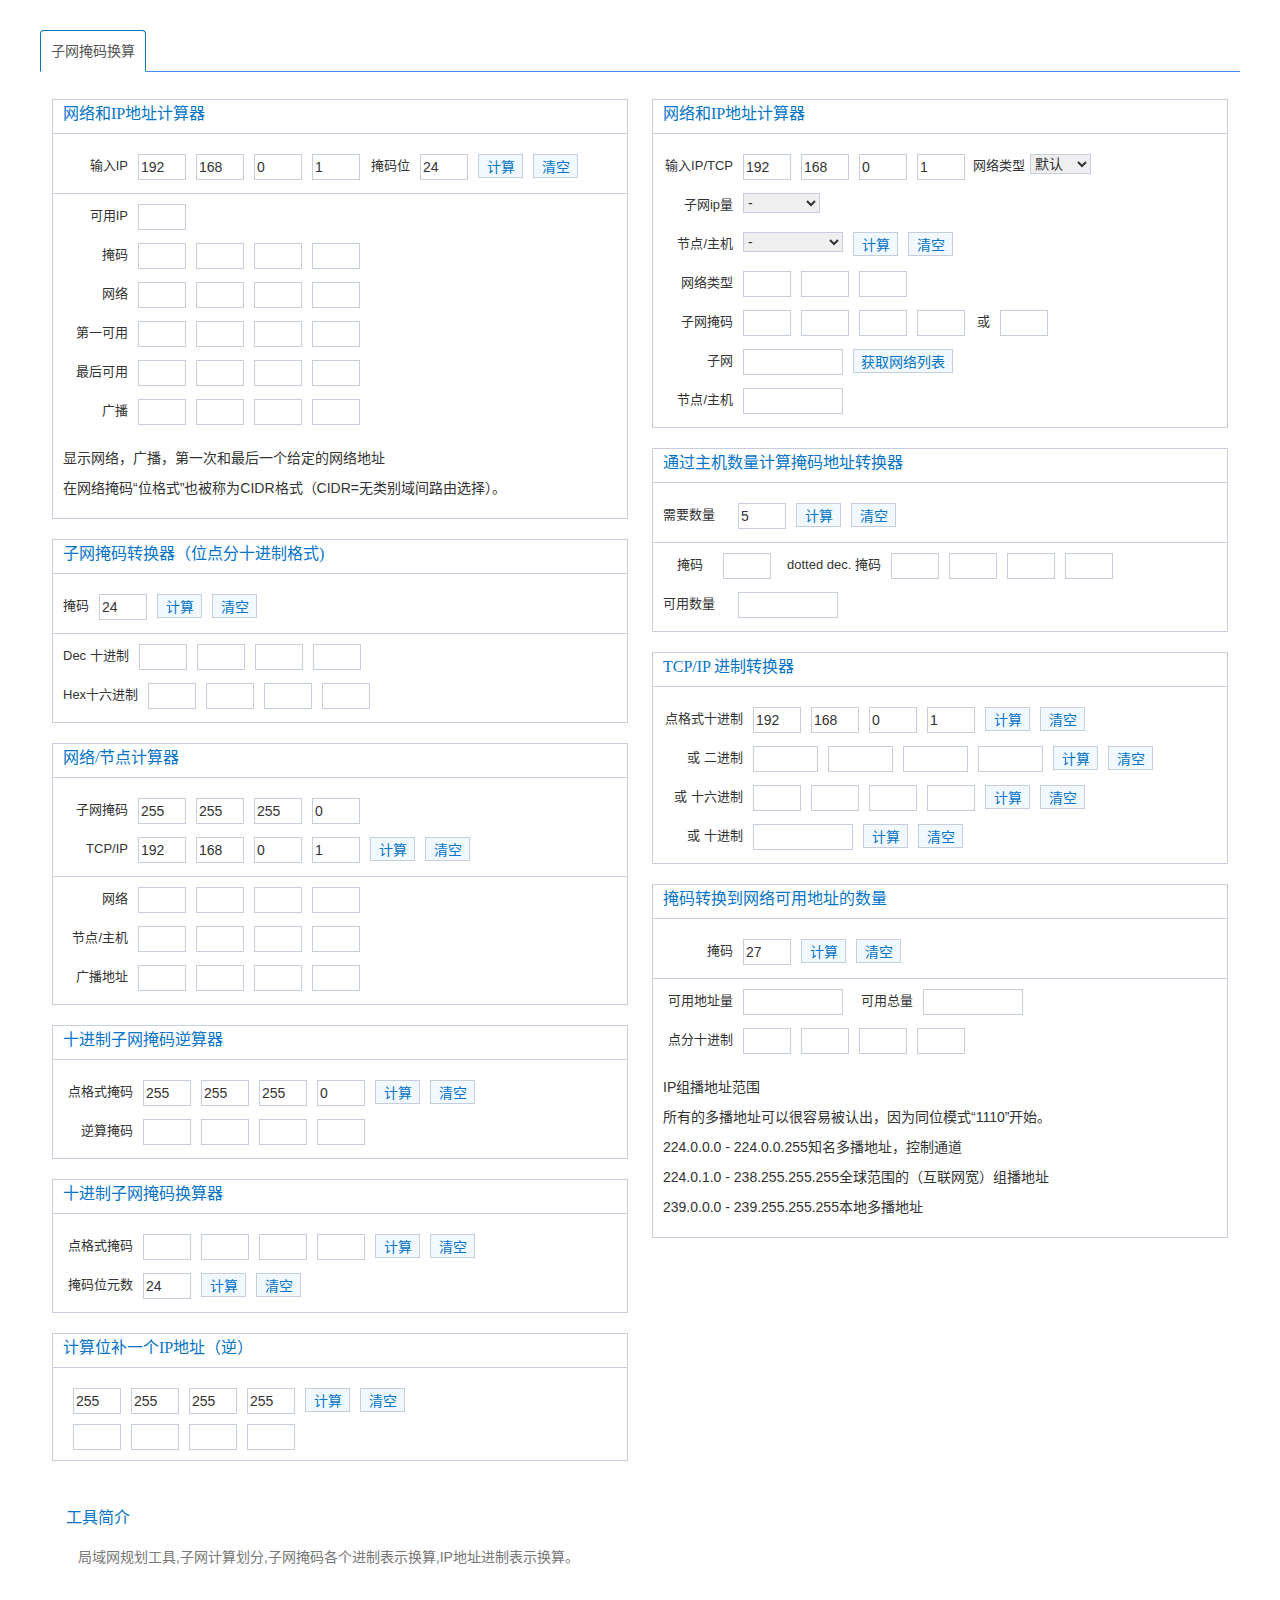
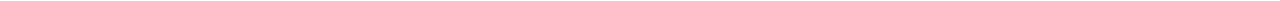
<file: docs/ipcalc/index.html>
<!DOCTYPE html>
<html lang="zh-cn">

<head>
    <meta charset="utf-8" />
    <link rel="dns-prefetch" href=".." />
    <link rel="dns-prefetch" href=".." />
    <meta content="width=device-width, initial-scale=1.0, maximum-scale=1.0, user-scalable=no" name="viewport" />
    <meta http-equiv="X-UA-Compatible" content="IE=edge">
    <meta name="viewport" content="width=device-width, initial-scale=1, maximum-scale=1">
    <meta name="apple-mobile-web-app-status-bar-style" content="black">
    <meta name="apple-mobile-web-app-capable" content="yes">
    <meta name="format-detection" content="telephone=no">
    <link rel="icon" type="image/png" sizes="16x16" href="/favicon.ico" />
    <title>TCP/IP子网掩码计算换算</title>
    <meta name="keywords" content="子网,子网掩码,子网划分,A类,B类,C类子网区别,网络计算,网络地址分配,掩码计算" />
    <meta name="description" content="局域网规划工具,子网计算划分,子网掩码各个进制表示换算,IP地址进制表示换算。" />
    <meta content="width=device-width, initial-scale=1.0, maximum-scale=1.0, user-scalable=no" name="viewport" />
    <meta http-equiv="X-UA-Compatible" content="IE=edge">
    <link rel="icon" href="./ipcalc/favicon.ico" type="image/x-icon" />
    <link rel="shortcut icon" href="./ipcalc/favicon.ico" />
    <link href="./js/common/ipcalc.b.t/css/b.css" rel="stylesheet" />
    <link href="./css/change/toolstyle.css" rel="stylesheet" />
    <link href="./css/common/base.css?202011132039" rel="stylesheet" />
    <script>
        var _hmt = _hmt || [];
        (function() {
          var hm = document.createElement("script");
          hm.src = "https://hm.baidu.com/hm.js?5e1b04c306c5cc29fb46f8aee2280b55";
          var s = document.getElementsByTagName("script")[0]; 
          s.parentNode.insertBefore(hm, s);
        })();
    </script>
</head>

<body data-target="#one" data-spy="scroll"> <input type="hidden" id="ie_marker" value="1" />
    
    <div class="container">
        <div class="row">
            <div class="toolsTab clearfix" style="padding-bottom: 15px; margin-top: 0px;">
                <ul class="nav nav-tabs _load">
                    <li class="active"> <a href="./convert/subnetmask.html">子网掩码换算</a></li>
                    <!-- 
                    <li class=" "> <a href="./convert/power.html">功率换算</a></li>
                    <li class=" "><a href="./convert/pressure.html">压力换算</a></li>
                    -->
                </ul>
                <div class="clear"></div>
            </div>
            <div class="NetWorkWrap pb10 clearfix">
                <!-- NetWork-right-begin -->
                <div class="NetWork-left fl">
                    <form>
                        <div class="NetWork-main01 bor-a1s">
                            <h3 class="MainHead bb-blue" style="margin-top: 0px; height: 34px;">网络和IP地址计算器</h3>
                            <div class="MainCent">
                                <div class="MCentlist clearfix ptb10 bb-blue bg-blue02 ipgroup"> <label
                                        class="w60 tr">输入IP</label> <input type="text" n="ip1" name="ip_1" value="192"
                                        maxlength="15" size="3" class="Intxt"> <input type="text" n="ip2" name="ip_2"
                                        value="168" maxlength="15" size="3" class="Intxt"> <input type="text" n="ip3"
                                        name="ip_3" value="0" maxlength="15" size="3" class="Intxt"> <input type="text"
                                        n="ip4" name="ip_4" value="1" maxlength="15" size="3" class="Intxt"> <label
                                        class="w50 tr">掩码位</label> <input type="text" name="bits" value="24" size="2"
                                        class="Intxt"> <input type="button" onclick="calNBFL(this.form)" value="计算"
                                        class="Inbtn"> <input type="button" onclick="resetform4(this.form)" value="清空"
                                        class="Inbtn"> </div>
                                <div class="MCentlist clearfix pt10"> <label class="w60 tr">可用IP</label> <input
                                        type="text" name="numofaddr" size="10" readonly="" class="Intxt"> </div>
                                <div class="MCentlist clearfix pt10"> <label class="w60 tr">掩码</label> <input
                                        type="text" name="snm_1" size="3" maxlength="3" readonly="" class="Intxt">
                                    <input type="text" name="snm_2" size="3" maxlength="3" readonly="" class="Intxt">
                                    <input type="text" name="snm_3" size="3" maxlength="3" readonly="" class="Intxt">
                                    <input type="text" name="snm_4" size="3" maxlength="3" readonly="" class="Intxt">
                                </div>
                                <div class="MCentlist clearfix pt10"> <label class="w60 tr">网络</label> <input
                                        type="text" name="nwadr_1" size="3" maxlength="3" readonly="" class="Intxt">
                                    <input type="text" name="nwadr_2" size="3" maxlength="3" readonly="" class="Intxt">
                                    <input type="text" name="nwadr_3" size="3" maxlength="3" readonly="" class="Intxt">
                                    <input type="text" name="nwadr_4" size="3" maxlength="3" readonly="" class="Intxt">
                                </div>
                                <div class="MCentlist clearfix pt10"> <label class="w60 tr">第一可用</label> <input
                                        type="text" name="firstadr_1" size="3" maxlength="3" readonly="" class="Intxt">
                                    <input type="text" name="firstadr_2" size="3" maxlength="3" readonly=""
                                        class="Intxt"> <input type="text" name="firstadr_3" size="3" maxlength="3"
                                        readonly="" class="Intxt"> <input type="text" name="firstadr_4" size="3"
                                        maxlength="3" readonly="" class="Intxt"> </div>
                                <div class="MCentlist clearfix pt10"> <label class="w60 tr">最后可用</label> <input
                                        type="text" name="lastadr_1" size="3" maxlength="3" readonly="" class="Intxt">
                                    <input type="text" name="lastadr_2" size="3" maxlength="3" readonly=""
                                        class="Intxt"> <input type="text" name="lastadr_3" size="3" maxlength="3"
                                        readonly="" class="Intxt"> <input type="text" name="lastadr_4" size="3"
                                        maxlength="3" readonly="" class="Intxt"> </div>
                                <div class="MCentlist clearfix pt10"> <label class="w60 tr">广播</label> <input
                                        type="text" name="bcast_1" size="3" maxlength="3" readonly="" class="Intxt">
                                    <input type="text" name="bcast_2" size="3" maxlength="3" readonly="" class="Intxt">
                                    <input type="text" name="bcast_3" size="3" maxlength="3" readonly="" class="Intxt">
                                    <input type="text" name="bcast_4" size="3" maxlength="3" readonly="" class="Intxt">
                                </div>
                                <div class="MCentlist ptb10 col-gray04 bor-t1s mt10">
                                    <p>显示网络，广播，第一次和最后一个给定的网络地址</p>
                                    <p>在网络掩码“位格式”也被称为CIDR格式（CIDR=无类别域间路由选择）。</p>
                                </div>
                            </div>
                        </div>
                    </form>
                    <form>
                        <div class="NetWork-main01 bor-a1s mt20">
                            <h3 class="MainHead bb-blue">子网掩码转换器（位点分十进制格式) </h3>
                            <div class="MainCent">
                                <div class="MCentlist clearfix ptb10 bb-blue bg-blue02"> <label
                                        class="w82 tr">掩码</label> <input type="text" name="bits" value="24" size="4"
                                        class="Intxt"> <input type="button" onclick="calcNWmaskForm2(this.form)"
                                        value="计算" class="Inbtn"> <input type="button" onclick="resetform2(this.form)"
                                        value="清空" class="Inbtn"> </div>
                                <div class="MCentlist clearfix pt10"> <label class="w82 tr">Dec 十进制</label> <input
                                        type="text" name="snm_1" size="3" readonly="" class="Intxt"> <input type="text"
                                        name="snm_2" size="3" readonly="" class="Intxt"> <input type="text" name="snm_3"
                                        size="3" readonly="" class="Intxt"> <input type="text" name="snm_4" size="3"
                                        readonly="" class="Intxt"> </div>
                                <div class="MCentlist clearfix ptb10"> <label class="w82 tr">Hex十六进制</label> <input
                                        type="text" name="hex_1" size="2" readonly="" class="Intxt"> <input type="text"
                                        name="hex_2" size="2" readonly="" class="Intxt"> <input type="text" name="hex_3"
                                        size="2" readonly="" class="Intxt"> <input type="text" name="hex_4" size="2"
                                        readonly="" class="Intxt"> </div>
                            </div>
                        </div>
                    </form>
                    <form>
                        <div class="NetWork-main01 bor-a1s mt20">
                            <h3 class="MainHead bb-blue">网络/节点计算器</h3>
                            <div class="MainCent">
                                <div class="MCentlist clearfix pt10 bg-blue02 ipgroup"> <label
                                        class="w60 tr">子网掩码</label> <input type="text" n="ip1" value="255"
                                        maxlength="15" size="3" name="snm1a" class="Intxt"> <input type="text" n="ip2"
                                        value="255" maxlength="15" size="3" name="snm2a" class="Intxt"> <input
                                        type="text" n="ip3" value="255" maxlength="15" size="3" name="snm3a"
                                        class="Intxt"> <input type="text" n="ip4" value="0" maxlength="15" size="3"
                                        name="snm4a" class="Intxt"> </div>
                                <div class="MCentlist clearfix ptb10 bb-blue bg-blue02 ipgroup"> <label
                                        class="w60 tr">TCP/IP</label> <input type="text" n="ip1" value="192"
                                        maxlength="15" size="3" name="oct1a" class="Intxt"> <input type="text" n="ip2"
                                        value="168" maxlength="15" size="3" name="oct2a" class="Intxt"> <input
                                        type="text" n="ip3" value="0" maxlength="15" size="3" name="oct3a"
                                        class="Intxt"> <input type="text" n="ip4" value="1" maxlength="15" size="3"
                                        name="oct4a" class="Intxt"> <input type="button" onclick="compute(this.form)"
                                        value="计算" class="Inbtn"> <input type="button" onclick="nnclear(this.form)"
                                        value="清空" class="Inbtn"></div>
                                <div class="MCentlist clearfix pt10"> <label class="w60 tr">网络</label> <input
                                        type="text" maxlength="3" size="3" name="nw1a" readonly="" class="Intxt"> <input
                                        type="text" maxlength="3" size="3" name="nw2a" readonly="" class="Intxt"> <input
                                        type="text" maxlength="3" size="3" name="nw3a" readonly="" class="Intxt"> <input
                                        type="text" maxlength="3" size="3" name="nw4a" readonly="" class="Intxt"> </div>
                                <div class="MCentlist clearfix pt10"> <label class="w60 tr">节点/主机</label> <input
                                        type="text" maxlength="3" size="3" name="node1a" readonly="" class="Intxt">
                                    <input type="text" maxlength="3" size="3" name="node2a" readonly="" class="Intxt">
                                    <input type="text" maxlength="3" size="3" name="node3a" readonly="" class="Intxt">
                                    <input type="text" maxlength="3" size="3" name="node4a" readonly="" class="Intxt">
                                </div>
                                <div class="MCentlist clearfix ptb10"> <label class="w60 tr">广播地址</label> <input
                                        type="text" maxlength="3" size="3" name="broad1a" readonly="" class="Intxt">
                                    <input type="text" maxlength="3" size="3" name="broad2a" readonly="" class="Intxt">
                                    <input type="text" maxlength="3" size="3" name="broad3a" readonly="" class="Intxt">
                                    <input type="text" maxlength="3" size="3" name="broad4a" readonly="" class="Intxt">
                                </div>
                            </div>
                        </div>
                    </form>
                    <form>
                        <div class="NetWork-main01 bor-a1s mt20">
                            <h3 class="MainHead bb-blue">十进制子网掩码逆算器</h3>
                            <div class="MainCent">
                                <div class="MCentlist clearfix pt10 ipgroup"> <label class="w70 tr">点格式掩码</label> <input
                                        type="text" n="ip1" value="255" maxlength="15" size="3" name="snm1d"
                                        class="Intxt"> <input type="text" n="ip2" value="255" maxlength="15" size="3"
                                        name="snm2d" class="Intxt"> <input type="text" n="ip3" value="255"
                                        maxlength="15" size="3" name="snm3d" class="Intxt"> <input type="text" n="ip4"
                                        value="0" maxlength="15" size="3" name="snm4d" class="Intxt"> <input
                                        type="button" onclick="computeINV1(this.form);" value="计算" class="Inbtn"> <input
                                        type="button" onclick="sjzclear(this.form);" value="清空" class="Inbtn"></div>
                                <div class="MCentlist clearfix ptb10"> <label class="w70 tr">逆算掩码</label> <input
                                        type="text" maxlength="3" size="3" name="snm1e" readonly="" class="Intxt">
                                    <input type="text" maxlength="3" size="3" name="snm2e" readonly="" class="Intxt">
                                    <input type="text" maxlength="3" size="3" name="snm3e" readonly="" class="Intxt">
                                    <input type="text" maxlength="3" size="3" name="snm4e" readonly="" class="Intxt">
                                </div>
                            </div>
                        </div>
                    </form>
                    <form>
                        <div class="NetWork-main01 bor-a1s mt20">
                            <h3 class="MainHead bb-blue">十进制子网掩码换算器</h3>
                            <div class="MainCent">
                                <div class="MCentlist clearfix pt10 ipgroup"> <label class="w70 tr">点格式掩码</label> <input
                                        type="text" n="ip1" maxlength="15" size="3" name="snm1c" class="Intxt"> <input
                                        type="text" n="ip2" maxlength="15" size="3" name="snm2c" class="Intxt"> <input
                                        type="text" n="ip3" maxlength="15" size="3" name="snm3c" class="Intxt"> <input
                                        type="text" n="ip4" maxlength="15" size="3" name="snm4c" class="Intxt"> <input
                                        type="button" onclick="computeSNMA(this.form);" value="计算" class="Inbtn"> <input
                                        type="button" onclick="dgsclear(this.form);" value="清空" class="Inbtn"> </div>
                                <div class="MCentlist clearfix ptb10"> <label class="w70 tr">掩码位元数</label> <input
                                        type="text" value="24" maxlength="2" size="2" name="snmbitsc" class="Intxt">
                                    <input type="button" onclick="computeSNMB(this.form);" value="计算" class="Inbtn">
                                    <input type="button" onclick="ymwclear(this.form);" value="清空" class="Inbtn"> </div>
                            </div>
                        </div>
                    </form>
                    <form>
                        <div class="NetWork-main01 bor-a1s mt20">
                            <h3 class="MainHead bb-blue">计算位补一个IP地址（逆）</h3>
                            <div class="MainCent">
                                <div class="MCentlist clearfix pt10 ipgroup"> <input type="text" n="ip1" name="ip_1"
                                        value="255" maxlength="15" size="3" class="Intxt"> <input type="text" n="ip2"
                                        name="ip_2" value="255" maxlength="15" size="3" class="Intxt"> <input
                                        type="text" n="ip3" name="ip_3" value="255" maxlength="15" size="3"
                                        class="Intxt"> <input type="text" n="ip4" name="ip_4" value="255" maxlength="15"
                                        size="3" class="Intxt"> <input type="button" onclick="calcIpInvert(this.form)"
                                        value="计算" class="Inbtn"> <input type="button" onclick="resetform8(this.form)"
                                        value="清空" class="Inbtn"> </div>
                                <div class="MCentlist clearfix ptb10"> <input type="text" name="invert_1" size="3"
                                        readonly="" class="Intxt"> <input type="text" name="invert_2" size="3"
                                        readonly="" class="Intxt"> <input type="text" name="invert_3" size="3"
                                        readonly="" class="Intxt"> <input type="text" name="invert_4" size="3"
                                        readonly="" class="Intxt"> </div>
                            </div>
                        </div>
                    </form>
                </div>
                <div class="NetWork-right fr">
                    <form>
                        <div class="NetWork-main01 bor-a1s">
                            <h3 class="MainHead bb-blue">网络和IP地址计算器</h3>
                            <div class="MainCent pr">
                                <div class="MCentlist clearfix pt10 ipgroup"> <label class="w70 tr">输入IP/TCP</label>
                                    <input type="text" n="ip1" value="192" maxlength="15" size="3" name="oct1"
                                        class="Intxt"> <input type="text" n="ip2" value="168" maxlength="15" size="3"
                                        name="oct2" class="Intxt"> <input type="text" n="ip3" value="0" maxlength="15"
                                        size="3" name="oct3" class="Intxt"> <input type="text" n="ip4" value="1"
                                        maxlength="15" size="3" name="oct4" class="Intxt"> <label
                                        class="w60 tr pr5">网络类型</label>
                                    <div class="NetWork-choese ToolChoese mr15">
                                        <div class="NetWorkW-choese pr w60">
                                            <select name="cf" id="cf">
                                                <option value="1" selected>默认</option>
                                                <option value="2">A类网</option>
                                                <option value="3">B类网</option>
                                                <option value="4">C类网</option>
                                            </select>
                                        </div>
                                    </div> 
                                </div>
                                <div class="MCentlist clearfix pt10"> <label class="w70 tr pr10"
                                        style="width: 80px;">子网ip量</label>
                                    <div class="NetWork-choese ToolChoese">
                                        <div class="NetWorkW-choese pr w70">
                                            <select name="network" id="network">
                                                <option value="" selected>-</option>
                                                <option value="1" >1</option>
                                                <option value="2" >2</option>
                                                <option value="4" >4</option>
                                                <option value="8" >8</option>
                                                <option value="16" >16</option>
                                                <option value="32" >32</option>
                                                <option value="64" >64</option>
                                                <option value="128" >128</option>
                                                <option value="256" >256</option>
                                                <option value="512" >512</option>
                                                <option value="1024" >1024</option>
                                                <option value="2048" >2048</option>
                                                <option value="4096" >4096</option>
                                                <option value="8192" >8192</option>
                                                <option value="16384" >16384</option>
                                                <option value="32768" >32768</option>
                                                <option value="65536" >65536</option>
                                                <option value="131072" >131072</option>
                                                <option value="262144" >262144</option>
                                                <option value="524288" >524288</option>
                                                <option value="1048576" >1048576</option>
                                                <option value="2097152" >2097152</option>
                                                <option value="4194304" >4194304</option>
                                                <option value="8388608" >8388608</option>
                                            </select>
                                        </div>
                                    </div>
                                </div>
                                <div class="MCentlist clearfix pt10"> <label class="w70 tr">节点/主机</label>
                                    <div class="NetWork-choese ToolChoese fl ml10">
                                        <div class="NetWorkW-choese pr w100">
                                            <select name="node" id="node">
                                                <option value="" selected >-</option>
                                                <option value="1" >1</option>
                                                <option value="2" >2</option>
                                                <option value="4" >4</option>
                                                <option value="8" >8</option>
                                                <option value="16" >16</option>
                                                <option value="32" >32</option>
                                                <option value="64" >64</option>
                                                <option value="128" >128</option>
                                                <option value="256" >256</option>
                                                <option value="512" >512</option>
                                                <option value="1024" >1024</option>
                                                <option value="2048" >2048</option>
                                                <option value="4096" >4096</option>
                                                <option value="8192" >8192</option>
                                                <option value="16384" >16384</option>
                                                <option value="32768" >32768</option>
                                                <option value="65536" >65536</option>
                                                <option value="131072" >131072</option>
                                                <option value="262144" >262144</option>
                                                <option value="524288" >524288</option>
                                                <option value="1048576" >1048576</option>
                                                <option value="2097152" >2097152</option>
                                                <option value="4194304" >4194304</option>
                                                <option value="8388608" >8388608</option>
                                                <option value="16777216" >16777216</option>
                                                <option value="33554432" >33554432</option>
                                                <option value="67108864" >67108864</option>
                                                <option value="134217728" >134217728</option>
                                                <option value="268435456" >268435456</option>
                                                <option value="536870912" >536870912</option>
                                                <option value="1073741824" >1073741824</option>
                                                <option value="2147483648" >2147483648</option>
                                            </select>
                                        </div>
                                    </div> <input type="button" onclick="compute2(this.form);" value="计算" class="Inbtn">
                                    <input type="button" onclick="wlclear(this.form);" value="清空" class="Inbtn">
                                </div>
                                <div class="MCentlist clearfix pt10"> <label class="w70 tr">网络类型</label> <input
                                        type="text" maxlength="7" size="7" name="nwclass" class="Intxt"> <input
                                        type="text" maxlength="14" size="14" name="subsuper" class="Intxt"> <input
                                        type="text" maxlength="7" size="7" name="nwclass1" class="Intxt"> </div>
                                <div class="MCentlist clearfix pt10"> <label class="w70 tr">子网掩码</label> <input
                                        type="text" maxlength="3" size="3" name="snm1" class="Intxt"> <input type="text"
                                        maxlength="3" size="3" name="snm2" class="Intxt"> <input type="text"
                                        maxlength="3" size="3" name="snm3" class="Intxt"> <input type="text"
                                        maxlength="3" size="3" name="snm4" class="Intxt"> <label
                                        class="w25 tr">或</label> <input type="text" maxlength="3" size="3"
                                        name="snmbits" class="Intxt"> </div>
                                <div class="MCentlist clearfix pt10"> <label class="w70 tr">子网</label> <input
                                        type="text" maxlength="8" size="10" name="nwquant" class="Intxt w100"> <input
                                        type="button" onclick="listsubnets(this.form);" class="Inbtn w100 tc ObtLBtN"
                                        value="获取网络列表"> </div>
                                <div class="MCentlist clearfix ptb10"> <label class="w70 tr">节点/主机</label> <input
                                        type="text" maxlength="8" size="10" name="nodequant" class="Intxt w100"> </div>
                                <div id="netlist" class="ObtainList autohide">
                                    <h4 class="lh30 col-blue02 pr">网络列表<span class="col-gray02 lh24 fwnone pl10">网络
                                            0.0.0.0 ，掩码0.0.0.0"</span><a class="ObtLClose" href="javascript:">×</a></h4>
                                    <table width="100%" cellspacing="0" cellpadding="0" border="0">
                                        <tbody>
                                            <tr>
                                                <th rowspan="2">网络</th>
                                                <th colspan="2">主机</th>
                                                <th rowspan="2">广播地址</th>
                                            </tr>
                                            <tr>
                                                <th>起始</th>
                                                <th>结束</th>
                                            </tr>
                                            <tr>
                                                <td>0.0.0.0</td>
                                                <td>0.0.0.0</td>
                                                <td>0.0.0.0</td>
                                                <td>0.0.0.0</td>
                                            </tr>
                                            <tr>
                                                <td>0.0.0.0</td>
                                                <td>0.0.0.0</td>
                                                <td>0.0.0.0</td>
                                                <td>0.0.0.0</td>
                                            </tr>
                                            <tr>
                                                <td>0.0.0.0</td>
                                                <td>0.0.0.0</td>
                                                <td>0.0.0.0</td>
                                                <td>0.0.0.0</td>
                                            </tr>
                                            <tr>
                                                <td>0.0.0.0</td>
                                                <td>0.0.0.0</td>
                                                <td>0.0.0.0</td>
                                                <td>0.0.0.0</td>
                                            </tr>
                                        </tbody>
                                    </table>
                                </div>
                            </div>
                        </div>
                    </form>
                    <form>
                        <div class="NetWork-main01 bor-a1s mt20">
                            <h3 class="MainHead bb-blue">通过主机数量计算掩码地址转换器</h3>
                            <div class="MainCent">
                                <div class="MCentlist clearfix ptb10 bb-blue bg-blue02"> <label class="w60">需要数量</label>
                                    <input type="text" name="numofaddr" value="5" size="4" class="Intxt"> <input
                                        type="button" onclick="calcNeeded(this.form)" value="计算" class="Inbtn"> <input
                                        type="button" onclick="resetform6(this.form)" value="清空" class="Inbtn"> </div>
                                <div class="MCentlist clearfix pt10"> <label class="w50 pr10 tr">掩码</label> <input
                                        type="text" name="bits" size="4" readonly="" class="Intxt"> <label
                                        class="w110 tr"> dotted dec. 掩码</label> <input type="text" name="snm_1" size="3"
                                        readonly="" class="Intxt"> <input type="text" name="snm_2" size="3" readonly=""
                                        class="Intxt"> <input type="text" name="snm_3" size="3" readonly=""
                                        class="Intxt"> <input type="text" name="snm_4" size="3" readonly=""
                                        class="Intxt"> </div>
                                <div class="MCentlist clearfix ptb10"> <label class="w60">可用数量</label> <input
                                        type="text" name="maxaddr" size="10" readonly="" class="Intxt w100"> </div>
                            </div>
                        </div>
                    </form>
                    <form>
                        <div class="NetWork-main01 bor-a1s mt20">
                            <h3 class="MainHead bb-blue">TCP/IP 进制转换器</h3>
                            <div class="MainCent">
                                <div class="MCentlist clearfix pt10 ipgroup"> <label class="w80 tr">点格式十进制</label>
                                    <input type="text" n="ip1" value="192" maxlength="15" size="3" name="oct1b"
                                        class="Intxt"> <input type="text" n="ip2" value="168" maxlength="15" size="3"
                                        name="oct2b" class="Intxt"> <input type="text" n="ip3" value="0" maxlength="15"
                                        size="3" name="oct3b" class="Intxt"> <input type="text" n="ip4" value="1"
                                        maxlength="15" size="3" name="oct4b" class="Intxt"> <input type="button"
                                        onclick="compute3(this.form);" value="计算" class="Inbtn"> 
                                        <input  type="button" onclick="resetform13(this.form);" value="清空" class="Inbtn"></div>
                                <div class="MCentlist clearfix pt10"> <label class="w80 tr">或 二进制</label> <input
                                        type="text" maxlength="8" size="8" name="bin1b" class="Intxt w60"> <input
                                        type="text" maxlength="8" size="8" name="bin2b" class="Intxt w60"> <input
                                        type="text" maxlength="8" size="8" name="bin3b" class="Intxt w60"> <input
                                        type="text" maxlength="8" size="8" name="bin4b" class="Intxt w60"> <input
                                        type="button" onclick="compute4(this.form);" value="计算" class="Inbtn"> 
                                        <input  type="button" onclick="resetform13(this.form);" value="清空" class="Inbtn"></div>
                                <div class="MCentlist clearfix pt10"> <label class="w80 tr">或 十六进制</label> <input
                                        type="text" maxlength="2" size="2" name="hex1b" class="Intxt"> <input
                                        type="text" maxlength="2" size="2" name="hex2b" class="Intxt"> <input
                                        type="text" maxlength="2" size="2" name="hex3b" class="Intxt"> <input
                                        type="text" maxlength="2" size="2" name="hex4b" class="Intxt"> <input
                                        type="button" onclick="compute5(this.form);" value="计算" class="Inbtn"> 
                                        <input  type="button" onclick="resetform13(this.form);" value="清空" class="Inbtn"></div>
                                <div class="MCentlist clearfix ptb10"> <label class="w80 tr">或 十进制</label> <input
                                        type="text" maxlength="10" size="10" name="dec1b" class="Intxt w100"> <input
                                        type="button" onclick="compute6(this.form);" value="计算" class="Inbtn">
                                        <input  type="button" onclick="resetform13(this.form);" value="清空" class="Inbtn"> </div>
                            </div>
                        </div>
                    </form>
                    <form>
                        <div class="NetWork-main01 bor-a1s mt20">
                            <h3 class="MainHead bb-blue">掩码转换到网络可用地址的数量</h3>
                            <div class="MainCent">
                                <div class="MCentlist clearfix ptb10 bb-blue bg-blue02"> <label
                                        class="w70 tr">掩码</label> <input type="text" name="bits" value="27" size="2"
                                        class="Intxt"> <input type="button" onclick="calcAmount(this.form)" value="计算"
                                        class="Inbtn"> <input type="button" onclick="resetform7(this.form)" value="清空"
                                        class="Inbtn"> </div>
                                <div class="MCentlist clearfix pt10"> <label class="w70 tr">可用地址量</label> <input
                                        type="text" name="numofaddr" size="10" readonly="" class="Intxt w100"> <label
                                        class="w70 tr">可用总量</label> <input type="text" name="maxaddr" size="10"
                                        readonly="" class="Intxt w100"> </div>
                                <div class="MCentlist clearfix pt10"> <label class="w70 tr">点分十进制</label> <input
                                        type="text" name="snm_1" size="3" readonly="" class="Intxt"> <input type="text"
                                        name="snm_2" size="3" readonly="" class="Intxt"> <input type="text" name="snm_3"
                                        size="3" readonly="" class="Intxt"> <input type="text" name="snm_4" size="3"
                                        readonly="" class="Intxt"> </div>
                                <div class="MCentlist ptb10 col-gray04 bor-t1s mt10">
                                    <p>IP组播地址范围</p>
                                    <p>所有的多播地址可以很容易被认出，因为同位模式“1110”开始。</p>
                                    <p>224.0.0.0 - 224.0.0.255知名多播地址，控制通道</p>
                                    <p>224.0.1.0 - 238.255.255.255全球范围的（互联网宽）组播地址</p>
                                    <p>239.0.0.0 - 239.255.255.255本地多播地址</p>
                                </div>
                            </div>
                        </div>
                    </form>
                </div>
                <!--NetWork-right-end-->
            </div>
            <div class="ToolAbout wrapper03 mt10">
                <div class="clearfix">
                    <h4 class="HeadH4 YaHei fz16 col-blue02 fwnone fl">工具简介</h4>
                    <div id="toolsIntro" class="fr fz14"></div>
                </div>
                <div class="col-gray01 ToolAbCont">
                    <p>局域网规划工具,子网计算划分,子网掩码各个进制表示换算,IP地址进制表示换算。</p>
                </div>
            </div>
        </div>
    </div>
    <script src="./js/change/ipcalc.js"></script>
    <script src="./js/common/jquery.slim.min.js"></script>
    </script>
</body>

</html>
</file>
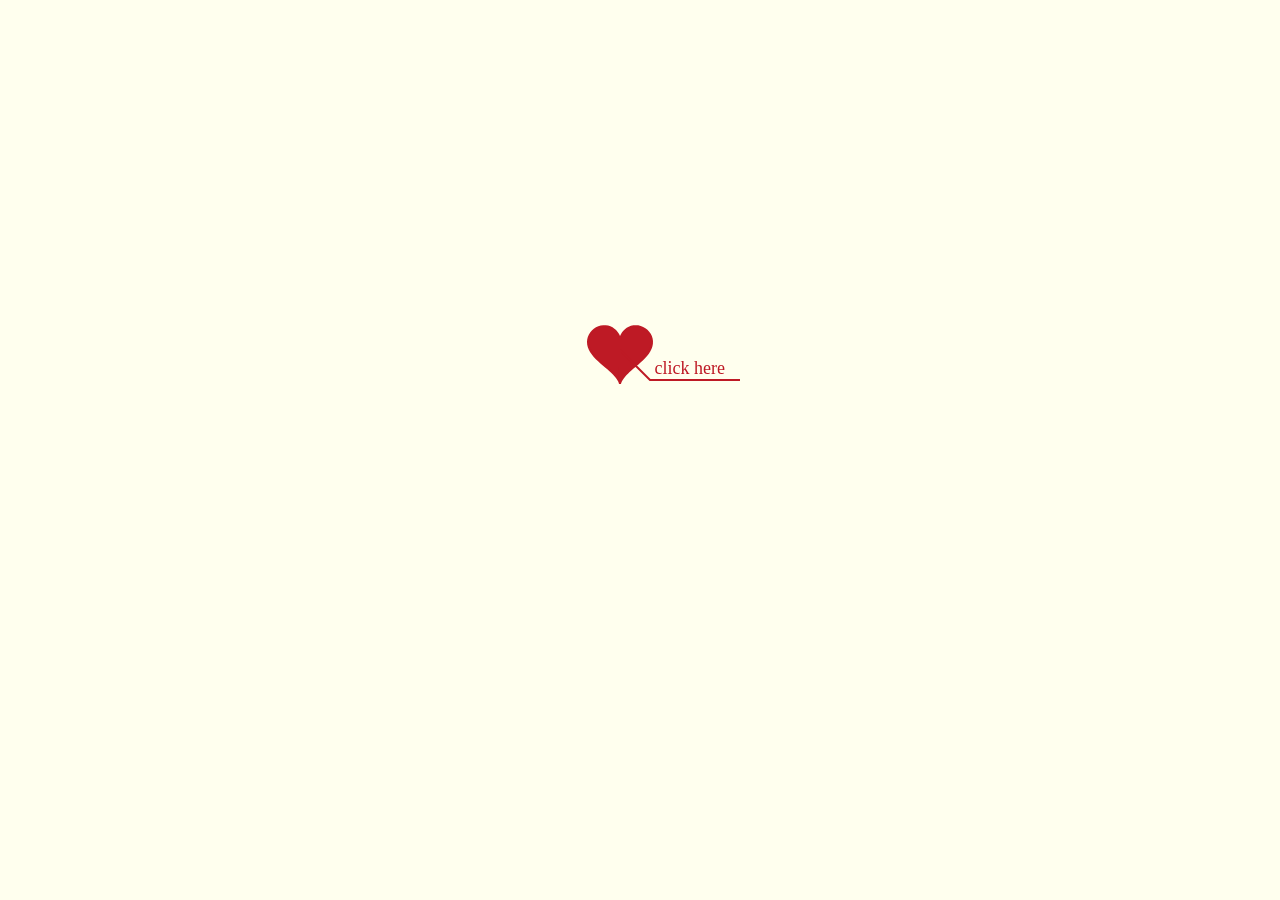
<file: docs/mg/index.html>
﻿<!DOCTYPE html PUBLIC "-//W3C//DTD XHTML 1.0 Strict//EN" "http://www.w3.org/TR/xhtml1/DTD/xhtml1-strict.dtd">
<!-- saved from url=(0027)http://itzoo.info/love.html -->
<html xml:lang="en" xmlns="http://www.w3.org/1999/xhtml"><head><meta http-equiv="Content-Type" content="text/html; charset=UTF-8">
        <title>梦歌，爱你哟！</title>
        <link rel="shortcut icon" href="/favicon.ico" type="image/x-icon">
        <link type="text/css" rel="stylesheet" href="css/default.css">
        <script type="text/javascript" src="js/jquery.min.js"></script>
        <script type="text/javascript" src="js/jscex.min.js"></script>
        <script type="text/javascript" src="js/jscex-parser.js"></script>
        <script type="text/javascript" src="js/jscex-jit.js"></script>
        <script type="text/javascript" src="js/jscex-builderbase.min.js"></script>
        <script type="text/javascript" src="js/jscex-async.min.js"></script>
        <script type="text/javascript" src="js/jscex-async-powerpack.min.js"></script>
        <script type="text/javascript" src="js/functions.js" charset="utf-8"></script>
        <script type="text/javascript" src="js/love.js" charset="utf-8"></script>
            <script>
                var _hmt = _hmt || [];
                (function() {
                  var hm = document.createElement("script");
                  hm.src = "https://hm.baidu.com/hm.js?5e1b04c306c5cc29fb46f8aee2280b55";
                  var s = document.getElementsByTagName("script")[0]; 
                  s.parentNode.insertBefore(hm, s);
                })();
            </script>
    </head>
    <body>
        <div id="main">
            <div id="error">亲，您使用的浏览器无法支持即将显示的内容，请换成谷歌(<a href="http://www.google.cn/chrome/intl/zh-CN/landing_chrome.html?hl=zh-CN&brand=CHMI">Chrome</a>)或者火狐(<a href="http://firefox.com.cn/download/">Firefox</a>)浏览器哟~</div>
            <div id="wrap">
               <div id="text">
                    <div id="code">                 
                    <span class="say">光在照它的世界，</span><br>
                    <span class="say">我在揉我的眼睛。</span><br>
                    <span class="say">就这样躺着，</span><br>
                    <span class="say">想想你，</span><br>
                    <span class="say">就十分美好。</span><br>
                    <span class="say">——梦歌</span><br>
                     <br>
                     <span class="say">车水马龙的街道，</span><br>
                     <span class="say">急促的节奏，</span><br>
                     <span class="say">忙碌的身影。</span><br>
                     <span class="say">用喘息的时间想你，</span><br>
                     <span class="say">远方，在等我，</span><br>
                     <span class="say">只想，去陪你。</span><br>
                     <span class="say">——子幸</span><br>
                   <br>
                    <span class="say"><span class="space"></span> -- Yours, zixing.</span>
                    </div>
                </div>
                <div id="clock-box">
                    <a href="http://#" target="_blank">@吴子幸</a> 与 <a href="http://#" target="_blank">@田梦歌</a> 在一起的
                        <div id="clock"></div>
                </div>
                <canvas id="canvas" width="1100" height="680"></canvas>
            </div>
            <audio src="https://medfav.imfast.io/love.mp3"></audio>
        </div>
    
    <script>
    </script>

    <script>
    (function(){
        var canvas = $('#canvas');

        if (!canvas[0].getContext) {
            $("#error").show();
            return false;
        }

        var width = canvas.width();
        var height = canvas.height();
        
        canvas.attr("width", width);
        canvas.attr("height", height);

        var opts = {
            seed: {
                x: width / 2 - 20,
                color: "rgb(190, 26, 37)",
                scale: 2
            },
            branch: [
                [535, 680, 570, 250, 500, 200, 30, 100, [
                    [540, 500, 455, 417, 340, 400, 13, 100, [
                        [450, 435, 434, 430, 394, 395, 2, 40]
                    ]],
                    [550, 445, 600, 356, 680, 345, 12, 100, [
                        [578, 400, 648, 409, 661, 426, 3, 80]
                    ]],
                    [539, 281, 537, 248, 534, 217, 3, 40],
                    [546, 397, 413, 247, 328, 244, 9, 80, [
                        [427, 286, 383, 253, 371, 205, 2, 40],
                        [498, 345, 435, 315, 395, 330, 4, 60]
                    ]],
                    [546, 357, 608, 252, 678, 221, 6, 100, [
                        [590, 293, 646, 277, 648, 271, 2, 80]
                    ]]
                ]] 
            ],
            bloom: {
                num: 700,
                width: 1080,
                height: 650,
            },
            footer: {
                width: 1200,
                height: 5,
                speed: 10,
            }
        }

        var tree = new Tree(canvas[0], width, height, opts);
        var seed = tree.seed;
        var foot = tree.footer;
        var hold = 1;

        canvas.click(function(e) {
            var offset = canvas.offset(), x, y;
            x = e.pageX - offset.left;
            y = e.pageY - offset.top;
            if (seed.hover(x, y)) {
                hold = 0; 
                canvas.unbind("click");
                canvas.unbind("mousemove");
                canvas.removeClass('hand');
                $('audio').trigger("play");//播放背景音乐
            }
        }).mousemove(function(e){
            var offset = canvas.offset(), x, y;
            x = e.pageX - offset.left;
            y = e.pageY - offset.top;
            canvas.toggleClass('hand', seed.hover(x, y));
        });

        var seedAnimate = eval(Jscex.compile("async", function () {
            seed.draw();
            while (hold) {
                $await(Jscex.Async.sleep(10));
            }
            while (seed.canScale()) {
                seed.scale(0.95);
                $await(Jscex.Async.sleep(10));
            }
            while (seed.canMove()) {
                seed.move(0, 2);
                foot.draw();
                $await(Jscex.Async.sleep(10));
            }
        }));

        var growAnimate = eval(Jscex.compile("async", function () {
            do {
                tree.grow();
                $await(Jscex.Async.sleep(10));
            } while (tree.canGrow());
        }));

        var flowAnimate = eval(Jscex.compile("async", function () {
            do {
                tree.flower(2);
                $await(Jscex.Async.sleep(10));
            } while (tree.canFlower());
        }));

        var moveAnimate = eval(Jscex.compile("async", function () {
            tree.snapshot("p1", 240, 0, 610, 680);
            while (tree.move("p1", 500, 0)) {
                foot.draw();
                $await(Jscex.Async.sleep(10));
            }
            foot.draw();
            tree.snapshot("p2", 500, 0, 610, 680);

            // 会有闪烁不得意这样做, (＞﹏＜)
            canvas.parent().css("background", "url(" + tree.toDataURL('image/png') + ")");
            canvas.css("background", "#ffe");
            $await(Jscex.Async.sleep(300));
            canvas.css("background", "none");
        }));

        var jumpAnimate = eval(Jscex.compile("async", function () {
            var ctx = tree.ctx;
            while (true) {
                tree.ctx.clearRect(0, 0, width, height);
                tree.jump();
                foot.draw();
                $await(Jscex.Async.sleep(25));
            }
        }));

        var textAnimate = eval(Jscex.compile("async", function () {
            var together = new Date();
            together.setFullYear(2019, 10-1, 4);//月份值应该为实际月份小1
            together.setHours(0);
            together.setMinutes(0);
            together.setSeconds(0);
            together.setMilliseconds(0);

            $("#code").show().typewriter();
            $("#clock-box").fadeIn(500);
            while (true) {
                timeElapse(together);
                $await(Jscex.Async.sleep(1000));
            }
        }));

        var runAsync = eval(Jscex.compile("async", function () {
            $await(seedAnimate());
            $await(growAnimate());
            $await(flowAnimate());
            $await(moveAnimate());

            textAnimate().start();

            $await(jumpAnimate());
        }));

        runAsync().start();
    })();
    </script>



</body></html>
</file>
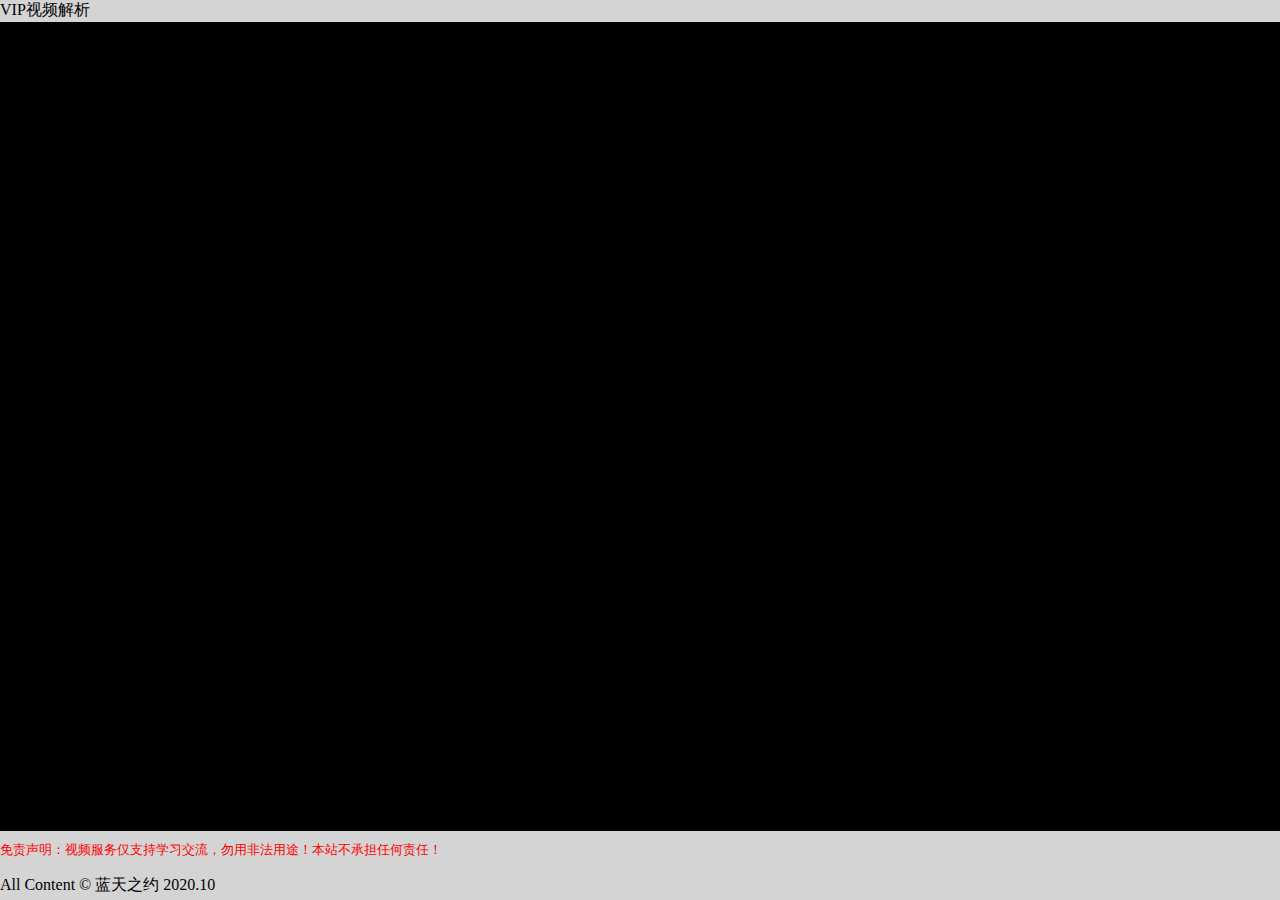
<file: docs/video/index.html>
<!DOCTYPE html>
<html lang="en">
<head>
    <meta charset="UTF-8">
    <meta name="viewport" content="width=device-width, initial-scale=1.0">
    <meta http-equiv="X-UA-Compatible" content="ie=edge">
    <title>VIP视频解析</title>
    <link rel="stylesheet" href="./style.css">
    <link rel="stylesheet" href="https://lf6-cdn-tos.bytecdntp.com/cdn/expire-1-M/element-ui/2.13.2/theme-chalk/index.css">
    <script src="https://lf6-cdn-tos.bytecdntp.com/cdn/expire-1-M/vue/2.6.12/vue.min.js"></script>
    <script src="https://lf6-cdn-tos.bytecdntp.com/cdn/expire-1-M/element-ui/2.13.2/index.js"></script>
    <script src="https://lf3-cdn-tos.bytecdntp.com/cdn/expire-1-M/jquery/1.10.2/jquery.min.js"></script>
    <script>
        var _hmt = _hmt || [];
        (function() {
          var hm = document.createElement("script");
          hm.src = "https://hm.baidu.com/hm.js?3fefb0784f1937599a0617eb2da093f2";
          var s = document.getElementsByTagName("script")[0]; 
          s.parentNode.insertBefore(hm, s);
        })();
    </script>
</head>
<body>
    <div class="pageDiv">
        <el-container id="page">
            <el-header>
                <div>VIP视频解析</div>
            </el-header>
            <el-main>
                <div class="playerDiv">
                    <iframe id="iframe" :src="playUrl" frameborder="0" allowfullscreen="true" ></iframe>
                </div>
                <div id="inputUrl">
                    <el-input placeholder="请输入内容" autofocus clearable v-model="input" @input="iputChange" class="input-with-select">
                        <el-select v-model="select" slot="prepend" placeholder="请选择">
                            <el-option v-for="(item,index) in urlList" :label="item.label" :value="item.value"></el-option>
                        </el-select>
                        <el-button disabled :disabled ="btnStatus" title="点击开始解析" id="play" slot="append" @click="play" icon="el-icon-video-play"></el-button>
                    </el-input>
                </div>
            </el-main>
            <el-footer>
                <p class="mz">免责声明：视频服务仅支持学习交流，勿用非法用途！本站不承担任何责任！</p>
                <p class="copyright">All Content &copy; 蓝天之约 2020.10</p>
            </el-footer>
        </el-container>
    </div>
    <script>
        new Vue({
            el: '#page',
            data: function() {
                return { 
                    urlList:[],
                    input:"",
                    select:"",
                    playUrl:"./readme.html",
                    btnStatus:false
                }
            },
            methods:{
                iputChange(){
                    var patt = /http(s{0,1}):\/\/[\w-]+((?!\/)(\.[\w-]+))+/i;
                    if (this.input=="") {
                        this.btnStatus = false;
                    }else if (patt.test(this.input)) {
                        this.btnStatus = false;
                    }else{
                        this.btnStatus = true;
                    }
                },
                play(){
                    if (this.input=="") {
                        this.playUrl = "./readme.html"
                    }else{
                        this.playUrl = this.select + this.input;
                        sessionStorage.setItem("videoUrl", this.input);
                    }
                }
            },
            mounted: function() {
                const url="https://mockapi.eolink.com/wMcT8EC5b9622df7c09ace9bd4ad3cde87932fd5b8344a4/video/data.json";
                const _this=this;
                $.ajax({
                    url:url,
                    success:function(res){
                        console.log(res)
                        if ((typeof res)=="string") {
                            res = $.parseJSON(res);
                        }
                        _this.urlList = res;
                        _this.select = res[0].value;
                        _this.input = getQueryVariable(location.href);
                        if(_this.input!=""){
                             _this.btnStatus = false;
                            _this.$nextTick(function () {
                                _this.iputChange();
                                if(!_this.btnStatus){
                                    _this.play();
                                }
                            })
                        } else {
                            _this.input = sessionStorage.getItem("videoUrl");
                            _this.iputChange();
                        }
                    }
                });
                function getQueryVariable(url){
                    var query = window.location.search.substring(1);
                    var vars = query.split("&");
                    for (var i=0;i<vars.length;i++) {
                            var pair = vars[i].split("=");
                            if(pair[0].toLowerCase() == "url"){return decodeURIComponent(pair[1]);}
                    }
                    return("");
                }
            }
        })
    </script>
</body>
</html>
</file>
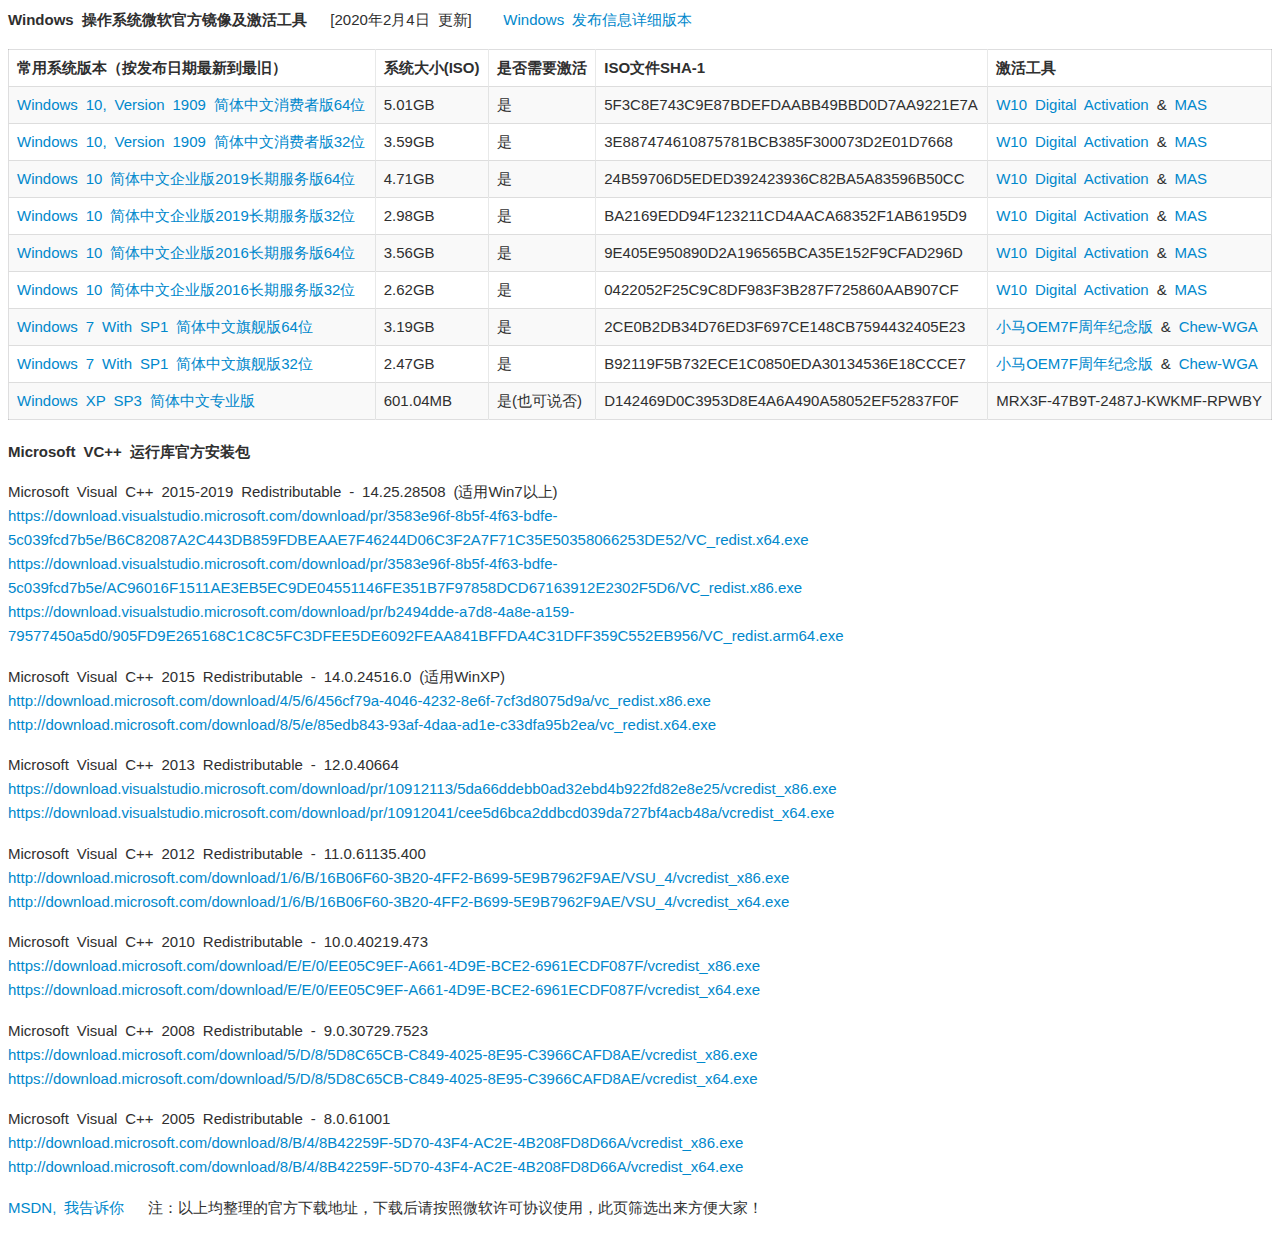
<file: docs/Win/index.html>
<!DOCTYPE html>
<html lang="en">
<head>
    <title> Windows 操作系统微软官方镜像及激活工具 2020-02-04 </title>
    <meta charset="utf-8">
    <meta http-equiv="X-UA-Compatible" content="IE=edge,chrome=1">
    <meta name="viewport" content="width=device-width, initial-scale=1.0">
    <meta name="description" content="()">
    <style type="text/css">
        /* ===normal start=== */
        body {
          font-family: 'Helvetica Neue', Helvetica, Tahoma, Arial, 'Hiragino Sans GB', STHeiti, "Microsoft YaHei", "微软雅黑", 'WenQuanYi Micro Hei', STXihei, "华文细黑", Heiti, "黑体", SimSun, "宋体", Song, sans-serif;
          font-size: 15px;
          line-height: 1.33;
          font-weight: 100;
          color: #2f2f2f;
          word-wrap: break-word;
          word-break: break-word;
          letter-spacing: 0;
          word-spacing: .25em;
        }

        /* ===link start=== */
        a:focus {
          outline: thin dotted #333;
          outline: 5px auto -webkit-focus-ring-color;
          outline-offset: -2px;
        }

        a:hover,
        a:active {
          outline: 0;
        }
        a {
          color: #0088cc;
          text-decoration: none;
        }

        a:hover {
          color: #005580;
          text-decoration: underline;
        }
        /* ===link end=== */

        p {
            margin: 0 0 1.1em;
            line-height: 1.6;
        }

        strong {
          font-weight: bold;
        }


        /* ===table start===*/

        table {
          max-width: 100%;
          background-color: transparent;
          border-collapse: collapse;
          border-spacing: 0;
          word-break: initial;
          border: 1px solid rgba(34,36,38,.15);
        }
        .table {
          width: 100%;
          margin-bottom: 20px;
          margin-right: auto;
          margin-left: auto;
        }

        .table th,
        .table td {
          padding: 8px;
          line-height: 20px;
          text-align: left;
          vertical-align: top;
          border-top: 1px solid #dddddd;
        }

        .table th {
          font-weight: bold;
        }

        .table thead th {
          vertical-align: bottom;
        }

        .table caption + thead tr:first-child th,
        .table caption + thead tr:first-child td,
        .table colgroup + thead tr:first-child th,
        .table colgroup + thead tr:first-child td,
        .table thead:first-child tr:first-child th,
        .table thead:first-child tr:first-child td {
          border-top: 0;
        }

        .table tbody + tbody {
          border-top: 2px solid #dddddd;
        }

        .table .table {
          background-color: #ffffff;
        }

        .table-striped tbody > tr:nth-child(odd) > td,
        .table-striped tbody > tr:nth-child(odd) > th {
          background-color: #f9f9f9;
        }

        .table-celled.table tr td,.table-celled.table tr th {
            border-left: 1px solid rgba(34,36,38,.1)
        }

        .table-celled.table tr td:first-child,.table-celled.table tr th:first-child {
            border-left: none
        }
        /* ===table end===*/

    </style>
        <script>
        var _hmt = _hmt || [];
        (function() {
          var hm = document.createElement("script");
          hm.src = "https://hm.baidu.com/hm.js?5e1b04c306c5cc29fb46f8aee2280b55";
          var s = document.getElementsByTagName("script")[0]; 
          s.parentNode.insertBefore(hm, s);
        })();
    </script>
    </head>
    <body>
        <div>
            <div>
                <div>
                    <p>
                        <strong>Windows 操作系统微软官方镜像及激活工具</strong>&nbsp; &nbsp;[2020年2月4日 更新]&nbsp; &nbsp; 
                        <a href="https://technet.microsoft.com/zh-cn/windows/release-info.aspx" target="_blank">Windows 发布信息详细版本</a>
                    </p>
                    <table class="table table-striped table-celled">
                        <colgroup>
                            <col><col><col><col><col>
                        </colgroup>
                        <thead>
                            <tr>
                                <th>常用系统版本（按发布日期最新到最旧）</th>
                                <th>系统大小(ISO)</th>
                                <th>是否需要激活</th>
                                <th>ISO文件SHA-1</th>
                                <th>激活工具</th>
                            </tr>
                        </thead>
                        <tbody>
                            <tr>
                                <td><a href="ed2k://%7Cfile%7Ccn_windows_10_consumer_editions_version_1909_x64_dvd_76365bf8.iso%7C5381154816%7C6A56DE112B164EC054D1104C53F8F10B%7C/" title="包含家庭版、家庭单语言版、教育版、零售专业版、零售教育版、专业工作站版">Windows 10, Version 1909 简体中文消费者版64位</a></td>
                                <td>5.01GB</td>
                                <td>是</td>
                                <td>5F3C8E743C9E87BDEFDAABB49BBD0D7AA9221E7A</td>
                                <td><a href="https://www.423down.com/8824.html" title="Windows 10永久激活工具">W10 Digital Activation</a> &amp; <a href="https://www.423down.com/6707.html" title="HWID/KMS38/KMS激活工具">MAS</a></td>
                            </tr>
                            <tr>
                                <td><a href="ed2k://%7Cfile%7Ccn_windows_10_consumer_editions_version_1909_x86_dvd_08dd0d3c.iso%7C3859558400%7C40991568D016CCBAEE1E67CD38FAABE8%7C/" title="包含家庭版、家庭单语言版、教育版、零售专业版、零售教育版、专业工作站版">Windows 10, Version 1909 简体中文消费者版32位</a></td>
                                <td>3.59GB</td>
                                <td>是</td>
                                <td>3E887474610875781BCB385F300073D2E01D7668</td>
                                <td><a href="https://www.423down.com/8824.html" title="Windows 10永久激活工具">W10 Digital Activation</a> &amp; <a href="https://www.423down.com/6707.html" title="HWID/KMS38/KMS激活工具">MAS</a></td>
                            </tr>
                            <tr>
                                <td><a href="ed2k://%7Cfile%7Ccn_windows_10_enterprise_ltsc_2019_x64_dvd_9c09ff24.iso%7C4478906368%7CE7C526499308841A4A6D116C857DB669%7C/">Windows 10 简体中文企业版2019长期服务版64位</a></td>
                                <td>4.71GB</td>
                                <td>是</td>
                                <td>24B59706D5EDED392423936C82BA5A83596B50CC</td>
                                <td><a href="https://www.423down.com/8824.html" title="Windows 10永久激活工具">W10 Digital Activation</a> &amp; <a href="https://www.423down.com/6707.html" title="HWID/KMS38/KMS激活工具">MAS</a></td>
                            </tr>
                            <tr>
                                <td><a href="ed2k://%7Cfile%7Ccn_windows_10_enterprise_ltsc_2019_x86_dvd_1814dbab.iso%7C3196803072%7C2D39C54A2E99BAC308191C74A15B3237%7C/">Windows 10 简体中文企业版2019长期服务版32位</a></td>
                                <td>2.98GB</td>
                                <td>是</td>
                                <td>BA2169EDD94F123211CD4AACA68352F1AB6195D9</td>
                                <td><a href="https://www.423down.com/8824.html" title="Windows 10永久激活工具">W10 Digital Activation</a> &amp; <a href="https://www.423down.com/6707.html" title="HWID/KMS38/HWID/KMS38/KMS激活工具">MAS</a></td>
                            </tr>
                            <tr>
                                <td><a href="ed2k://%7Cfile%7Ccn_windows_10_enterprise_2016_ltsb_x64_dvd_9060409.iso%7C3821895680%7CFF17FF2D5919E3A560151BBC11C399D1%7C/">Windows 10 简体中文企业版2016长期服务版64位</a></td>
                                <td>3.56GB</td>
                                <td>是</td>
                                <td>9E405E950890D2A196565BCA35E152F9CFAD296D</td>
                                <td><a href="https://www.423down.com/8824.html" title="Windows 10永久激活工具">W10 Digital Activation</a> &amp; <a href="https://www.423down.com/6707.html" title="HWID/KMS38/KMS激活工具">MAS</a></td>
                            </tr>
                            <tr>
                                <td><a href="ed2k://%7Cfile%7Ccn_windows_10_enterprise_2016_ltsb_x86_dvd_9057089.iso%7C2817034240%7C67C3865D03E765BDD4845BA2CB7649F8%7C/">Windows 10 简体中文企业版2016长期服务版32位</a></td>
                                <td>2.62GB</td>
                                <td>是</td>
                                <td>0422052F25C9C8DF983F3B287F725860AAB907CF</td>
                                <td><a href="https://www.423down.com/8824.html" title="Windows 10永久激活工具">W10 Digital Activation</a> &amp; <a href="https://www.423down.com/6707.html" title="HWID/KMS38/KMS激活工具">MAS</a></td>
                            </tr>
                            <tr>
                                <td><a href="ed2k://%7Cfile%7Ccn_windows_7_ultimate_with_sp1_x64_dvd_u_677408.iso%7C3420557312%7CB58548681854236C7939003B583A8078%7C/">Windows 7 With SP1 简体中文旗舰版64位</a></td>
                                <td>3.19GB</td>
                                <td>是</td>
                                <td>2CE0B2DB34D76ED3F697CE148CB7594432405E23</td>
                                <td><a href="https://www.lanzous.com/i6wqm7i" title="适合所有Windows 7永久激活工具">小马OEM7F周年纪念版</a> &amp; <a href="https://www.lanzous.com/i6xdbxg" title="适合GPT分区的所有Windows 7版本永久激活!">Chew-WGA</a></td>
                            </tr>
                            <tr>
                                <td><a href="ed2k://%7Cfile%7Ccn_windows_7_ultimate_with_sp1_x86_dvd_u_677486.iso%7C2653276160%7C7503E4B9B8738DFCB95872445C72AEFB%7C/">Windows 7 With SP1 简体中文旗舰版32位</a></td>
                                <td>2.47GB</td>
                                <td>是</td>
                                <td>B92119F5B732ECE1C0850EDA30134536E18CCCE7</td>
                                <td><a href="https://www.lanzous.com/i6wqm7i" title="适合所有Windows 7永久激活工具">小马OEM7F周年纪念版</a> &amp; <a href="https://www.lanzous.com/i6xdbxg" title="适合GPT分区的所有Windows 7版本永久激活!">Chew-WGA</a></td>
                            </tr>
                            <tr>
                                <td><a href="ed2k://%7Cfile%7Czh-hans_windows_xp_professional_with_service_pack_3_x86_cd_vl_x14-74070.iso%7C630237184%7CEC51916C9D9B8B931195EE0D6EE9B40E%7C/">Windows XP SP3 简体中文专业版</a></td>
                                <td>601.04MB</td>
                                <td>是(也可说否)</td>
                                <td>D142469D0C3953D8E4A6A490A58052EF52837F0F</td>
                                <td>MRX3F-47B9T-2487J-KWKMF-RPWBY</td>
                            </tr>
                        </tbody>
                    </table>
                    <p><strong>Microsoft VC++ 运行库官方安装包</strong></p>
                    <p>
                        Microsoft Visual C++ 2015-2019 Redistributable - 14.25.28508 (适用Win7以上)<br>
                        <a href="https://download.visualstudio.microsoft.com/download/pr/3583e96f-8b5f-4f63-bdfe-5c039fcd7b5e/B6C82087A2C443DB859FDBEAAE7F46244D06C3F2A7F71C35E50358066253DE52/VC_redist.x64.exe" target="_blank">https://download.visualstudio.microsoft.com/download/pr/3583e96f-8b5f-4f63-bdfe-5c039fcd7b5e/B6C82087A2C443DB859FDBEAAE7F46244D06C3F2A7F71C35E50358066253DE52/VC_redist.x64.exe</a><br>
                        <a href="https://download.visualstudio.microsoft.com/download/pr/3583e96f-8b5f-4f63-bdfe-5c039fcd7b5e/AC96016F1511AE3EB5EC9DE04551146FE351B7F97858DCD67163912E2302F5D6/VC_redist.x86.exe" target="_blank">https://download.visualstudio.microsoft.com/download/pr/3583e96f-8b5f-4f63-bdfe-5c039fcd7b5e/AC96016F1511AE3EB5EC9DE04551146FE351B7F97858DCD67163912E2302F5D6/VC_redist.x86.exe</a><br>
                        <a href="https://download.visualstudio.microsoft.com/download/pr/b2494dde-a7d8-4a8e-a159-79577450a5d0/905FD9E265168C1C8C5FC3DFEE5DE6092FEAA841BFFDA4C31DFF359C552EB956/VC_redist.arm64.exe" target="_blank">https://download.visualstudio.microsoft.com/download/pr/b2494dde-a7d8-4a8e-a159-79577450a5d0/905FD9E265168C1C8C5FC3DFEE5DE6092FEAA841BFFDA4C31DFF359C552EB956/VC_redist.arm64.exe</a>
                    </p>
                    <p>
                        Microsoft Visual C++ 2015 Redistributable - 14.0.24516.0 (适用WinXP)<br>
                        <a href="http://download.microsoft.com/download/4/5/6/456cf79a-4046-4232-8e6f-7cf3d8075d9a/vc_redist.x86.exe" target="_blank">http://download.microsoft.com/download/4/5/6/456cf79a-4046-4232-8e6f-7cf3d8075d9a/vc_redist.x86.exe</a><br>
                        <a href="http://download.microsoft.com/download/8/5/e/85edb843-93af-4daa-ad1e-c33dfa95b2ea/vc_redist.x64.exe" target="_blank">http://download.microsoft.com/download/8/5/e/85edb843-93af-4daa-ad1e-c33dfa95b2ea/vc_redist.x64.exe</a>
                    </p>
                    <p>
                        Microsoft Visual C++ 2013 Redistributable - 12.0.40664<br>
                        <a href="https://download.visualstudio.microsoft.com/download/pr/10912113/5da66ddebb0ad32ebd4b922fd82e8e25/vcredist_x86.exe" target="_blank">https://download.visualstudio.microsoft.com/download/pr/10912113/5da66ddebb0ad32ebd4b922fd82e8e25/vcredist_x86.exe</a><br>
                        <a href="https://download.visualstudio.microsoft.com/download/pr/10912041/cee5d6bca2ddbcd039da727bf4acb48a/vcredist_x64.exe" target="_blank">https://download.visualstudio.microsoft.com/download/pr/10912041/cee5d6bca2ddbcd039da727bf4acb48a/vcredist_x64.exe</a>
                    </p>
                    <p>
                        Microsoft Visual C++ 2012 Redistributable - 11.0.61135.400<br>
                        <a href="http://download.microsoft.com/download/1/6/B/16B06F60-3B20-4FF2-B699-5E9B7962F9AE/VSU_4/vcredist_x86.exe" target="_blank">http://download.microsoft.com/download/1/6/B/16B06F60-3B20-4FF2-B699-5E9B7962F9AE/VSU_4/vcredist_x86.exe</a><br>
                        <a href="http://download.microsoft.com/download/1/6/B/16B06F60-3B20-4FF2-B699-5E9B7962F9AE/VSU_4/vcredist_x64.exe" target="_blank">http://download.microsoft.com/download/1/6/B/16B06F60-3B20-4FF2-B699-5E9B7962F9AE/VSU_4/vcredist_x64.exe</a>
                    </p>
                    <p>
                        Microsoft Visual C++ 2010 Redistributable - 10.0.40219.473<br>
                        <a href="https://download.microsoft.com/download/E/E/0/EE05C9EF-A661-4D9E-BCE2-6961ECDF087F/vcredist_x86.exe" target="_blank">https://download.microsoft.com/download/E/E/0/EE05C9EF-A661-4D9E-BCE2-6961ECDF087F/vcredist_x86.exe</a><br>
                        <a href="https://download.microsoft.com/download/E/E/0/EE05C9EF-A661-4D9E-BCE2-6961ECDF087F/vcredist_x64.exe" target="_blank">https://download.microsoft.com/download/E/E/0/EE05C9EF-A661-4D9E-BCE2-6961ECDF087F/vcredist_x64.exe</a>
                    </p>
                    <p>
                        Microsoft Visual C++ 2008 Redistributable - 9.0.30729.7523<br>
                        <a href="https://download.microsoft.com/download/5/D/8/5D8C65CB-C849-4025-8E95-C3966CAFD8AE/vcredist_x86.exe" target="_blank">https://download.microsoft.com/download/5/D/8/5D8C65CB-C849-4025-8E95-C3966CAFD8AE/vcredist_x86.exe</a><br>
                        <a href="https://download.microsoft.com/download/5/D/8/5D8C65CB-C849-4025-8E95-C3966CAFD8AE/vcredist_x64.exe" target="_blank">https://download.microsoft.com/download/5/D/8/5D8C65CB-C849-4025-8E95-C3966CAFD8AE/vcredist_x64.exe</a>
                    </p>
                    <p>
                        Microsoft Visual C++ 2005 Redistributable - 8.0.61001<br>
                        <a href="http://download.microsoft.com/download/8/B/4/8B42259F-5D70-43F4-AC2E-4B208FD8D66A/vcredist_x86.exe" target="_blank">http://download.microsoft.com/download/8/B/4/8B42259F-5D70-43F4-AC2E-4B208FD8D66A/vcredist_x86.exe</a><br>
                        <a href="http://download.microsoft.com/download/8/B/4/8B42259F-5D70-43F4-AC2E-4B208FD8D66A/vcredist_x64.exe" target="_blank">http://download.microsoft.com/download/8/B/4/8B42259F-5D70-43F4-AC2E-4B208FD8D66A/vcredist_x64.exe</a>
                    </p>
                    <p>
                        <a href="http://msdn.itellyou.cn/" target="_blank">MSDN, 我告诉你</a> &nbsp; 注：以上均整理的官方下载地址，下载后请按照微软许可协议使用，此页筛选出来方便大家！
                    </p>
                </div>
            </div>
        </div>
    </body>
</html>
</file>
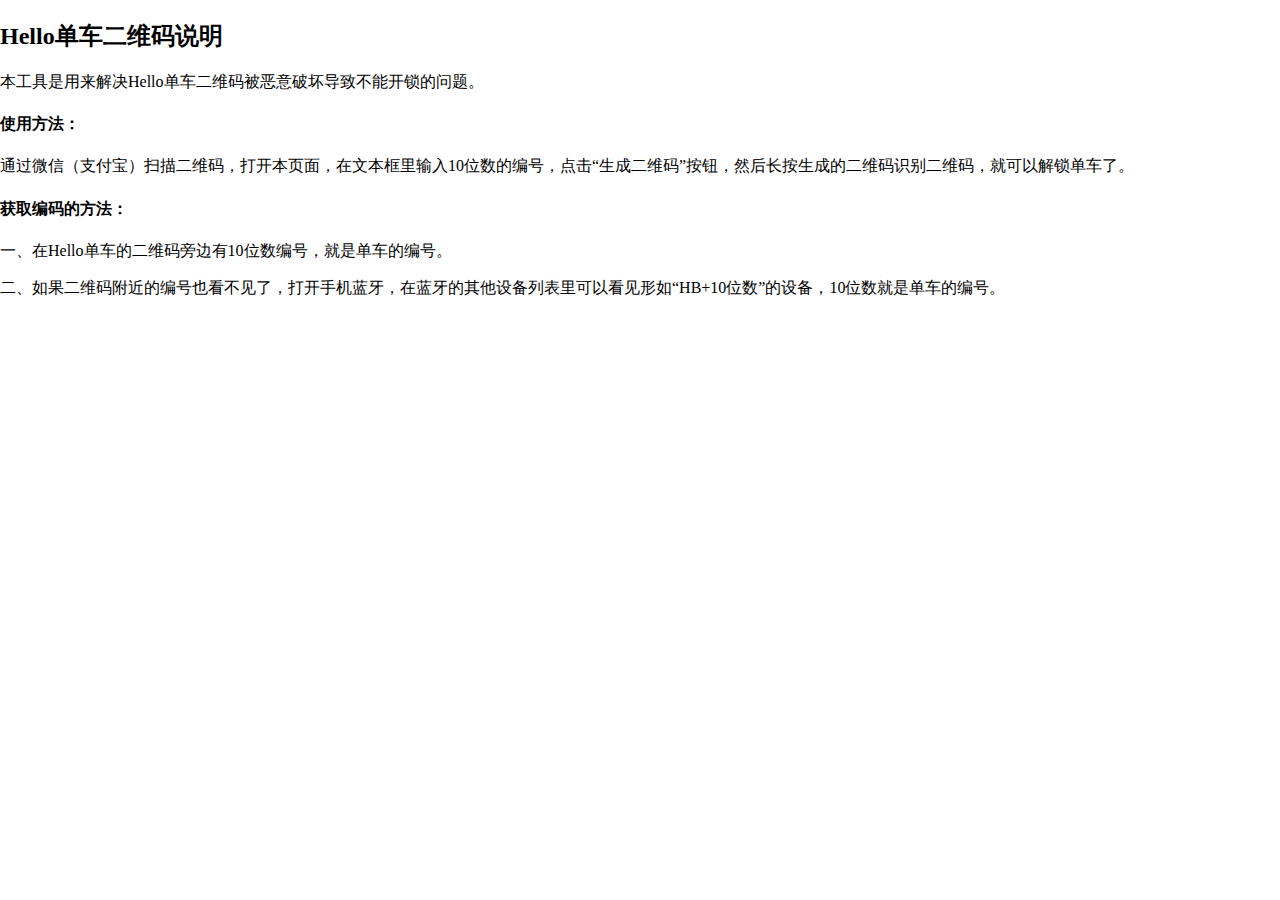
<file: docs/HelloQRcode/help.html>
<!DOCTYPE html>
<html lang="en">
    <head>
        <meta charset="UTF-8">
        <meta name="viewport" content="width=device-width, initial-scale=1.0">
        <title>Hello单车二维码帮助</title>
        <script src="https://medfav.imfast.io/HelloQRcode/vue.js"></script>
        <link rel="stylesheet" href="https://medfav.imfast.io/HelloQRcode/index.css">
        <script src="https://medfav.imfast.io/HelloQRcode/index.js"></script>
        <style>
            html{
                height: 100%;
            }
            body,.el-container{
                margin: 0;
                padding: 0;
            }
            .el-container{
                display: block;
                margin: 0 auto;
                width: 100%;
                max-width: 400px;
                min-width: 300px;
            }
            .el-container h2{
                text-align: center;
                padding: 0;
                margin: 15px 0;
            }.el-container h4{
                padding: 0;
                margin: 2px 0;
            }
            .el-container div{
                padding: 0em ;
                /* background-color: tomato; */
            }
            .el-container p{
                font-size: 15px;
                margin: 5px 0;
                text-indent: 2em;
                /* background-color: teal; */
                text-align: justify;
                text-align-last: left;
                color: #333;
            }
        </style>
    </head>
    <body>
        <el-container id="main">
            <h2>Hello单车二维码说明</h2>
            <div>
                <p>本工具是用来解决Hello单车二维码被恶意破坏导致不能开锁的问题。</p>
                <h4>使用方法：</h4>
                <p>通过微信（支付宝）扫描二维码，打开本页面，在文本框里输入10位数的编号，点击“生成二维码”按钮，然后长按生成的二维码识别二维码，就可以解锁单车了。</p>
                <h4>获取编码的方法：</h4>
                <p>一、在Hello单车的二维码旁边有10位数编号，就是单车的编号。</p>
                <p>二、如果二维码附近的编号也看不见了，打开手机蓝牙，在蓝牙的其他设备列表里可以看见形如“HB+10位数”的设备，10位数就是单车的编号。</p>
            </div>
        </el-container>
        <script>
            new Vue({
                el: '#main'
            });
        </script>
    </body>
</html>
</file>
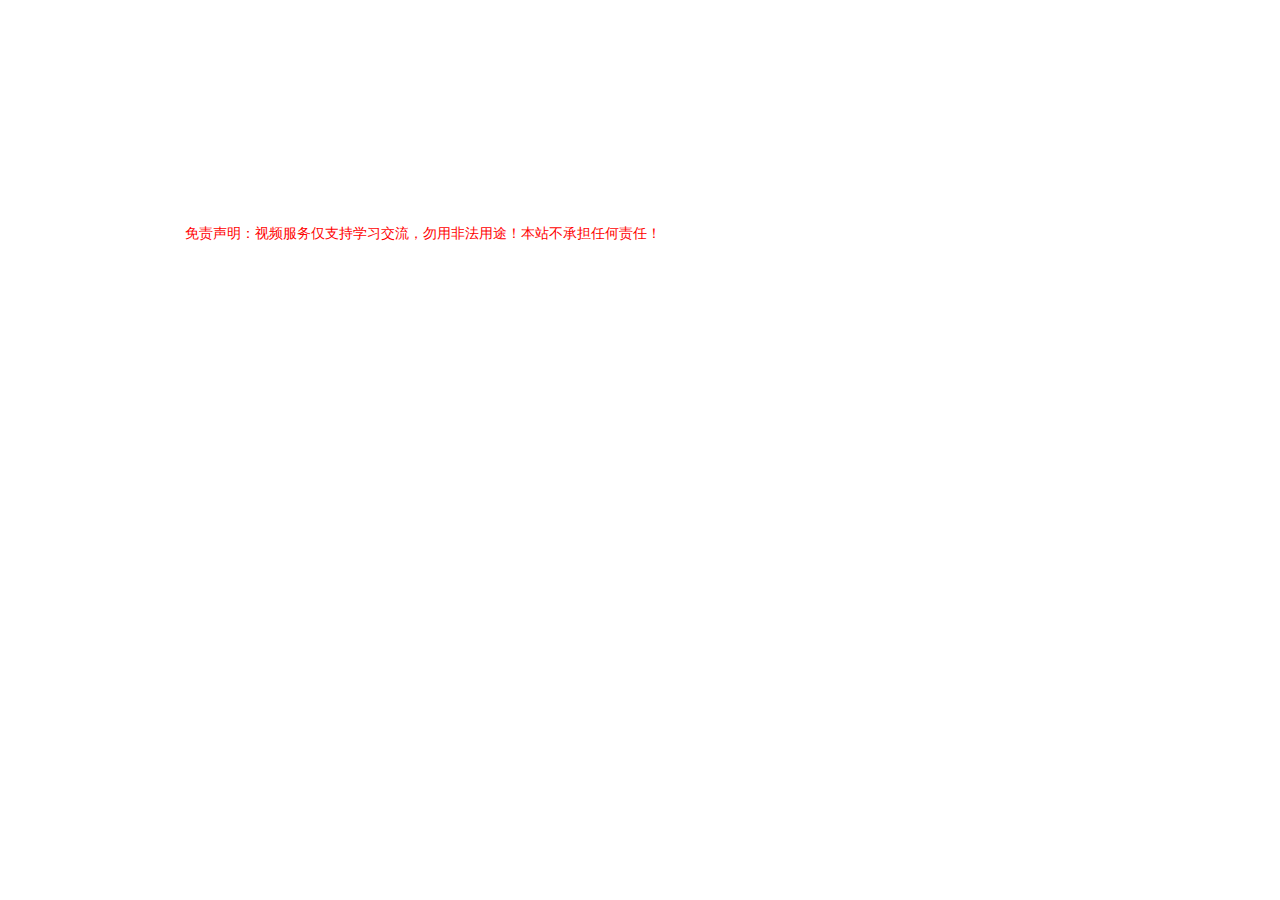
<file: docs/video/readme.html>
<!DOCTYPE html>
<html lang="en">
<head>
    <meta charset="UTF-8">
    <meta name="viewport" content="width=device-width, initial-scale=1.0">
    <meta http-equiv="X-UA-Compatible" content="ie=edge">
    <title>Document</title>
    <style>
        body{
            color: white;
        }
        h4{
            text-align: center;
            font-size: 16px;
            margin: 0;
        }
        p.text {
            text-indent: 2em;
            text-align: justify;
            text-align-last: left;
            font-size: 14px;
            padding-bottom: 20px;
        }
        p.sm {
            /* text-indent: 2em; */
            text-align: left;
            text-align-last: left;
            font-size: 14px;
            color: red;
        }
        div{
            width: 72%;
            margin: 0 auto;
            min-width: 750px;
        }
    </style>
</head>
<body>
    <div>
        <h4>说明</h4>
        <p class="title">使用说明：</p>
        <p class="text">先选择解析的服务，再输入视频页面的链接，点击“播放”按钮，开始观看视频。如果无法播放，请换其他接口解析！</p>
        <p class="title">支持：</p>
        <p class="text">乐视、腾讯视频、爱奇艺、优酷、土豆、芒果TV、搜狐视频、AcFun、Bilibili、风行、华数TV、56.com、音悦台</p>
        <p class="sm">免责声明：视频服务仅支持学习交流，勿用非法用途！本站不承担任何责任！</p>
    </div>
</body>
</html>
</file>
<file: docs/ipcalc/js/common/ipcalc.b.t/css/b.css>
/**
 * @author 	sojson.com
 * @time 	2016年5月16日 12:50:04
 * @ps 		代码已经做加密处理，请尊重版权。做一个好码农！
 */
html{font-family:sans-serif;-webkit-text-size-adjust:100%;-ms-text-size-adjust:100%}body{margin:0}article,aside,details,figcaption,figure,footer,header,hgroup,main,menu,nav,section,summary{display:block}audio,canvas,progress,video{display:inline-block;vertical-align:baseline}audio:not ([controls] ){display:none;height:0}[hidden],template{display:none}a{background-color:transparent}a:active,a:hover{outline:0}abbr[title]{border-bottom:1px dotted}b,strong{font-weight:700}dfn{font-style:italic}h1{margin:.67em 0;font-size:2em}mark{color:#000;background:#ff0}small{font-size:80%}sub,sup{position:relative;font-size:75%;line-height:0;vertical-align:baseline}sup{top:-.5em}sub{bottom:-.25em}img{border:0}svg:not (:root ){overflow:hidden}figure{margin:1em 40px}hr{height:0;-webkit-box-sizing:content-box;-moz-box-sizing:content-box;box-sizing:content-box}pre{overflow:auto}code,kbd,pre,samp{font-family:monospace,monospace;font-size:1em}button,input,optgroup,select,textarea{margin:0;font:inherit;color:inherit}button{overflow:visible}button,select{text-transform:none}button,html input[type=button],input[type=reset],input[type=submit]{-webkit-appearance:button;cursor:pointer}button[disabled],html input[disabled]{cursor:default}button::-moz-focus-inner,input::-moz-focus-inner{padding:0;border:0}input{line-height:normal}input[type=checkbox],input[type=radio]{-webkit-box-sizing:border-box;-moz-box-sizing:border-box;box-sizing:border-box;padding:0}input[type=number]::-webkit-inner-spin-button,input[type=number]::-webkit-outer-spin-button{height:auto}input[type=search]{-webkit-box-sizing:content-box;-moz-box-sizing:content-box;box-sizing:content-box;-webkit-appearance:textfield}input[type=search]::-webkit-search-cancel-button,input[type=search]::-webkit-search-decoration{-webkit-appearance:none}fieldset{padding:.35em .625em .75em;margin:0 2px;border:1px solid silver}legend{padding:0;border:0}textarea{overflow:auto}optgroup{font-weight:700}table{border-spacing:0;border-collapse:collapse}td,th{padding:0}@media print{*,:after,:before{color:#000 !important;text-shadow:none !important;background:0 0 !important;-webkit-box-shadow:none !important;box-shadow:none !important}a,a:visited{text-decoration:underline}a[href]:after{content:" (" attr(href) ")"}abbr[title]:after{content:" (" attr(title) ")"}a[href ^="javascript:"]:after,a[href ^="#"]:after{content:""}blockquote,pre{border:1px solid #999;page-break-inside:avoid}thead{display:table-header-group}img,tr{page-break-inside:avoid}img{max-width:100% !important}h2,h3,p{orphans:3;widows:3}h2,h3{page-break-after:avoid}select{background:#fff !important}.navbar{display:none}.btn>.caret,.dropup>.btn>.caret{border-top-color:#000 !important}.label{border:1px solid #000}.table{border-collapse:collapse !important}.table td,.table th{background-color:#fff !important}.table-bordered td,.table-bordered th{border:1px solid #ddd !important}}@font-face{font-family:'Glyphicons Halflings';src:url(//cdn.yinshua86.com/js/common/sojson.b.t/fonts/glyphicons-halflings-regular.eot);src:url(//cdn.yinshua86.com/js/common/sojson.b.t/fonts/glyphicons-halflings-regular.eot?#iefix)		format('embedded-opentype'),url(//cdn.yinshua86.com/js/common/sojson.b.t/fonts/glyphicons-halflings-regular.woff2) format('woff2'),url(//cdn.yinshua86.com/js/common/sojson.b.t/fonts/glyphicons-halflings-regular.woff) format('woff'),url(//cdn.yinshua86.com/js/common/sojson.b.t/fonts/glyphicons-halflings-regular.ttf) format('truetype'),url(//cdn.yinshua86.com/js/common/sojson.b.t/fonts/glyphicons-halflings-regular.svg#glyphicons_halflingsregular)		format('svg')}.glyphicon{position:relative;top:1px;display:inline-block;font-family:'Glyphicons Halflings';font-style:normal;font-weight:400;line-height:1;-webkit-font-smoothing:antialiased;-moz-osx-font-smoothing:grayscale}.glyphicon-asterisk:before{content:"\2a"}.glyphicon-plus:before{content:"\2b"}.glyphicon-eur:before,.glyphicon-euro:before{content:"\20ac"}.glyphicon-minus:before{content:"\2212"}.glyphicon-cloud:before{content:"\2601"}.glyphicon-envelope:before{content:"\2709"}.glyphicon-pencil:before{content:"\270f"}.glyphicon-glass:before{content:"\e001"}.glyphicon-music:before{content:"\e002"}.glyphicon-search:before{content:"\e003"}.glyphicon-heart:before{content:"\e005"}.glyphicon-star:before{content:"\e006"}.glyphicon-star-empty:before{content:"\e007"}.glyphicon-user:before{content:"\e008"}.glyphicon-film:before{content:"\e009"}.glyphicon-th-large:before{content:"\e010"}.glyphicon-th:before{content:"\e011"}.glyphicon-th-list:before{content:"\e012"}.glyphicon-ok:before{content:"\e013"}.glyphicon-remove:before{content:"\e014"}.glyphicon-zoom-in:before{content:"\e015"}.glyphicon-zoom-out:before{content:"\e016"}.glyphicon-off:before{content:"\e017"}.glyphicon-signal:before{content:"\e018"}.glyphicon-cog:before{content:"\e019"}.glyphicon-trash:before{content:"\e020"}.glyphicon-home:before{content:"\e021"}.glyphicon-file:before{content:"\e022"}.glyphicon-time:before{content:"\e023"}.glyphicon-road:before{content:"\e024"}.glyphicon-download-alt:before{content:"\e025"}.glyphicon-download:before{content:"\e026"}.glyphicon-upload:before{content:"\e027"}.glyphicon-inbox:before{content:"\e028"}.glyphicon-play-circle:before{content:"\e029"}.glyphicon-repeat:before{content:"\e030"}.glyphicon-refresh:before{content:"\e031"}.glyphicon-list-alt:before{content:"\e032"}.glyphicon-lock:before{content:"\e033"}.glyphicon-flag:before{content:"\e034"}.glyphicon-headphones:before{content:"\e035"}.glyphicon-volume-off:before{content:"\e036"}.glyphicon-volume-down:before{content:"\e037"}.glyphicon-volume-up:before{content:"\e038"}.glyphicon-qrcode:before{content:"\e039"}.glyphicon-barcode:before{content:"\e040"}.glyphicon-tag:before{content:"\e041"}.glyphicon-tags:before{content:"\e042"}.glyphicon-book:before{content:"\e043"}.glyphicon-bookmark:before{content:"\e044"}.glyphicon-print:before{content:"\e045"}.glyphicon-camera:before{content:"\e046"}.glyphicon-font:before{content:"\e047"}.glyphicon-bold:before{content:"\e048"}.glyphicon-italic:before{content:"\e049"}.glyphicon-text-height:before{content:"\e050"}.glyphicon-text-width:before{content:"\e051"}.glyphicon-align-left:before{content:"\e052"}.glyphicon-align-center:before{content:"\e053"}.glyphicon-align-right:before{content:"\e054"}.glyphicon-align-justify:before{content:"\e055"}.glyphicon-list:before{content:"\e056"}.glyphicon-indent-left:before{content:"\e057"}.glyphicon-indent-right:before{content:"\e058"}.glyphicon-facetime-video:before{content:"\e059"}.glyphicon-picture:before{content:"\e060"}.glyphicon-map-marker:before{content:"\e062"}.glyphicon-adjust:before{content:"\e063"}.glyphicon-tint:before{content:"\e064"}.glyphicon-edit:before{content:"\e065"}.glyphicon-share:before{content:"\e066"}.glyphicon-check:before{content:"\e067"}.glyphicon-move:before{content:"\e068"}.glyphicon-step-backward:before{content:"\e069"}.glyphicon-fast-backward:before{content:"\e070"}.glyphicon-backward:before{content:"\e071"}.glyphicon-play:before{content:"\e072"}.glyphicon-pause:before{content:"\e073"}.glyphicon-stop:before{content:"\e074"}.glyphicon-forward:before{content:"\e075"}.glyphicon-fast-forward:before{content:"\e076"}.glyphicon-step-forward:before{content:"\e077"}.glyphicon-eject:before{content:"\e078"}.glyphicon-chevron-left:before{content:"\e079"}.glyphicon-chevron-right:before{content:"\e080"}.glyphicon-plus-sign:before{content:"\e081"}.glyphicon-minus-sign:before{content:"\e082"}.glyphicon-remove-sign:before{content:"\e083"}.glyphicon-ok-sign:before{content:"\e084"}.glyphicon-question-sign:before{content:"\e085"}.glyphicon-info-sign:before{content:"\e086"}.glyphicon-screenshot:before{content:"\e087"}.glyphicon-remove-circle:before{content:"\e088"}.glyphicon-ok-circle:before{content:"\e089"}.glyphicon-ban-circle:before{content:"\e090"}.glyphicon-arrow-left:before{content:"\e091"}.glyphicon-arrow-right:before{content:"\e092"}.glyphicon-arrow-up:before{content:"\e093"}.glyphicon-arrow-down:before{content:"\e094"}.glyphicon-share-alt:before{content:"\e095"}.glyphicon-resize-full:before{content:"\e096"}.glyphicon-resize-small:before{content:"\e097"}.glyphicon-exclamation-sign:before{content:"\e101"}.glyphicon-gift:before{content:"\e102"}.glyphicon-leaf:before{content:"\e103"}.glyphicon-fire:before{content:"\e104"}.glyphicon-eye-open:before{content:"\e105"}.glyphicon-eye-close:before{content:"\e106"}.glyphicon-warning-sign:before{content:"\e107"}.glyphicon-plane:before{content:"\e108"}.glyphicon-calendar:before{content:"\e109"}.glyphicon-random:before{content:"\e110"}.glyphicon-comment:before{content:"\e111"}.glyphicon-magnet:before{content:"\e112"}.glyphicon-chevron-up:before{content:"\e113"}.glyphicon-chevron-down:before{content:"\e114"}.glyphicon-retweet:before{content:"\e115"}.glyphicon-shopping-cart:before{content:"\e116"}.glyphicon-folder-close:before{content:"\e117"}.glyphicon-folder-open:before{content:"\e118"}.glyphicon-resize-vertical:before{content:"\e119"}.glyphicon-resize-horizontal:before{content:"\e120"}.glyphicon-hdd:before{content:"\e121"}.glyphicon-bullhorn:before{content:"\e122"}.glyphicon-bell:before{content:"\e123"}.glyphicon-certificate:before{content:"\e124"}.glyphicon-thumbs-up:before{content:"\e125"}.glyphicon-thumbs-down:before{content:"\e126"}.glyphicon-hand-right:before{content:"\e127"}.glyphicon-hand-left:before{content:"\e128"}.glyphicon-hand-up:before{content:"\e129"}.glyphicon-hand-down:before{content:"\e130"}.glyphicon-circle-arrow-right:before{content:"\e131"}.glyphicon-circle-arrow-left:before{content:"\e132"}.glyphicon-circle-arrow-up:before{content:"\e133"}.glyphicon-circle-arrow-down:before{content:"\e134"}.glyphicon-globe:before{content:"\e135"}.glyphicon-wrench:before{content:"\e136"}.glyphicon-tasks:before{content:"\e137"}.glyphicon-filter:before{content:"\e138"}.glyphicon-briefcase:before{content:"\e139"}.glyphicon-fullscreen:before{content:"\e140"}.glyphicon-dashboard:before{content:"\e141"}.glyphicon-paperclip:before{content:"\e142"}.glyphicon-heart-empty:before{content:"\e143"}.glyphicon-link:before{content:"\e144"}.glyphicon-phone:before{content:"\e145"}.glyphicon-pushpin:before{content:"\e146"}.glyphicon-usd:before{content:"\e148"}.glyphicon-gbp:before{content:"\e149"}.glyphicon-sort:before{content:"\e150"}.glyphicon-sort-by-alphabet:before{content:"\e151"}.glyphicon-sort-by-alphabet-alt:before{content:"\e152"}.glyphicon-sort-by-order:before{content:"\e153"}.glyphicon-sort-by-order-alt:before{content:"\e154"}.glyphicon-sort-by-attributes:before{content:"\e155"}.glyphicon-sort-by-attributes-alt:before{content:"\e156"}.glyphicon-unchecked:before{content:"\e157"}.glyphicon-expand:before{content:"\e158"}.glyphicon-collapse-down:before{content:"\e159"}.glyphicon-collapse-up:before{content:"\e160"}.glyphicon-log-in:before{content:"\e161"}.glyphicon-flash:before{content:"\e162"}.glyphicon-log-out:before{content:"\e163"}.glyphicon-new-window:before{content:"\e164"}.glyphicon-record:before{content:"\e165"}.glyphicon-save:before{content:"\e166"}.glyphicon-open:before{content:"\e167"}.glyphicon-saved:before{content:"\e168"}.glyphicon-import:before{content:"\e169"}.glyphicon-export:before{content:"\e170"}.glyphicon-send:before{content:"\e171"}.glyphicon-floppy-disk:before{content:"\e172"}.glyphicon-floppy-saved:before{content:"\e173"}.glyphicon-floppy-remove:before{content:"\e174"}.glyphicon-floppy-save:before{content:"\e175"}.glyphicon-floppy-open:before{content:"\e176"}.glyphicon-credit-card:before{content:"\e177"}.glyphicon-transfer:before{content:"\e178"}.glyphicon-cutlery:before{content:"\e179"}.glyphicon-header:before{content:"\e180"}.glyphicon-compressed:before{content:"\e181"}.glyphicon-earphone:before{content:"\e182"}.glyphicon-phone-alt:before{content:"\e183"}.glyphicon-tower:before{content:"\e184"}.glyphicon-stats:before{content:"\e185"}.glyphicon-sd-video:before{content:"\e186"}.glyphicon-hd-video:before{content:"\e187"}.glyphicon-subtitles:before{content:"\e188"}.glyphicon-sound-stereo:before{content:"\e189"}.glyphicon-sound-dolby:before{content:"\e190"}.glyphicon-sound-5-1:before{content:"\e191"}.glyphicon-sound-6-1:before{content:"\e192"}.glyphicon-sound-7-1:before{content:"\e193"}.glyphicon-copyright-mark:before{content:"\e194"}.glyphicon-registration-mark:before{content:"\e195"}.glyphicon-cloud-download:before{content:"\e197"}.glyphicon-cloud-upload:before{content:"\e198"}.glyphicon-tree-conifer:before{content:"\e199"}.glyphicon-tree-deciduous:before{content:"\e200"}.glyphicon-cd:before{content:"\e201"}.glyphicon-save-file:before{content:"\e202"}.glyphicon-open-file:before{content:"\e203"}.glyphicon-level-up:before{content:"\e204"}.glyphicon-copy:before{content:"\e205"}.glyphicon-paste:before{content:"\e206"}.glyphicon-alert:before{content:"\e209"}.glyphicon-equalizer:before{content:"\e210"}.glyphicon-king:before{content:"\e211"}.glyphicon-queen:before{content:"\e212"}.glyphicon-pawn:before{content:"\e213"}.glyphicon-bishop:before{content:"\e214"}.glyphicon-knight:before{content:"\e215"}.glyphicon-baby-formula:before{content:"\e216"}.glyphicon-tent:before{content:"\26fa"}.glyphicon-blackboard:before{content:"\e218"}.glyphicon-bed:before{content:"\e219"}.glyphicon-apple:before{content:"\f8ff"}.glyphicon-erase:before{content:"\e221"}.glyphicon-hourglass:before{content:"\231b"}.glyphicon-lamp:before{content:"\e223"}.glyphicon-duplicate:before{content:"\e224"}.glyphicon-piggy-bank:before{content:"\e225"}.glyphicon-scissors:before{content:"\e226"}.glyphicon-bitcoin:before{content:"\e227"}.glyphicon-btc:before{content:"\e227"}.glyphicon-xbt:before{content:"\e227"}.glyphicon-yen:before{content:"\00a5"}.glyphicon-jpy:before{content:"\00a5"}.glyphicon-ruble:before{content:"\20bd"}.glyphicon-rub:before{content:"\20bd"}.glyphicon-scale:before{content:"\e230"}.glyphicon-ice-lolly:before{content:"\e231"}.glyphicon-ice-lolly-tasted:before{content:"\e232"}.glyphicon-education:before{content:"\e233"}.glyphicon-option-horizontal:before{content:"\e234"}.glyphicon-option-vertical:before{content:"\e235"}.glyphicon-menu-hamburger:before{content:"\e236"}.glyphicon-modal-window:before{content:"\e237"}.glyphicon-oil:before{content:"\e238"}.glyphicon-grain:before{content:"\e239"}.glyphicon-sunglasses:before{content:"\e240"}.glyphicon-text-size:before{content:"\e241"}.glyphicon-text-color:before{content:"\e242"}.glyphicon-text-background:before{content:"\e243"}.glyphicon-object-align-top:before{content:"\e244"}.glyphicon-object-align-bottom:before{content:"\e245"}.glyphicon-object-align-horizontal:before{content:"\e246"}.glyphicon-object-align-left:before{content:"\e247"}.glyphicon-object-align-vertical:before{content:"\e248"}.glyphicon-object-align-right:before{content:"\e249"}.glyphicon-triangle-right:before{content:"\e250"}.glyphicon-triangle-left:before{content:"\e251"}.glyphicon-triangle-bottom:before{content:"\e252"}.glyphicon-triangle-top:before{content:"\e253"}.glyphicon-console:before{content:"\e254"}.glyphicon-superscript:before{content:"\e255"}.glyphicon-subscript:before{content:"\e256"}.glyphicon-menu-left:before{content:"\e257"}.glyphicon-menu-right:before{content:"\e258"}.glyphicon-menu-down:before{content:"\e259"}.glyphicon-menu-up:before{content:"\e260"}*{-webkit-box-sizing:border-box;-moz-box-sizing:border-box;box-sizing:border-box}:after,:before{-webkit-box-sizing:border-box;-moz-box-sizing:border-box;box-sizing:border-box}html{font-size:10px;-webkit-tap-highlight-color:rgba(0,0,0,0)}body{font-family:"Helvetica Neue",Helvetica,Arial,sans-serif;font-size:14px;line-height:1.42857143;color:#333;background-color:#fff}button,input,select,textarea{font-family:inherit;font-size:inherit;line-height:inherit}a{color:#0077b3;text-decoration:none}a:focus,a:hover{color:#23527c;text-decoration:none}a:focus{outline:thin dotted;outline:5px auto -webkit-focus-ring-color;outline-offset:-2px}figure{margin:0}img{vertical-align:middle}.carousel-inner>.item>a>img,.carousel-inner>.item>img,.img-responsive,.thumbnail a>img,.thumbnail>img{display:block;max-width:100%;height:auto}.img-rounded{border-radius:6px}.img-thumbnail{display:inline-block;max-width:100%;height:auto;padding:4px;line-height:1.42857143;background-color:#fff;border:1px solid #ddd;border-radius:4px;-webkit-transition:all .2s ease-in-out;-o-transition:all .2s ease-in-out;transition:all .2s ease-in-out}.img-circle{border-radius:50%}hr{margin-top:20px;margin-bottom:20px;border:0;border-top:1px solid #eee}.sr-only{position:absolute;width:1px;height:1px;padding:0;margin:-1px;overflow:hidden;clip:rect(0,0,0,0);border:0}.sr-only-focusable:active,.sr-only-focusable:focus{position:static;width:auto;height:auto;margin:0;overflow:visible;clip:auto}[role=button]{cursor:pointer}.h1,.h2,.h3,.h4,.h5,.h6,h1,h2,h3,h4,h5,h6{font-family:inherit;font-weight:500;line-height:1.1;color:inherit}.h1 .small,.h1 small,.h2 .small,.h2 small,.h3 .small,.h3 small,.h4 .small,.h4 small,.h5 .small,.h5 small,.h6 .small,.h6 small,h1 .small,h1 small,h2 .small,h2 small,h3 .small,h3 small,h4 .small,h4 small,h5 .small,h5 small,h6 .small,h6 small{font-weight:400;line-height:1;color:#777}.h1,.h2,.h3,h1,h2,h3{margin-top:20px;margin-bottom:10px}.h1 .small,.h1 small,.h2 .small,.h2 small,.h3 .small,.h3 small,h1 .small,h1 small,h2 .small,h2 small,h3 .small,h3 small{font-size:65%}.h4,.h5,.h6,h4,h5,h6{margin-top:10px;margin-bottom:10px}.h4 .small,.h4 small,.h5 .small,.h5 small,.h6 .small,.h6 small,h4 .small,h4 small,h5 .small,h5 small,h6 .small,h6 small{font-size:75%}.h1,h1{font-size:36px}.h2,h2{font-size:30px}.h3,h3{font-size:24px}.h4,h4{font-size:18px}.h5,h5{font-size:14px}.h6,h6{font-size:12px}p{margin:0 0 10px}.lead{margin-bottom:20px;font-size:16px;font-weight:300;line-height:1.4}@media ( min-width:768px){.lead{font-size:21px}}.small,small{font-size:85%}.mark,mark{padding:.2em;background-color:#fcf8e3}.text-left{text-align:left}.text-right{text-align:right}.text-center{text-align:center}.text-justify{text-align:justify}.text-nowrap{white-space:nowrap}.text-lowercase{text-transform:lowercase}.text-uppercase{text-transform:uppercase}.text-capitalize{text-transform:capitalize}.text-muted{color:#777}.text-primary{color:#0077b3}a.text-primary:hover{color:#286090}.text-success{color:#3c763d}a.text-success:hover{color:#2b542c}.text-info{color:#31708f}a.text-info:hover{color:#245269}.text-warning{color:#8a6d3b}a.text-warning:hover{color:#66512c}.text-danger{color:#a94442}a.text-danger:hover{color:#843534}.bg-primary{color:#fff;background-color:#0077b3}a.bg-primary:hover{background-color:#286090}.bg-success{background-color:#dff0d8}a.bg-success:hover{background-color:#c1e2b3}.bg-info{background-color:#d9edf7}a.bg-info:hover{background-color:#afd9ee}.bg-warning{background-color:#fcf8e3}a.bg-warning:hover{background-color:#f7ecb5}.bg-danger{background-color:#f2dede}a.bg-danger:hover{background-color:#e4b9b9}.page-header{padding-bottom:9px;margin:40px 0 20px;border-bottom:1px solid #eee}ol,ul{margin-top:0;margin-bottom:10px}ol ol,ol ul,ul ol,ul ul{margin-bottom:0}.list-unstyled{padding-left:0;list-style:none}.list-inline{padding-left:0;margin-left:-5px;list-style:none}.list-inline>li{display:inline-block;padding-right:5px;padding-left:5px}dl{margin-top:0;margin-bottom:20px}dd,dt{line-height:1.42857143}dt{font-weight:700}dd{margin-left:0}@media ( min-width:768px){.dl-horizontal dt{float:left;width:160px;overflow:hidden;clear:left;text-align:right;text-overflow:ellipsis;white-space:nowrap}.dl-horizontal dd{margin-left:180px}}abbr[data-original-title],abbr[title]{cursor:help;border-bottom:1px dotted #777}.initialism{font-size:90%;text-transform:uppercase}blockquote{padding:10px 20px;margin:0 0 20px;font-size:17.5px;border-left:5px solid #eee}blockquote ol:last-child,blockquote p:last-child,blockquote ul:last-child{margin-bottom:0}blockquote .small,blockquote footer,blockquote small{display:block;font-size:80%;line-height:1.42857143;color:#777}blockquote .small:before,blockquote footer:before,blockquote small:before{content:'\2014 \00A0'}.blockquote-reverse,blockquote.pull-right{padding-right:15px;padding-left:0;text-align:right;border-right:5px solid #eee;border-left:0}.blockquote-reverse .small:before,.blockquote-reverse footer:before,.blockquote-reverse small:before,blockquote.pull-right .small:before,blockquote.pull-right footer:before,blockquote.pull-right small:before{content:''}.blockquote-reverse .small:after,.blockquote-reverse footer:after,.blockquote-reverse small:after,blockquote.pull-right .small:after,blockquote.pull-right footer:after,blockquote.pull-right small:after{content:'\00A0 \2014'}address{margin-bottom:20px;font-style:normal;line-height:1.42857143}code,kbd,pre,samp{font-family:Menlo,Monaco,Consolas,"Courier New",monospace}code{padding:2px 4px;font-size:90%;color:#c7254e;background-color:#f9f2f4;border-radius:4px}kbd{padding:2px 4px;font-size:90%;color:#fff;background-color:#333;border-radius:3px;-webkit-box-shadow:inset 0 -1px 0 rgba(0,0,0,.25);box-shadow:inset 0 -1px 0 rgba(0,0,0,.25)}kbd kbd{padding:0;font-size:100%;font-weight:700;-webkit-box-shadow:none;box-shadow:none}pre{display:block;padding:9.5px;margin:0 0 10px;font-size:13px;line-height:1.42857143;color:#333;word-break:break-all;word-wrap:break-word;background-color:#f5f5f5;border:1px solid #ccc;border-radius:4px}pre code{padding:0;font-size:inherit;color:inherit;white-space:pre-wrap;background-color:transparent;border-radius:0}.pre-scrollable{max-height:340px;overflow-y:scroll}.container{padding-right:15px;padding-left:15px;margin-right:auto;margin-left:auto}@media ( min-width:768px){.container{width:750px}}@media ( min-width:992px){.container{width:970px}}@media ( min-width:1200px){.container{width:1200px}}.container-fluid{padding-right:15px;padding-left:15px;margin-right:auto;margin-left:auto}.row{margin-right:-15px;margin-left:-15px}.col-lg-1,.col-lg-10,.col-lg-11,.col-lg-12,.col-lg-2,.col-lg-3,.col-lg-4,.col-lg-5,.col-lg-6,.col-lg-7,.col-lg-8,.col-lg-9,.col-md-1,.col-md-10,.col-md-11,.col-md-12,.col-md-2,.col-md-3,.col-md-4,.col-md-5,.col-md-6,.col-md-7,.col-md-8,.col-md-9,.col-sm-1,.col-sm-10,.col-sm-11,.col-sm-12,.col-sm-2,.col-sm-3,.col-sm-4,.col-sm-5,.col-sm-6,.col-sm-7,.col-sm-8,.col-sm-9,.col-xs-1,.col-xs-10,.col-xs-11,.col-xs-12,.col-xs-2,.col-xs-3,.col-xs-4,.col-xs-5,.col-xs-6,.col-xs-7,.col-xs-8,.col-xs-9{position:relative;min-height:1px;padding-right:15px;padding-left:15px}.col-xs-1,.col-xs-10,.col-xs-11,.col-xs-12,.col-xs-2,.col-xs-3,.col-xs-4,.col-xs-5,.col-xs-6,.col-xs-7,.col-xs-8,.col-xs-9{float:left}.col-xs-12{width:100%}.col-xs-11{width:91.66666667%}.col-xs-10{width:83.33333333%}.col-xs-9{width:75%}.col-xs-8{width:66.66666667%}.col-xs-7{width:58.33333333%}.col-xs-6{width:50%}.col-xs-5{width:41.66666667%}.col-xs-4{width:33.33333333%}.col-xs-3{width:25%}.col-xs-2{width:16.66666667%}.col-xs-1{width:8.33333333%}.col-xs-pull-12{right:100%}.col-xs-pull-11{right:91.66666667%}.col-xs-pull-10{right:83.33333333%}.col-xs-pull-9{right:75%}.col-xs-pull-8{right:66.66666667%}.col-xs-pull-7{right:58.33333333%}.col-xs-pull-6{right:50%}.col-xs-pull-5{right:41.66666667%}.col-xs-pull-4{right:33.33333333%}.col-xs-pull-3{right:25%}.col-xs-pull-2{right:16.66666667%}.col-xs-pull-1{right:8.33333333%}.col-xs-pull-0{right:auto}.col-xs-push-12{left:100%}.col-xs-push-11{left:91.66666667%}.col-xs-push-10{left:83.33333333%}.col-xs-push-9{left:75%}.col-xs-push-8{left:66.66666667%}.col-xs-push-7{left:58.33333333%}.col-xs-push-6{left:50%}.col-xs-push-5{left:41.66666667%}.col-xs-push-4{left:33.33333333%}.col-xs-push-3{left:25%}.col-xs-push-2{left:16.66666667%}.col-xs-push-1{left:8.33333333%}.col-xs-push-0{left:auto}.col-xs-offset-12{margin-left:100%}.col-xs-offset-11{margin-left:91.66666667%}.col-xs-offset-10{margin-left:83.33333333%}.col-xs-offset-9{margin-left:75%}.col-xs-offset-8{margin-left:66.66666667%}.col-xs-offset-7{margin-left:58.33333333%}.col-xs-offset-6{margin-left:50%}.col-xs-offset-5{margin-left:41.66666667%}.col-xs-offset-4{margin-left:33.33333333%}.col-xs-offset-3{margin-left:25%}.col-xs-offset-2{margin-left:16.66666667%}.col-xs-offset-1{margin-left:8.33333333%}.col-xs-offset-0{margin-left:0}@media ( min-width:768px){.col-sm-1,.col-sm-10,.col-sm-11,.col-sm-12,.col-sm-2,.col-sm-3,.col-sm-4,.col-sm-5,.col-sm-6,.col-sm-7,.col-sm-8,.col-sm-9{float:left}.col-sm-12{width:100%}.col-sm-11{width:91.66666667%}.col-sm-10{width:83.33333333%}.col-sm-9{width:75%}.col-sm-8{width:66.66666667%}.col-sm-7{width:58.33333333%}.col-sm-6{width:50%}.col-sm-5{width:41.66666667%}.col-sm-4{width:33.33333333%}.col-sm-3{width:25%}.col-sm-2{width:16.66666667%}.col-sm-1{width:8.33333333%}.col-sm-pull-12{right:100%}.col-sm-pull-11{right:91.66666667%}.col-sm-pull-10{right:83.33333333%}.col-sm-pull-9{right:75%}.col-sm-pull-8{right:66.66666667%}.col-sm-pull-7{right:58.33333333%}.col-sm-pull-6{right:50%}.col-sm-pull-5{right:41.66666667%}.col-sm-pull-4{right:33.33333333%}.col-sm-pull-3{right:25%}.col-sm-pull-2{right:16.66666667%}.col-sm-pull-1{right:8.33333333%}.col-sm-pull-0{right:auto}.col-sm-push-12{left:100%}.col-sm-push-11{left:91.66666667%}.col-sm-push-10{left:83.33333333%}.col-sm-push-9{left:75%}.col-sm-push-8{left:66.66666667%}.col-sm-push-7{left:58.33333333%}.col-sm-push-6{left:50%}.col-sm-push-5{left:41.66666667%}.col-sm-push-4{left:33.33333333%}.col-sm-push-3{left:25%}.col-sm-push-2{left:16.66666667%}.col-sm-push-1{left:8.33333333%}.col-sm-push-0{left:auto}.col-sm-offset-12{margin-left:100%}.col-sm-offset-11{margin-left:91.66666667%}.col-sm-offset-10{margin-left:83.33333333%}.col-sm-offset-9{margin-left:75%}.col-sm-offset-8{margin-left:66.66666667%}.col-sm-offset-7{margin-left:58.33333333%}.col-sm-offset-6{margin-left:50%}.col-sm-offset-5{margin-left:41.66666667%}.col-sm-offset-4{margin-left:33.33333333%}.col-sm-offset-3{margin-left:25%}.col-sm-offset-2{margin-left:16.66666667%}.col-sm-offset-1{margin-left:8.33333333%}.col-sm-offset-0{margin-left:0}}@media ( min-width:992px){.col-md-1,.col-md-10,.col-md-11,.col-md-12,.col-md-2,.col-md-3,.col-md-4,.col-md-5,.col-md-6,.col-md-7,.col-md-8,.col-md-9{float:left}.col-md-12{width:100%}.col-md-11{width:91.66666667%}.col-md-10{width:83.33333333%}.col-md-9{width:75%}.col-md-8{width:66.66666667%}.col-md-7{width:58.33333333%}.col-md-6{width:50%}.col-md-5{width:41.66666667%}.col-md-4{width:33.33333333%}.col-md-3{width:25%}.col-md-2{width:16.66666667%}.col-md-1{width:8.33333333%}.col-md-pull-12{right:100%}.col-md-pull-11{right:91.66666667%}.col-md-pull-10{right:83.33333333%}.col-md-pull-9{right:75%}.col-md-pull-8{right:66.66666667%}.col-md-pull-7{right:58.33333333%}.col-md-pull-6{right:50%}.col-md-pull-5{right:41.66666667%}.col-md-pull-4{right:33.33333333%}.col-md-pull-3{right:25%}.col-md-pull-2{right:16.66666667%}.col-md-pull-1{right:8.33333333%}.col-md-pull-0{right:auto}.col-md-push-12{left:100%}.col-md-push-11{left:91.66666667%}.col-md-push-10{left:83.33333333%}.col-md-push-9{left:75%}.col-md-push-8{left:66.66666667%}.col-md-push-7{left:58.33333333%}.col-md-push-6{left:50%}.col-md-push-5{left:41.66666667%}.col-md-push-4{left:33.33333333%}.col-md-push-3{left:25%}.col-md-push-2{left:16.66666667%}.col-md-push-1{left:8.33333333%}.col-md-push-0{left:auto}.col-md-offset-12{margin-left:100%}.col-md-offset-11{margin-left:91.66666667%}.col-md-offset-10{margin-left:83.33333333%}.col-md-offset-9{margin-left:75%}.col-md-offset-8{margin-left:66.66666667%}.col-md-offset-7{margin-left:58.33333333%}.col-md-offset-6{margin-left:50%}.col-md-offset-5{margin-left:41.66666667%}.col-md-offset-4{margin-left:33.33333333%}.col-md-offset-3{margin-left:25%}.col-md-offset-2{margin-left:16.66666667%}.col-md-offset-1{margin-left:8.33333333%}.col-md-offset-0{margin-left:0}}@media ( min-width:1200px){.col-lg-1,.col-lg-10,.col-lg-11,.col-lg-12,.col-lg-2,.col-lg-3,.col-lg-4,.col-lg-5,.col-lg-6,.col-lg-7,.col-lg-8,.col-lg-9{float:left}.col-lg-12{width:100%}.col-lg-11{width:91.66666667%}.col-lg-10{width:83.33333333%}.col-lg-9{width:75%}.col-lg-8{width:66.66666667%}.col-lg-7{width:58.33333333%}.col-lg-6{width:50%}.col-lg-5{width:41.66666667%}.col-lg-4{width:33.33333333%}.col-lg-3{width:25%}.col-lg-2{width:16.66666667%}.col-lg-1{width:8.33333333%}.col-lg-pull-12{right:100%}.col-lg-pull-11{right:91.66666667%}.col-lg-pull-10{right:83.33333333%}.col-lg-pull-9{right:75%}.col-lg-pull-8{right:66.66666667%}.col-lg-pull-7{right:58.33333333%}.col-lg-pull-6{right:50%}.col-lg-pull-5{right:41.66666667%}.col-lg-pull-4{right:33.33333333%}.col-lg-pull-3{right:25%}.col-lg-pull-2{right:16.66666667%}.col-lg-pull-1{right:8.33333333%}.col-lg-pull-0{right:auto}.col-lg-push-12{left:100%}.col-lg-push-11{left:91.66666667%}.col-lg-push-10{left:83.33333333%}.col-lg-push-9{left:75%}.col-lg-push-8{left:66.66666667%}.col-lg-push-7{left:58.33333333%}.col-lg-push-6{left:50%}.col-lg-push-5{left:41.66666667%}.col-lg-push-4{left:33.33333333%}.col-lg-push-3{left:25%}.col-lg-push-2{left:16.66666667%}.col-lg-push-1{left:8.33333333%}.col-lg-push-0{left:auto}.col-lg-offset-12{margin-left:100%}.col-lg-offset-11{margin-left:91.66666667%}.col-lg-offset-10{margin-left:83.33333333%}.col-lg-offset-9{margin-left:75%}.col-lg-offset-8{margin-left:66.66666667%}.col-lg-offset-7{margin-left:58.33333333%}.col-lg-offset-6{margin-left:50%}.col-lg-offset-5{margin-left:41.66666667%}.col-lg-offset-4{margin-left:33.33333333%}.col-lg-offset-3{margin-left:25%}.col-lg-offset-2{margin-left:16.66666667%}.col-lg-offset-1{margin-left:8.33333333%}.col-lg-offset-0{margin-left:0}}table{background-color:transparent}caption{padding-top:8px;padding-bottom:8px;color:#777;text-align:left}th{text-align:left}.table{width:100%;max-width:100%;margin-bottom:20px}.table>tbody>tr>td,.table>tbody>tr>th,.table>tfoot>tr>td,.table>tfoot>tr>th,.table>thead>tr>td,.table>thead>tr>th{padding:8px;line-height:1.42857143;vertical-align:top;border-top:1px solid #ddd}.table>thead>tr>th{vertical-align:bottom;border-bottom:2px solid #ddd}.table>caption+thead>tr:first-child>td,.table>caption+thead>tr:first-child>th,.table>colgroup+thead>tr:first-child>td,.table>colgroup+thead>tr:first-child>th,.table>thead:first-child>tr:first-child>td,.table>thead:first-child>tr:first-child>th{border-top:0}.table>tbody+tbody{border-top:2px solid #ddd}.table .table{background-color:#fff}.table-condensed>tbody>tr>td,.table-condensed>tbody>tr>th,.table-condensed>tfoot>tr>td,.table-condensed>tfoot>tr>th,.table-condensed>thead>tr>td,.table-condensed>thead>tr>th{padding:5px}.table-bordered{border:1px solid #ddd}.table-bordered>tbody>tr>td,.table-bordered>tbody>tr>th,.table-bordered>tfoot>tr>td,.table-bordered>tfoot>tr>th,.table-bordered>thead>tr>td,.table-bordered>thead>tr>th{border:1px solid #ddd}.table-bordered>thead>tr>td,.table-bordered>thead>tr>th{border-bottom-width:2px}.table-striped>tbody>tr:nth-of-type(odd){background-color:#f9f9f9}.table-hover>tbody>tr:hover{background-color:#f5f5f5}table col[class *=col-]{position:static;display:table-column;float:none}table td[class *=col-],table th[class *=col-]{position:static;display:table-cell;float:none}.table>tbody>tr.active>td,.table>tbody>tr.active>th,.table>tbody>tr>td.active,.table>tbody>tr>th.active,.table>tfoot>tr.active>td,.table>tfoot>tr.active>th,.table>tfoot>tr>td.active,.table>tfoot>tr>th.active,.table>thead>tr.active>td,.table>thead>tr.active>th,.table>thead>tr>td.active,.table>thead>tr>th.active{background-color:#f5f5f5}.table-hover>tbody>tr.active:hover>td,.table-hover>tbody>tr.active:hover>th,.table-hover>tbody>tr:hover>.active,.table-hover>tbody>tr>td.active:hover,.table-hover>tbody>tr>th.active:hover{background-color:#e8e8e8}.table>tbody>tr.success>td,.table>tbody>tr.success>th,.table>tbody>tr>td.success,.table>tbody>tr>th.success,.table>tfoot>tr.success>td,.table>tfoot>tr.success>th,.table>tfoot>tr>td.success,.table>tfoot>tr>th.success,.table>thead>tr.success>td,.table>thead>tr.success>th,.table>thead>tr>td.success,.table>thead>tr>th.success{background-color:#dff0d8}.table-hover>tbody>tr.success:hover>td,.table-hover>tbody>tr.success:hover>th,.table-hover>tbody>tr:hover>.success,.table-hover>tbody>tr>td.success:hover,.table-hover>tbody>tr>th.success:hover{background-color:#d0e9c6}.table>tbody>tr.info>td,.table>tbody>tr.info>th,.table>tbody>tr>td.info,.table>tbody>tr>th.info,.table>tfoot>tr.info>td,.table>tfoot>tr.info>th,.table>tfoot>tr>td.info,.table>tfoot>tr>th.info,.table>thead>tr.info>td,.table>thead>tr.info>th,.table>thead>tr>td.info,.table>thead>tr>th.info{background-color:#d9edf7}.table-hover>tbody>tr.info:hover>td,.table-hover>tbody>tr.info:hover>th,.table-hover>tbody>tr:hover>.info,.table-hover>tbody>tr>td.info:hover,.table-hover>tbody>tr>th.info:hover{background-color:#c4e3f3}.table>tbody>tr.warning>td,.table>tbody>tr.warning>th,.table>tbody>tr>td.warning,.table>tbody>tr>th.warning,.table>tfoot>tr.warning>td,.table>tfoot>tr.warning>th,.table>tfoot>tr>td.warning,.table>tfoot>tr>th.warning,.table>thead>tr.warning>td,.table>thead>tr.warning>th,.table>thead>tr>td.warning,.table>thead>tr>th.warning{background-color:#fcf8e3}.table-hover>tbody>tr.warning:hover>td,.table-hover>tbody>tr.warning:hover>th,.table-hover>tbody>tr:hover>.warning,.table-hover>tbody>tr>td.warning:hover,.table-hover>tbody>tr>th.warning:hover{background-color:#faf2cc}.table>tbody>tr.danger>td,.table>tbody>tr.danger>th,.table>tbody>tr>td.danger,.table>tbody>tr>th.danger,.table>tfoot>tr.danger>td,.table>tfoot>tr.danger>th,.table>tfoot>tr>td.danger,.table>tfoot>tr>th.danger,.table>thead>tr.danger>td,.table>thead>tr.danger>th,.table>thead>tr>td.danger,.table>thead>tr>th.danger{background-color:#f2dede}.table-hover>tbody>tr.danger:hover>td,.table-hover>tbody>tr.danger:hover>th,.table-hover>tbody>tr:hover>.danger,.table-hover>tbody>tr>td.danger:hover,.table-hover>tbody>tr>th.danger:hover{background-color:#ebcccc}.table-responsive{min-height:.01%;overflow-x:auto}@media screen and (max-width:767px){.table-responsive{width:100%;margin-bottom:15px;overflow-y:hidden;-ms-overflow-style:-ms-autohiding-scrollbar;border:1px solid #ddd}.table-responsive>.table{margin-bottom:0}.table-responsive>.table>tbody>tr>td,.table-responsive>.table>tbody>tr>th,.table-responsive>.table>tfoot>tr>td,.table-responsive>.table>tfoot>tr>th,.table-responsive>.table>thead>tr>td,.table-responsive>.table>thead>tr>th{white-space:nowrap}.table-responsive>.table-bordered{border:0}.table-responsive>.table-bordered>tbody>tr>td:first-child,.table-responsive>.table-bordered>tbody>tr>th:first-child,.table-responsive>.table-bordered>tfoot>tr>td:first-child,.table-responsive>.table-bordered>tfoot>tr>th:first-child,.table-responsive>.table-bordered>thead>tr>td:first-child,.table-responsive>.table-bordered>thead>tr>th:first-child{border-left:0}.table-responsive>.table-bordered>tbody>tr>td:last-child,.table-responsive>.table-bordered>tbody>tr>th:last-child,.table-responsive>.table-bordered>tfoot>tr>td:last-child,.table-responsive>.table-bordered>tfoot>tr>th:last-child,.table-responsive>.table-bordered>thead>tr>td:last-child,.table-responsive>.table-bordered>thead>tr>th:last-child{border-right:0}.table-responsive>.table-bordered>tbody>tr:last-child>td,.table-responsive>.table-bordered>tbody>tr:last-child>th,.table-responsive>.table-bordered>tfoot>tr:last-child>td,.table-responsive>.table-bordered>tfoot>tr:last-child>th{border-bottom:0}}fieldset{min-width:0;padding:0;margin:0;border:0}legend{display:block;width:100%;padding:0;margin-bottom:20px;font-size:21px;line-height:inherit;color:#333;border:0;border-bottom:1px solid #e5e5e5}label{display:inline-block;max-width:100%;margin-bottom:5px;font-weight:700}input[type=search]{-webkit-box-sizing:border-box;-moz-box-sizing:border-box;box-sizing:border-box}input[type=checkbox],input[type=radio]{margin:4px 0 0;margin-top:1px \9;line-height:normal}input[type=file]{display:block}input[type=range]{display:block;width:100%}select[multiple],select[size]{height:auto}input[type=file]:focus,input[type=checkbox]:focus,input[type=radio]:focus{outline:thin dotted;outline:5px auto -webkit-focus-ring-color;outline-offset:-2px}output{display:block;padding-top:7px;font-size:14px;line-height:1.42857143;color:#555}.form-control{display:block;width:100%;height:34px;padding:6px 12px;font-size:14px;line-height:1.42857143;color:#555;background-color:#fff;background-image:none;border:1px solid #ccc;border-radius:4px;-webkit-box-shadow:inset 0 1px 1px rgba(0,0,0,.075);box-shadow:inset 0 1px 1px rgba(0,0,0,.075);-webkit-transition:border-color ease-in-out .15s,-webkit-box-shadow		ease-in-out .15s;-o-transition:border-color ease-in-out .15s,box-shadow ease-in-out		.15s;transition:border-color ease-in-out .15s,box-shadow ease-in-out .15s}.form-control:focus{border-color:#66afe9;outline:0;-webkit-box-shadow:inset 0 1px 1px rgba(0,0,0,.075),0 0 8px		rgba(102,175,233,.6);box-shadow:inset 0 1px 1px rgba(0,0,0,.075),0 0 8px		rgba(102,175,233,.6)}.form-control::-moz-placeholder{color:#999;opacity:1}.form-control:-ms-input-placeholder{color:#999}.form-control::-webkit-input-placeholder{color:#999}.form-control[disabled],.form-control[readonly],fieldset[disabled] .form-control{background-color:#eee;opacity:1}.form-control[disabled],fieldset[disabled] .form-control{cursor:not-allowed}textarea.form-control{height:auto}input[type=search]{-webkit-appearance:none}@media screen and (-webkit-min-device-pixel-ratio:0){input[type=date],input[type=time],input[type=datetime-local],input[type=month]{line-height:34px}.input-group-sm input[type=date],.input-group-sm input[type=time],.input-group-sm input[type=datetime-local],.input-group-sm input[type=month],input[type=date].input-sm,input[type=time].input-sm,input[type=datetime-local].input-sm,input[type=month].input-sm{line-height:30px}.input-group-lg input[type=date],.input-group-lg input[type=time],.input-group-lg input[type=datetime-local],.input-group-lg input[type=month],input[type=date].input-lg,input[type=time].input-lg,input[type=datetime-local].input-lg,input[type=month].input-lg{line-height:46px}}.form-group{margin-bottom:15px}.checkbox,.radio{position:relative;display:block;margin-top:10px;margin-bottom:10px}.checkbox label,.radio label{min-height:20px;padding-left:20px;margin-bottom:0;font-weight:400;cursor:pointer}.checkbox input[type=checkbox],.checkbox-inline input[type=checkbox],.radio input[type=radio],.radio-inline input[type=radio]{position:absolute;margin-top:4px \9;margin-left:-20px}.checkbox+.checkbox,.radio+.radio{margin-top:-5px}.checkbox-inline,.radio-inline{position:relative;display:inline-block;padding-left:20px;margin-bottom:0;font-weight:400;vertical-align:middle;cursor:pointer}.checkbox-inline+.checkbox-inline,.radio-inline+.radio-inline{margin-top:0;margin-left:10px}fieldset[disabled] input[type=checkbox],fieldset[disabled] input[type=radio],input[type=checkbox].disabled,input[type=checkbox][disabled],input[type=radio].disabled,input[type=radio][disabled]{cursor:not-allowed}.checkbox-inline.disabled,.radio-inline.disabled,fieldset[disabled] .checkbox-inline,fieldset[disabled] .radio-inline{cursor:not-allowed}.checkbox.disabled label,.radio.disabled label,fieldset[disabled] .checkbox label,fieldset[disabled] .radio label{cursor:not-allowed}.form-control-static{min-height:34px;padding-top:7px;padding-bottom:7px;margin-bottom:0}.form-control-static.input-lg,.form-control-static.input-sm{padding-right:0;padding-left:0}.input-sm{height:30px;padding:5px 10px;font-size:12px;line-height:1.5;border-radius:3px}select.input-sm{height:30px;line-height:30px}select[multiple].input-sm,textarea.input-sm{height:auto}.form-group-sm .form-control{height:30px;padding:5px 10px;font-size:12px;line-height:1.5;border-radius:3px}select.form-group-sm .form-control{height:30px;line-height:30px}select[multiple].form-group-sm .form-control,textarea.form-group-sm .form-control{height:auto}.form-group-sm .form-control-static{height:30px;min-height:32px;padding:5px 10px;font-size:12px;line-height:1.5}.input-lg{height:46px;padding:10px 16px;font-size:18px;line-height:1.3333333;border-radius:6px}select.input-lg{height:46px;line-height:46px}select[multiple].input-lg,textarea.input-lg{height:auto}.form-group-lg .form-control{height:46px;padding:10px 16px;font-size:18px;line-height:1.3333333;border-radius:6px}select.form-group-lg .form-control{height:46px;line-height:46px}select[multiple].form-group-lg .form-control,textarea.form-group-lg .form-control{height:auto}.form-group-lg .form-control-static{height:46px;min-height:38px;padding:10px 16px;font-size:18px;line-height:1.3333333}.has-feedback{position:relative}.has-feedback .form-control{padding-right:42.5px}.form-control-feedback{position:absolute;top:0;right:0;z-index:2;display:block;width:34px;height:34px;line-height:34px;text-align:center;pointer-events:none}.input-lg+.form-control-feedback{width:46px;height:46px;line-height:46px}.input-sm+.form-control-feedback{width:30px;height:30px;line-height:30px}.has-success .checkbox,.has-success .checkbox-inline,.has-success .control-label,.has-success .help-block,.has-success .radio,.has-success .radio-inline,.has-success.checkbox label,.has-success.checkbox-inline label,.has-success.radio label,.has-success.radio-inline label{color:#3c763d}.has-success .form-control{border-color:#3c763d;-webkit-box-shadow:inset 0 1px 1px rgba(0,0,0,.075);box-shadow:inset 0 1px 1px rgba(0,0,0,.075)}.has-success .form-control:focus{border-color:#2b542c;-webkit-box-shadow:inset 0 1px 1px rgba(0,0,0,.075),0 0 6px #67b168;box-shadow:inset 0 1px 1px rgba(0,0,0,.075),0 0 6px #67b168}.has-success .input-group-addon{color:#3c763d;background-color:#dff0d8;border-color:#3c763d}.has-success .form-control-feedback{color:#3c763d}.has-warning .checkbox,.has-warning .checkbox-inline,.has-warning .control-label,.has-warning .help-block,.has-warning .radio,.has-warning .radio-inline,.has-warning.checkbox label,.has-warning.checkbox-inline label,.has-warning.radio label,.has-warning.radio-inline label{color:#8a6d3b}.has-warning .form-control{border-color:#8a6d3b;-webkit-box-shadow:inset 0 1px 1px rgba(0,0,0,.075);box-shadow:inset 0 1px 1px rgba(0,0,0,.075)}.has-warning .form-control:focus{border-color:#66512c;-webkit-box-shadow:inset 0 1px 1px rgba(0,0,0,.075),0 0 6px #c0a16b;box-shadow:inset 0 1px 1px rgba(0,0,0,.075),0 0 6px #c0a16b}.has-warning .input-group-addon{color:#8a6d3b;background-color:#fcf8e3;border-color:#8a6d3b}.has-warning .form-control-feedback{color:#8a6d3b}.has-error .checkbox,.has-error .checkbox-inline,.has-error .control-label,.has-error .help-block,.has-error .radio,.has-error .radio-inline,.has-error.checkbox label,.has-error.checkbox-inline label,.has-error.radio label,.has-error.radio-inline label{color:#a94442}.has-error .form-control{border-color:#a94442;-webkit-box-shadow:inset 0 1px 1px rgba(0,0,0,.075);box-shadow:inset 0 1px 1px rgba(0,0,0,.075)}.has-error .form-control:focus{border-color:#843534;-webkit-box-shadow:inset 0 1px 1px rgba(0,0,0,.075),0 0 6px #ce8483;box-shadow:inset 0 1px 1px rgba(0,0,0,.075),0 0 6px #ce8483}.has-error .input-group-addon{color:#a94442;background-color:#f2dede;border-color:#a94442}.has-error .form-control-feedback{color:#a94442}.has-feedback label ~.form-control-feedback{top:25px}.has-feedback label.sr-only ~.form-control-feedback{top:0}.help-block{display:block;margin-top:5px;margin-bottom:10px;color:#737373}@media ( min-width:768px){.form-inline .form-group{display:inline-block;margin-bottom:0;vertical-align:middle}.form-inline .form-control{display:inline-block;width:auto;vertical-align:middle}.form-inline .form-control-static{display:inline-block}.form-inline .input-group{display:inline-table;vertical-align:middle}.form-inline .input-group .form-control,.form-inline .input-group .input-group-addon,.form-inline .input-group .input-group-btn{width:auto}.form-inline .input-group>.form-control{width:100%}.form-inline .control-label{margin-bottom:0;vertical-align:middle}.form-inline .checkbox,.form-inline .radio{display:inline-block;margin-top:0;margin-bottom:0;vertical-align:middle}.form-inline .checkbox label,.form-inline .radio label{padding-left:0}.form-inline .checkbox input[type=checkbox],.form-inline .radio input[type=radio]{position:relative;margin-left:0}.form-inline .has-feedback .form-control-feedback{top:0}}.form-horizontal .checkbox,.form-horizontal .checkbox-inline,.form-horizontal .radio,.form-horizontal .radio-inline{padding-top:7px;margin-top:0;margin-bottom:0}.form-horizontal .checkbox,.form-horizontal .radio{min-height:27px}.form-horizontal .form-group{margin-right:-15px;margin-left:-15px}@media ( min-width:768px){.form-horizontal .control-label{padding-top:7px;margin-bottom:0;text-align:right}}.form-horizontal .has-feedback .form-control-feedback{right:15px}@media ( min-width:768px){.form-horizontal .form-group-lg .control-label{padding-top:14.33px}}@media ( min-width:768px){.form-horizontal .form-group-sm .control-label{padding-top:6px}}.btn{display:inline-block;padding:6px 12px;margin-bottom:0;font-size:14px;font-weight:400;line-height:1.42857143;text-align:center;white-space:nowrap;vertical-align:middle;-ms-touch-action:manipulation;touch-action:manipulation;cursor:pointer;-webkit-user-select:none;-moz-user-select:none;-ms-user-select:none;user-select:none;background-image:none;border:1px solid transparent;border-radius:4px}.btn.active.focus,.btn.active:focus,.btn.focus,.btn:active.focus,.btn:active:focus,.btn:focus{outline:thin dotted;outline:5px auto -webkit-focus-ring-color;outline-offset:-2px}.btn.focus,.btn:focus,.btn:hover{color:#333;text-decoration:none}.btn.active,.btn:active{background-image:none;outline:0;-webkit-box-shadow:inset 0 3px 5px rgba(0,0,0,.125);box-shadow:inset 0 3px 5px rgba(0,0,0,.125)}.btn.disabled,.btn[disabled],fieldset[disabled] .btn{pointer-events:none;cursor:not-allowed;filter:alpha(opacity = 65);-webkit-box-shadow:none;box-shadow:none;opacity:.65}.btn-default{color:#333;background-color:#fff;border-color:#ccc}.btn-default.active,.btn-default.focus,.btn-default:active,.btn-default:focus,.btn-default:hover,.open>.dropdown-toggle.btn-default{color:#333;background-color:#e6e6e6;border-color:#adadad}.btn-default.active,.btn-default:active,.open>.dropdown-toggle.btn-default{background-image:none}.btn-default.disabled,.btn-default.disabled.active,.btn-default.disabled.focus,.btn-default.disabled:active,.btn-default.disabled:focus,.btn-default.disabled:hover,.btn-default[disabled],.btn-default[disabled].active,.btn-default[disabled].focus,.btn-default[disabled]:active,.btn-default[disabled]:focus,.btn-default[disabled]:hover,fieldset[disabled] .btn-default,fieldset[disabled] .btn-default.active,fieldset[disabled] .btn-default.focus,fieldset[disabled] .btn-default:active,fieldset[disabled] .btn-default:focus,fieldset[disabled] .btn-default:hover{background-color:#fff;border-color:#ccc}.btn-default .badge{color:#fff;background-color:#333}.btn-primary{color:#fff;background-color:#0077b3;border-color:#2e6da4}.btn-primary.active,.btn-primary.focus,.btn-primary:active,.btn-primary:focus,.btn-primary:hover,.open>.dropdown-toggle.btn-primary{color:#fff;background-color:#286090;border-color:#204d74}.btn-primary.active,.btn-primary:active,.open>.dropdown-toggle.btn-primary{background-image:none}.btn-primary.disabled,.btn-primary.disabled.active,.btn-primary.disabled.focus,.btn-primary.disabled:active,.btn-primary.disabled:focus,.btn-primary.disabled:hover,.btn-primary[disabled],.btn-primary[disabled].active,.btn-primary[disabled].focus,.btn-primary[disabled]:active,.btn-primary[disabled]:focus,.btn-primary[disabled]:hover,fieldset[disabled] .btn-primary,fieldset[disabled] .btn-primary.active,fieldset[disabled] .btn-primary.focus,fieldset[disabled] .btn-primary:active,fieldset[disabled] .btn-primary:focus,fieldset[disabled] .btn-primary:hover{background-color:#0077b3;border-color:#2e6da4}.btn-primary .badge{color:#0077b3;background-color:#fff}.btn-success{color:#fff;background-color:#5cb85c;border-color:#4cae4c}.btn-success.active,.btn-success.focus,.btn-success:active,.btn-success:focus,.btn-success:hover,.open>.dropdown-toggle.btn-success{color:#fff;background-color:#449d44;border-color:#398439}.btn-success.active,.btn-success:active,.open>.dropdown-toggle.btn-success{background-image:none}.btn-success.disabled,.btn-success.disabled.active,.btn-success.disabled.focus,.btn-success.disabled:active,.btn-success.disabled:focus,.btn-success.disabled:hover,.btn-success[disabled],.btn-success[disabled].active,.btn-success[disabled].focus,.btn-success[disabled]:active,.btn-success[disabled]:focus,.btn-success[disabled]:hover,fieldset[disabled] .btn-success,fieldset[disabled] .btn-success.active,fieldset[disabled] .btn-success.focus,fieldset[disabled] .btn-success:active,fieldset[disabled] .btn-success:focus,fieldset[disabled] .btn-success:hover{background-color:#5cb85c;border-color:#4cae4c}.btn-success .badge{color:#5cb85c;background-color:#fff}.btn-info{color:#fff;background-color:#5bc0de;border-color:#46b8da}.btn-info.active,.btn-info.focus,.btn-info:active,.btn-info:focus,.btn-info:hover,.open>.dropdown-toggle.btn-info{color:#fff;background-color:#31b0d5;border-color:#269abc}.btn-info.active,.btn-info:active,.open>.dropdown-toggle.btn-info{background-image:none}.btn-info.disabled,.btn-info.disabled.active,.btn-info.disabled.focus,.btn-info.disabled:active,.btn-info.disabled:focus,.btn-info.disabled:hover,.btn-info[disabled],.btn-info[disabled].active,.btn-info[disabled].focus,.btn-info[disabled]:active,.btn-info[disabled]:focus,.btn-info[disabled]:hover,fieldset[disabled] .btn-info,fieldset[disabled] .btn-info.active,fieldset[disabled] .btn-info.focus,fieldset[disabled] .btn-info:active,fieldset[disabled] .btn-info:focus,fieldset[disabled] .btn-info:hover{background-color:#5bc0de;border-color:#46b8da}.btn-info .badge{color:#5bc0de;background-color:#fff}.btn-warning{color:#fff;background-color:#f0ad4e;border-color:#eea236}.btn-warning.active,.btn-warning.focus,.btn-warning:active,.btn-warning:focus,.btn-warning:hover,.open>.dropdown-toggle.btn-warning{color:#fff;background-color:#ec971f;border-color:#d58512}.btn-warning.active,.btn-warning:active,.open>.dropdown-toggle.btn-warning{background-image:none}.btn-warning.disabled,.btn-warning.disabled.active,.btn-warning.disabled.focus,.btn-warning.disabled:active,.btn-warning.disabled:focus,.btn-warning.disabled:hover,.btn-warning[disabled],.btn-warning[disabled].active,.btn-warning[disabled].focus,.btn-warning[disabled]:active,.btn-warning[disabled]:focus,.btn-warning[disabled]:hover,fieldset[disabled] .btn-warning,fieldset[disabled] .btn-warning.active,fieldset[disabled] .btn-warning.focus,fieldset[disabled] .btn-warning:active,fieldset[disabled] .btn-warning:focus,fieldset[disabled] .btn-warning:hover{background-color:#f0ad4e;border-color:#eea236}.btn-warning .badge{color:#f0ad4e;background-color:#fff}.btn-danger{color:#fff;background-color:#d9534f;border-color:#d43f3a}.btn-danger.active,.btn-danger.focus,.btn-danger:active,.btn-danger:focus,.btn-danger:hover,.open>.dropdown-toggle.btn-danger{color:#fff;background-color:#c9302c;border-color:#ac2925}.btn-danger.active,.btn-danger:active,.open>.dropdown-toggle.btn-danger{background-image:none}.btn-danger.disabled,.btn-danger.disabled.active,.btn-danger.disabled.focus,.btn-danger.disabled:active,.btn-danger.disabled:focus,.btn-danger.disabled:hover,.btn-danger[disabled],.btn-danger[disabled].active,.btn-danger[disabled].focus,.btn-danger[disabled]:active,.btn-danger[disabled]:focus,.btn-danger[disabled]:hover,fieldset[disabled] .btn-danger,fieldset[disabled] .btn-danger.active,fieldset[disabled] .btn-danger.focus,fieldset[disabled] .btn-danger:active,fieldset[disabled] .btn-danger:focus,fieldset[disabled] .btn-danger:hover{background-color:#d9534f;border-color:#d43f3a}.btn-danger .badge{color:#d9534f;background-color:#fff}.btn-link{font-weight:400;color:#0077b3;border-radius:0}.btn-link,.btn-link.active,.btn-link:active,.btn-link[disabled],fieldset[disabled] .btn-link{background-color:transparent;-webkit-box-shadow:none;box-shadow:none}.btn-link,.btn-link:active,.btn-link:focus,.btn-link:hover{border-color:transparent}.btn-link:focus,.btn-link:hover{color:#23527c;text-decoration:underline;background-color:transparent}.btn-link[disabled]:focus,.btn-link[disabled]:hover,fieldset[disabled] .btn-link:focus,fieldset[disabled] .btn-link:hover{color:#777;text-decoration:none}.btn-group-lg>.btn,.btn-lg{padding:10px 16px;font-size:18px;line-height:1.3333333;border-radius:6px}.btn-group-sm>.btn,.btn-sm{padding:5px 10px;font-size:12px;line-height:1.5;border-radius:3px}.btn-group-xs>.btn,.btn-xs{padding:1px 5px;font-size:12px;line-height:1.5;border-radius:3px}.btn-block{display:block;width:100%}.btn-block+.btn-block{margin-top:5px}input[type=button].btn-block,input[type=reset].btn-block,input[type=submit].btn-block{width:100%}.fade{opacity:0;-webkit-transition:opacity .15s linear;-o-transition:opacity .15s linear;transition:opacity .15s linear}.fade.in{opacity:1}.collapse{display:none}.collapse.in{display:block}tr.collapse.in{display:table-row}tbody.collapse.in{display:table-row-group}.collapsing{position:relative;height:0;overflow:hidden;-webkit-transition-timing-function:ease;-o-transition-timing-function:ease;transition-timing-function:ease;-webkit-transition-duration:.35s;-o-transition-duration:.35s;transition-duration:.35s;-webkit-transition-property:height,visibility;-o-transition-property:height,visibility;transition-property:height,visibility}.caret{display:inline-block;width:0;height:0;margin-left:2px;vertical-align:middle;border-top:4px dashed;border-right:4px solid transparent;border-left:4px solid transparent}.dropdown,.dropup{position:relative}.dropdown-toggle:focus{outline:0}.dropdown-menu{position:absolute;top:100%;left:0;z-index:1000;display:none;float:left;min-width:160px;padding:5px 0;margin:2px 0 0;font-size:14px;text-align:left;list-style:none;background-color:#fff;-webkit-background-clip:padding-box;background-clip:padding-box;border:1px solid #ccc;border:1px solid rgba(0,0,0,.15);border-radius:4px;-webkit-box-shadow:0 6px 12px rgba(0,0,0,.175);box-shadow:0 6px 12px rgba(0,0,0,.175)}.dropdown-menu.pull-right{right:0;left:auto}.dropdown-menu .divider{background-color:#e5e5e5;border-bottom:1px solid #ffffff;height:1px;margin:9px 1px;overflow:hidden;}.dropdown-menu a{clear:both;color:#333333;display:block;font-weight:normal;line-height:20px;padding:3px 20px;white-space:nowrap;}.dropdown-menu li > a:hover,.dropdown-menu li > a:focus,.dropdown-submenu:hover > a{background-color:#0081c2;background-image:linear-gradient(to bottom,#0088cc,#0077b3);background-repeat:repeat-x;color:#ffffff;text-decoration:none;}.dropdown-menu .active > a,.dropdown-menu .active > a:hover{background-color:#0081c2;background-image:-moz-linear-gradient(center top,#0088cc,#0077b3);background-repeat:repeat-x;color:#ffffff;outline:0 none;text-decoration:none;}.dropdown-menu .disabled > a,.dropdown-menu .disabled > a:hover{color:#999999;}.dropdown-menu .disabled > a:hover{background-color:transparent;cursor:default;text-decoration:none;}.open>.dropdown-menu{display:block}.open>a{outline:0}.dropdown-menu-right{right:0;left:auto}.dropdown-menu-left{right:auto;left:0}.dropdown-header{display:block;padding:3px 20px;font-size:12px;line-height:1.42857143;color:#777;white-space:nowrap}.dropdown-backdrop{position:fixed;top:0;right:0;bottom:0;left:0;z-index:990}.pull-right>.dropdown-menu{right:0;left:auto}.dropup .caret,.navbar-fixed-bottom .dropdown .caret{content:"";border-top:0;border-bottom:4px solid}.dropup .dropdown-menu,.navbar-fixed-bottom .dropdown .dropdown-menu{top:auto;bottom:100%;margin-bottom:2px}@media ( min-width:768px){.navbar-right .dropdown-menu{right:0;left:auto}.navbar-right .dropdown-menu-left{right:auto;left:0}}.btn-group,.btn-group-vertical{position:relative;display:inline-block;vertical-align:middle}.btn-group-vertical>.btn,.btn-group>.btn{position:relative;float:left}.btn-group-vertical>.btn.active,.btn-group-vertical>.btn:active,.btn-group-vertical>.btn:focus,.btn-group-vertical>.btn:hover,.btn-group>.btn.active,.btn-group>.btn:active,.btn-group>.btn:focus,.btn-group>.btn:hover{z-index:2}.btn-group .btn+.btn,.btn-group .btn+.btn-group,.btn-group .btn-group+.btn,.btn-group .btn-group+.btn-group{margin-left:-1px}.btn-toolbar{margin-left:-5px}.btn-toolbar .btn-group,.btn-toolbar .input-group{float:left}.btn-toolbar>.btn,.btn-toolbar>.btn-group,.btn-toolbar>.input-group{margin-left:5px}.btn-group>.btn:not (:first-child ):not (:last-child ):not (.dropdown-toggle	){border-radius:0}.btn-group>.btn:first-child{margin-left:0}.btn-group>.btn:first-child:not (:last-child ):not (.dropdown-toggle ){border-top-right-radius:0;border-bottom-right-radius:0}.btn-group>.btn:last-child:not (:first-child ),.btn-group>.dropdown-toggle:not	(:first-child ){border-top-left-radius:0;border-bottom-left-radius:0}.btn-group>.btn-group{float:left}.btn-group>.btn-group:not (:first-child ):not (:last-child )>.btn{border-radius:0}.btn-group>.btn-group:first-child:not (:last-child )>.btn:last-child,.btn-group>.btn-group:first-child:not	(:last-child )>.dropdown-toggle{border-top-right-radius:0;border-bottom-right-radius:0}.btn-group>.btn-group:last-child:not (:first-child )>.btn:first-child{border-top-left-radius:0;border-bottom-left-radius:0}.btn-group .dropdown-toggle:active,.btn-group.open .dropdown-toggle{outline:0}.btn-group>.btn+.dropdown-toggle{padding-right:8px;padding-left:8px}.btn-group>.btn-lg+.dropdown-toggle{padding-right:12px;padding-left:12px}.btn-group.open .dropdown-toggle{-webkit-box-shadow:inset 0 3px 5px rgba(0,0,0,.125);box-shadow:inset 0 3px 5px rgba(0,0,0,.125)}.btn-group.open .dropdown-toggle.btn-link{-webkit-box-shadow:none;box-shadow:none}.btn .caret{margin-left:0}.btn-lg .caret{border-width:5px 5px 0;border-bottom-width:0}.dropup .btn-lg .caret{border-width:0 5px 5px}.btn-group-vertical>.btn,.btn-group-vertical>.btn-group,.btn-group-vertical>.btn-group>.btn{display:block;float:none;width:100%;max-width:100%}.btn-group-vertical>.btn-group>.btn{float:none}.btn-group-vertical>.btn+.btn,.btn-group-vertical>.btn+.btn-group,.btn-group-vertical>.btn-group+.btn,.btn-group-vertical>.btn-group+.btn-group{margin-top:-1px;margin-left:0}.btn-group-vertical>.btn:not (:first-child ):not (:last-child ){border-radius:0}.btn-group-vertical>.btn:first-child:not (:last-child ){border-top-right-radius:4px;border-bottom-right-radius:0;border-bottom-left-radius:0}.btn-group-vertical>.btn:last-child:not (:first-child ){border-top-left-radius:0;border-top-right-radius:0;border-bottom-left-radius:4px}.btn-group-vertical>.btn-group:not (:first-child ):not (:last-child )>.btn{border-radius:0}.btn-group-vertical>.btn-group:first-child:not (:last-child )>.btn:last-child,.btn-group-vertical>.btn-group:first-child:not	(:last-child )>.dropdown-toggle{border-bottom-right-radius:0;border-bottom-left-radius:0}.btn-group-vertical>.btn-group:last-child:not (:first-child )>.btn:first-child{border-top-left-radius:0;border-top-right-radius:0}.btn-group-justified{display:table;width:100%;table-layout:fixed;border-collapse:separate}.btn-group-justified>.btn,.btn-group-justified>.btn-group{display:table-cell;float:none;width:1%}.btn-group-justified>.btn-group .btn{width:100%}.btn-group-justified>.btn-group .dropdown-menu{left:auto}[data-toggle=buttons]>.btn input[type=checkbox],[data-toggle=buttons]>.btn input[type=radio],[data-toggle=buttons]>.btn-group>.btn input[type=checkbox],[data-toggle=buttons]>.btn-group>.btn input[type=radio]{position:absolute;clip:rect(0,0,0,0);pointer-events:none}.input-group{position:relative;display:table;border-collapse:separate}.input-group[class *=col-]{float:none;padding-right:0;padding-left:0}.input-group .form-control{position:relative;z-index:2;float:left;width:100%;margin-bottom:0}.input-group-lg>.form-control,.input-group-lg>.input-group-addon,.input-group-lg>.input-group-btn>.btn{height:46px;padding:10px 16px;font-size:18px;line-height:1.3333333;border-radius:6px}select.input-group-lg>.form-control,select.input-group-lg>.input-group-addon,select.input-group-lg>.input-group-btn>.btn{height:46px;line-height:46px}select[multiple].input-group-lg>.form-control,select[multiple].input-group-lg>.input-group-addon,select[multiple].input-group-lg>.input-group-btn>.btn,textarea.input-group-lg>.form-control,textarea.input-group-lg>.input-group-addon,textarea.input-group-lg>.input-group-btn>.btn{height:auto}.input-group-sm>.form-control,.input-group-sm>.input-group-addon,.input-group-sm>.input-group-btn>.btn{height:30px;padding:5px 10px;font-size:12px;line-height:1.5;border-radius:3px}select.input-group-sm>.form-control,select.input-group-sm>.input-group-addon,select.input-group-sm>.input-group-btn>.btn{height:30px;line-height:30px}select[multiple].input-group-sm>.form-control,select[multiple].input-group-sm>.input-group-addon,select[multiple].input-group-sm>.input-group-btn>.btn,textarea.input-group-sm>.form-control,textarea.input-group-sm>.input-group-addon,textarea.input-group-sm>.input-group-btn>.btn{height:auto}.input-group .form-control,.input-group-addon,.input-group-btn{display:table-cell}.input-group .form-control:not (:first-child ):not (:last-child ),.input-group-addon:not	(:first-child ):not (:last-child ),.input-group-btn:not (:first-child ):not	(:last-child ){border-radius:0}.input-group-addon,.input-group-btn{width:1%;white-space:nowrap;vertical-align:middle}.input-group-addon{padding:6px 12px;font-size:14px;font-weight:400;line-height:1;color:#555;text-align:center;background-color:#eee;border:1px solid #ccc;border-radius:4px}.input-group-addon.input-sm{padding:5px 10px;font-size:12px;border-radius:3px}.input-group-addon.input-lg{padding:10px 16px;font-size:18px;border-radius:6px}.input-group-addon input[type=checkbox],.input-group-addon input[type=radio]{margin-top:0}.input-group .form-control:first-child,.input-group-addon:first-child,.input-group-btn:first-child>.btn,.input-group-btn:first-child>.btn-group>.btn,.input-group-btn:first-child>.dropdown-toggle,.input-group-btn:last-child>.btn-group:not	(:last-child )>.btn,.input-group-btn:last-child>.btn:not (:last-child ):not	(.dropdown-toggle ){border-top-right-radius:0;border-bottom-right-radius:0}.input-group-addon:first-child{border-right:0}.input-group .form-control:last-child,.input-group-addon:last-child,.input-group-btn:first-child>.btn-group:not	(:first-child )>.btn,.input-group-btn:first-child>.btn:not (:first-child	),.input-group-btn:last-child>.btn,.input-group-btn:last-child>.btn-group>.btn,.input-group-btn:last-child>.dropdown-toggle{border-top-left-radius:0;border-bottom-left-radius:0}.input-group-addon:last-child{border-left:0}.input-group-btn{position:relative;font-size:0;white-space:nowrap}.input-group-btn>.btn{position:relative}.input-group-btn>.btn+.btn{margin-left:-1px}.input-group-btn>.btn:active,.input-group-btn>.btn:focus,.input-group-btn>.btn:hover{z-index:2}.input-group-btn:first-child>.btn,.input-group-btn:first-child>.btn-group{margin-right:-1px}.input-group-btn:last-child>.btn,.input-group-btn:last-child>.btn-group{margin-left:-1px}.nav{padding-left:0;margin-bottom:0;list-style:none}.nav>li{position:relative;display:block}.nav>li>a{position:relative;display:block;padding:10px 15px}.nav>li>a:focus,.nav>li>a:hover{text-decoration:none;background-color:#eee}.nav>li.disabled>a{color:#777}.nav>li.disabled>a:focus,.nav>li.disabled>a:hover{color:#777;text-decoration:none;cursor:not-allowed;background-color:transparent}.nav .open>a,.nav .open>a:focus,.nav .open>a:hover{background-color:#eee;border-color:#0077b3}.nav .nav-divider{height:1px;margin:9px 0;overflow:hidden;background-color:#e5e5e5}.nav>li>a>img{max-width:none}.nav-tabs{border-bottom:1px solid #ddd}.nav-tabs>li{float:left;margin-bottom:-1px}.nav-tabs>li>a{margin-right:2px;line-height:1.42857143;border:1px solid transparent;border-radius:4px 4px 0 0}.nav-tabs>li>a:hover{border-color:#eee #eee #ddd}.nav-tabs>li.active>a,.nav-tabs>li.active>a:focus,.nav-tabs>li.active>a:hover{color:#555;cursor:default;background-color:#fff;border:1px solid #ddd;border-bottom-color:transparent}.nav-tabs.nav-justified{width:100%;border-bottom:0}.nav-tabs.nav-justified>li{float:none}.nav-tabs.nav-justified>li>a{margin-bottom:5px;text-align:center}.nav-tabs.nav-justified>.dropdown .dropdown-menu{top:auto;left:auto}@media ( min-width:768px){.nav-tabs.nav-justified>li{display:table-cell;width:1%}.nav-tabs.nav-justified>li>a{margin-bottom:0}}.nav-tabs.nav-justified>li>a{margin-right:0;border-radius:4px}.nav-tabs.nav-justified>.active>a,.nav-tabs.nav-justified>.active>a:focus,.nav-tabs.nav-justified>.active>a:hover{border:1px solid #ddd}@media ( min-width:768px){.nav-tabs.nav-justified>li>a{border-bottom:1px solid #ddd;border-radius:4px 4px 0 0}.nav-tabs.nav-justified>.active>a,.nav-tabs.nav-justified>.active>a:focus,.nav-tabs.nav-justified>.active>a:hover{border-bottom-color:#fff}}.nav-pills>li{float:left}.nav-pills>li>a{border-radius:4px}.nav-pills>li+li{margin-left:2px}.nav-pills>li.active>a,.nav-pills>li.active>a:focus,.nav-pills>li.active>a:hover{color:#fff;background-color:#0077b3}.nav-stacked>li{float:none}.nav-stacked>li+li{margin-top:2px;margin-left:0}.nav-justified{width:100%}.nav-justified>li{float:none}.nav-justified>li>a{margin-bottom:5px;text-align:center}.nav-justified>.dropdown .dropdown-menu{top:auto;left:auto}@media ( min-width:768px){.nav-justified>li{display:table-cell;width:1%}.nav-justified>li>a{margin-bottom:0}}.nav-tabs-justified{border-bottom:0}.nav-tabs-justified>li>a{margin-right:0;border-radius:4px}.nav-tabs-justified>.active>a,.nav-tabs-justified>.active>a:focus,.nav-tabs-justified>.active>a:hover{border:1px solid #ddd}@media ( min-width:768px){.nav-tabs-justified>li>a{border-bottom:1px solid #ddd;border-radius:4px 4px 0 0}.nav-tabs-justified>.active>a,.nav-tabs-justified>.active>a:focus,.nav-tabs-justified>.active>a:hover{border-bottom-color:#fff}}.tab-content>.tab-pane{display:none}.tab-content>.active{display:block}.nav-tabs .dropdown-menu{margin-top:-1px;border-top-left-radius:0;border-top-right-radius:0}.navbar{position:relative;min-height:50px;margin-bottom:20px;border:1px solid transparent}@media ( min-width:768px){.navbar{border-radius:4px}}@media ( min-width:768px){.navbar-header{float:left}}.navbar-collapse{padding-right:15px;padding-left:15px;overflow-x:visible;-webkit-overflow-scrolling:touch;border-top:1px solid transparent;-webkit-box-shadow:inset 0 1px 0 rgba(255,255,255,.1);box-shadow:inset 0 1px 0 rgba(255,255,255,.1)}.navbar-collapse.in{overflow-y:auto}@media ( min-width:768px){.navbar-collapse{width:auto;border-top:0;-webkit-box-shadow:none;box-shadow:none}.navbar-collapse.collapse{display:block !important;height:auto !important;padding-bottom:0;overflow:visible !important}.navbar-collapse.in{overflow-y:visible}.navbar-fixed-bottom .navbar-collapse,.navbar-fixed-top .navbar-collapse,.navbar-static-top .navbar-collapse{padding-right:0;padding-left:0}}.navbar-fixed-bottom .navbar-collapse,.navbar-fixed-top .navbar-collapse{max-height:340px}@media ( max-device-width:480px)and (orientation:landscape){.navbar-fixed-bottom .navbar-collapse,.navbar-fixed-top .navbar-collapse{max-height:200px}}.container-fluid>.navbar-collapse,.container-fluid>.navbar-header,.container>.navbar-collapse,.container>.navbar-header{margin-right:-15px;margin-left:-15px}@media ( min-width:768px){.container-fluid>.navbar-collapse,.container-fluid>.navbar-header,.container>.navbar-collapse,.container>.navbar-header{margin-right:0;margin-left:0}}.navbar-static-top{z-index:1000;border-width:0 0 1px}@media ( min-width:768px){.navbar-static-top{border-radius:0}}.navbar-fixed-bottom,.navbar-fixed-top{position:fixed;right:0;left:0;z-index:1030}@media ( min-width:768px){.navbar-fixed-bottom,.navbar-fixed-top{border-radius:0}}.navbar-fixed-top{top:0;border-width:0 0 1px}.navbar-fixed-bottom{bottom:0;margin-bottom:0;border-width:1px 0 0}.navbar-brand{float:left;height:50px;padding:15px 15px;font-size:18px;line-height:20px}.navbar-brand:focus,.navbar-brand:hover{text-decoration:none}.navbar-brand>img{display:block}@media ( min-width:768px){.navbar>.container .navbar-brand,.navbar>.container-fluid .navbar-brand{margin-left:-15px}}.navbar-toggle{position:relative;float:right;padding:9px 10px;margin-top:8px;margin-right:15px;margin-bottom:8px;background-color:transparent;background-image:none;border:1px solid transparent;border-radius:4px}.navbar-toggle:focus{outline:0}.navbar-toggle .icon-bar{display:block;width:22px;height:2px;border-radius:1px}.navbar-toggle .icon-bar+.icon-bar{margin-top:4px}@media ( min-width:768px){.navbar-toggle{display:none}}.navbar-nav{margin:7.5px -15px}.navbar-nav>li>a{padding-top:10px;padding-bottom:10px;line-height:20px}@media ( max-width:767px){.navbar-nav .open .dropdown-menu{position:static;float:none;width:auto;margin-top:0;background-color:transparent;border:0;-webkit-box-shadow:none;box-shadow:none}.navbar-nav .open .dropdown-menu .dropdown-header,.navbar-nav .open .dropdown-menu>li>a{padding:5px 15px 5px 25px}.navbar-nav .open .dropdown-menu>li>a{line-height:20px}.navbar-nav .open .dropdown-menu>li>a:focus,.navbar-nav .open .dropdown-menu>li>a:hover{background-image:none}}@media ( min-width:768px){.navbar-nav{float:left;margin:0}.navbar-nav>li{float:left}.navbar-nav>li>a{padding-top:15px;padding-bottom:15px}}.navbar-form{padding:10px 15px;margin-top:8px;margin-right:-15px;margin-bottom:8px;margin-left:-15px;border-top:1px solid transparent;border-bottom:1px solid transparent;-webkit-box-shadow:inset 0 1px 0 rgba(255,255,255,.1),0 1px 0 rgba(255,255,255,.1);box-shadow:inset 0 1px 0 rgba(255,255,255,.1),0 1px 0 rgba(255,255,255,.1)}@media ( min-width:768px){.navbar-form .form-group{display:inline-block;margin-bottom:0;vertical-align:middle}.navbar-form .form-control{display:inline-block;width:auto;vertical-align:middle}.navbar-form .form-control-static{display:inline-block}.navbar-form .input-group{display:inline-table;vertical-align:middle}.navbar-form .input-group .form-control,.navbar-form .input-group .input-group-addon,.navbar-form .input-group .input-group-btn{width:auto}.navbar-form .input-group>.form-control{width:100%}.navbar-form .control-label{margin-bottom:0;vertical-align:middle}.navbar-form .checkbox,.navbar-form .radio{display:inline-block;margin-top:0;margin-bottom:0;vertical-align:middle}.navbar-form .checkbox label,.navbar-form .radio label{padding-left:0}.navbar-form .checkbox input[type=checkbox],.navbar-form .radio input[type=radio]{position:relative;margin-left:0}.navbar-form .has-feedback .form-control-feedback{top:0}}@media ( max-width:767px){.navbar-form .form-group{margin-bottom:5px}.navbar-form .form-group:last-child{margin-bottom:0}}@media ( min-width:768px){.navbar-form{width:auto;padding-top:0;padding-bottom:0;margin-right:0;margin-left:0;border:0;-webkit-box-shadow:none;box-shadow:none}}.navbar-nav>li>.dropdown-menu{margin-top:0;border-top-left-radius:0;border-top-right-radius:0}.navbar-fixed-bottom .navbar-nav>li>.dropdown-menu{margin-bottom:0;border-top-left-radius:4px;border-top-right-radius:4px;border-bottom-right-radius:0;border-bottom-left-radius:0}.navbar-btn{margin-top:8px;margin-bottom:8px}.navbar-btn.btn-sm{margin-top:10px;margin-bottom:10px}.navbar-btn.btn-xs{margin-top:14px;margin-bottom:14px}.navbar-text{margin-top:15px;margin-bottom:15px}@media ( min-width:768px){.navbar-text{float:left;margin-right:15px;margin-left:15px}}@media ( min-width:768px){.navbar-left{float:left !important}.navbar-right{float:right !important;margin-right:-15px}.navbar-right ~.navbar-right{margin-right:0}}.navbar-default{background-color:#f8f8f8;border-color:#e7e7e7}.navbar-default .navbar-brand{color:#777}.navbar-default .navbar-brand:focus,.navbar-default .navbar-brand:hover{color:#5e5e5e;background-color:transparent}.navbar-default .navbar-text{color:#777}.navbar-default .navbar-nav>li>a{color:#777}.navbar-default .navbar-nav>li>a:focus,.navbar-default .navbar-nav>li>a:hover{color:#333;background-color:transparent}.navbar-default .navbar-nav>.active>a,.navbar-default .navbar-nav>.active>a:focus,.navbar-default .navbar-nav>.active>a:hover{color:#555;background-color:#e7e7e7}.navbar-default .navbar-nav>.disabled>a,.navbar-default .navbar-nav>.disabled>a:focus,.navbar-default .navbar-nav>.disabled>a:hover{color:#ccc;background-color:transparent}.navbar-default .navbar-toggle{border-color:#ddd}.navbar-default .navbar-toggle:focus,.navbar-default .navbar-toggle:hover{background-color:#ddd}.navbar-default .navbar-toggle .icon-bar{background-color:#888}.navbar-default .navbar-collapse,.navbar-default .navbar-form{border-color:#e7e7e7}.navbar-default .navbar-nav>.open>a,.navbar-default .navbar-nav>.open>a:focus,.navbar-default .navbar-nav>.open>a:hover{color:#555;background-color:#e7e7e7}@media ( max-width:767px){.navbar-default .navbar-nav .open .dropdown-menu>li>a{color:#777}.navbar-default .navbar-nav .open .dropdown-menu>li>a:focus,.navbar-default .navbar-nav .open .dropdown-menu>li>a:hover{color:#333;background-color:transparent}.navbar-default .navbar-nav .open .dropdown-menu>.active>a,.navbar-default .navbar-nav .open .dropdown-menu>.active>a:focus,.navbar-default .navbar-nav .open .dropdown-menu>.active>a:hover{color:#555;background-color:#e7e7e7}.navbar-default .navbar-nav .open .dropdown-menu>.disabled>a,.navbar-default .navbar-nav .open .dropdown-menu>.disabled>a:focus,.navbar-default .navbar-nav .open .dropdown-menu>.disabled>a:hover{color:#ccc;background-color:transparent}}.navbar-default .navbar-link{color:#777}.navbar-default .navbar-link:hover{color:#333}.navbar-default .btn-link{color:#777}.navbar-default .btn-link:focus,.navbar-default .btn-link:hover{color:#333}.navbar-default .btn-link[disabled]:focus,.navbar-default .btn-link[disabled]:hover,fieldset[disabled] .navbar-default .btn-link:focus,fieldset[disabled] .navbar-default .btn-link:hover{color:#ccc}.navbar-inverse{background-color:#0081c2;background-image:linear-gradient(to bottom,#0088cc,#0077b3);background-repeat:repeat-x;color:#ffffff;text-decoration:none;}.navbar-inverse .navbar-brand{color:#9d9d9d}.navbar-inverse .navbar-brand:focus,.navbar-inverse .navbar-brand:hover{color:#fff;background-color:transparent}.navbar-inverse .navbar-text{color:#9d9d9d}.navbar-inverse .navbar-nav>li>a{color:#9d9d9d}.navbar-inverse .navbar-nav>li>a:focus,.navbar-inverse .navbar-nav>li>a:hover{color:#fff;background-color:transparent}.navbar-inverse .navbar-nav>.active>a,.navbar-inverse .navbar-nav>.active>a:focus,.navbar-inverse .navbar-nav>.active>a:hover{color:#fff;background-color:#0077b3}.navbar-inverse .navbar-nav>.disabled>a,.navbar-inverse .navbar-nav>.disabled>a:focus,.navbar-inverse .navbar-nav>.disabled>a:hover{color:#444;background-color:transparent}.navbar-inverse .navbar-toggle{border-color:#333}.navbar-inverse .navbar-toggle:focus,.navbar-inverse .navbar-toggle:hover{background-color:#333}.navbar-inverse .navbar-toggle .icon-bar{background-color:#fff}.navbar-inverse .navbar-collapse,.navbar-inverse .navbar-form{border-color:#101010}.navbar-inverse .navbar-nav>.open>a,.navbar-inverse .navbar-nav>.open>a:focus,.navbar-inverse .navbar-nav>.open>a:hover{color:#fff;background-color:#0077b3}@media ( max-width:767px){.navbar-inverse .navbar-nav .open .dropdown-menu>.dropdown-header{border-color:#0077b3}.navbar-inverse .navbar-nav .open .dropdown-menu .divider{background-color:#0077b3}.navbar-inverse .navbar-nav .open .dropdown-menu>li>a{color:#9d9d9d}.navbar-inverse .navbar-nav .open .dropdown-menu>li>a:focus,.navbar-inverse .navbar-nav .open .dropdown-menu>li>a:hover{color:#fff;background-color:transparent}.navbar-inverse .navbar-nav .open .dropdown-menu>.active>a,.navbar-inverse .navbar-nav .open .dropdown-menu>.active>a:focus,.navbar-inverse .navbar-nav .open .dropdown-menu>.active>a:hover{color:#fff;background-color:#0077b3}.navbar-inverse .navbar-nav .open .dropdown-menu>.disabled>a,.navbar-inverse .navbar-nav .open .dropdown-menu>.disabled>a:focus,.navbar-inverse .navbar-nav .open .dropdown-menu>.disabled>a:hover{color:#444;background-color:transparent}}.navbar-inverse .navbar-link{color:#9d9d9d}.navbar-inverse .navbar-link:hover{color:#fff}.navbar-inverse .btn-link{color:#9d9d9d}.navbar-inverse .btn-link:focus,.navbar-inverse .btn-link:hover{color:#fff}.navbar-inverse .btn-link[disabled]:focus,.navbar-inverse .btn-link[disabled]:hover,fieldset[disabled] .navbar-inverse .btn-link:focus,fieldset[disabled] .navbar-inverse .btn-link:hover{color:#444}.breadcrumb{padding:8px 15px;margin-bottom:20px;list-style:none;background-color:#f5f5f5;border-radius:4px}.breadcrumb>li{display:inline-block}.breadcrumb>li+li:before{padding:0 5px;color:#ccc;content:"/\00a0"}.breadcrumb>.active{color:#777}.pagination{display:inline-block;padding-left:0;margin:20px 0;border-radius:4px}.pagination>li{display:inline}.pagination>li>a,.pagination>li>span{position:relative;float:left;padding:6px 12px;margin-left:-1px;line-height:1.42857143;color:#0077b3;text-decoration:none;background-color:#fff;border:1px solid #ddd}.pagination>li:first-child>a,.pagination>li:first-child>span{margin-left:0;border-top-left-radius:4px;border-bottom-left-radius:4px}.pagination>li:last-child>a,.pagination>li:last-child>span{border-top-right-radius:4px;border-bottom-right-radius:4px}.pagination>li>a:focus,.pagination>li>a:hover,.pagination>li>span:focus,.pagination>li>span:hover{color:#23527c;background-color:#eee;border-color:#ddd}.pagination>.active>a,.pagination>.active>a:focus,.pagination>.active>a:hover,.pagination>.active>span,.pagination>.active>span:focus,.pagination>.active>span:hover{z-index:2;color:#fff;cursor:default;background-color:#0077b3;border-color:#0077b3}.pagination>.disabled>a,.pagination>.disabled>a:focus,.pagination>.disabled>a:hover,.pagination>.disabled>span,.pagination>.disabled>span:focus,.pagination>.disabled>span:hover{color:#777;cursor:not-allowed;background-color:#fff;border-color:#ddd}.pagination-lg>li>a,.pagination-lg>li>span{padding:10px 16px;font-size:18px}.pagination-lg>li:first-child>a,.pagination-lg>li:first-child>span{border-top-left-radius:6px;border-bottom-left-radius:6px}.pagination-lg>li:last-child>a,.pagination-lg>li:last-child>span{border-top-right-radius:6px;border-bottom-right-radius:6px}.pagination-sm>li>a,.pagination-sm>li>span{padding:5px 10px;font-size:12px}.pagination-sm>li:first-child>a,.pagination-sm>li:first-child>span{border-top-left-radius:3px;border-bottom-left-radius:3px}.pagination-sm>li:last-child>a,.pagination-sm>li:last-child>span{border-top-right-radius:3px;border-bottom-right-radius:3px}.pager{padding-left:0;margin:20px 0;text-align:center;list-style:none}.pager li{display:inline}.pager li>a,.pager li>span{display:inline-block;padding:5px 14px;background-color:#fff;border:1px solid #ddd;border-radius:15px}.pager li>a:focus,.pager li>a:hover{text-decoration:none;background-color:#eee}.pager .next>a,.pager .next>span{float:right}.pager .previous>a,.pager .previous>span{float:left}.pager .disabled>a,.pager .disabled>a:focus,.pager .disabled>a:hover,.pager .disabled>span{color:#777;cursor:not-allowed;background-color:#fff}.label{display:inline;padding:.2em .6em .3em;font-size:75%;font-weight:700;line-height:1;color:#fff;text-align:center;white-space:nowrap;vertical-align:baseline;border-radius:.25em}a.label:focus,a.label:hover{color:#fff;text-decoration:none;cursor:pointer}.label:empty{display:none}.btn .label{position:relative;top:-1px}.label-default{background-color:#777}.label-default[href]:focus,.label-default[href]:hover{background-color:#5e5e5e}.label-primary{background-color:#0077b3}.label-primary[href]:focus,.label-primary[href]:hover{background-color:#286090}.label-success{background-color:#5cb85c}.label-success[href]:focus,.label-success[href]:hover{background-color:#449d44}.label-info{background-color:#5bc0de}.label-info[href]:focus,.label-info[href]:hover{background-color:#31b0d5}.label-warning{background-color:#f0ad4e}.label-warning[href]:focus,.label-warning[href]:hover{background-color:#ec971f}.label-danger{background-color:#d9534f}.label-danger[href]:focus,.label-danger[href]:hover{background-color:#c9302c}.badge{display:inline-block;min-width:10px;padding:3px 7px;font-size:12px;font-weight:700;line-height:1;color:#fff;text-align:center;white-space:nowrap;vertical-align:baseline;background-color:#777;border-radius:10px}.badge:empty{display:none}.btn .badge{position:relative;top:-1px}.btn-group-xs>.btn .badge,.btn-xs .badge{top:0;padding:1px 5px}a.badge:focus,a.badge:hover{color:#fff;text-decoration:none;cursor:pointer}.list-group-item.active>.badge,.nav-pills>.active>a>.badge{color:#0077b3;background-color:#fff}.list-group-item>.badge{float:right}.list-group-item>.badge+.badge{margin-right:5px}.nav-pills>li>a>.badge{margin-left:3px}.jumbotron{padding:30px 15px;margin-bottom:30px;color:inherit;background-color:#eee}.jumbotron .h1,.jumbotron h1{color:inherit}.jumbotron p{margin-bottom:15px;font-size:21px;font-weight:200}.jumbotron>hr{border-top-color:#d5d5d5}.container .jumbotron,.container-fluid .jumbotron{border-radius:6px}.jumbotron .container{max-width:100%}@media screen and (min-width:768px){.jumbotron{padding:48px 0}.container .jumbotron,.container-fluid .jumbotron{padding-right:60px;padding-left:60px}.jumbotron .h1,.jumbotron h1{font-size:63px}}.thumbnail{display:block;padding:4px;margin-bottom:20px;line-height:1.42857143;background-color:#fff;border:1px solid #ddd;border-radius:4px;-webkit-transition:border .2s ease-in-out;-o-transition:border .2s ease-in-out;transition:border .2s ease-in-out}.thumbnail a>img,.thumbnail>img{margin-right:auto;margin-left:auto}a.thumbnail.active,a.thumbnail:focus,a.thumbnail:hover{border-color:#0077b3}.thumbnail .caption{padding:9px;color:#333}.alert{padding:15px;margin-bottom:20px;border:1px solid transparent;border-radius:4px}.alert h4{margin-top:0;color:inherit}.alert .alert-link{font-weight:700}.alert>p,.alert>ul{margin-bottom:0}.alert>p+p{margin-top:5px}.alert-dismissable,.alert-dismissible{padding-right:35px}.alert-dismissable .close,.alert-dismissible .close{position:relative;top:-2px;right:-21px;color:inherit}.alert-success{color:#3c763d;background-color:#dff0d8;border-color:#d6e9c6}.alert-success hr{border-top-color:#c9e2b3}.alert-success .alert-link{color:#2b542c}.alert-info{color:#31708f;background-color:#d9edf7;border-color:#bce8f1}.alert-info hr{border-top-color:#a6e1ec}.alert-info .alert-link{color:#245269}.alert-warning{color:#8a6d3b;background-color:#fcf8e3;border-color:#faebcc}.alert-warning hr{border-top-color:#f7e1b5}.alert-warning .alert-link{color:#66512c}.alert-danger{color:#a94442;background-color:#f2dede;border-color:#ebccd1}.alert-danger hr{border-top-color:#e4b9c0}.alert-danger .alert-link{color:#843534}@-webkit-keyframes progress-bar-stripes{from{background-position:40px 0}to{background-position:0 0}}@-o-keyframes progress-bar-stripes{from{background-position:40px 0}to{background-position:0 0}}@keyframes progress-bar-stripes{from{background-position:40px 0}to{background-position:0 0}}.progress{height:20px;margin-bottom:20px;overflow:hidden;background-color:#f5f5f5;border-radius:4px;-webkit-box-shadow:inset 0 1px 2px rgba(0,0,0,.1);box-shadow:inset 0 1px 2px rgba(0,0,0,.1)}.progress-bar{float:left;width:0;height:100%;font-size:12px;line-height:20px;color:#fff;text-align:center;background-color:#0077b3;-webkit-box-shadow:inset 0 -1px 0 rgba(0,0,0,.15);box-shadow:inset 0 -1px 0 rgba(0,0,0,.15);-webkit-transition:width .6s ease;-o-transition:width .6s ease;transition:width .6s ease}.progress-bar-striped,.progress-striped .progress-bar{background-image:-webkit-linear-gradient(45deg,rgba(255,255,255,.15)		25%,transparent 25%,transparent 50%,rgba(255,255,255,.15) 50%,rgba(255,255,255,.15) 75%,transparent 75%,transparent );background-image:-o-linear-gradient(45deg,rgba(255,255,255,.15) 25%,transparent 25%,transparent 50%,rgba(255,255,255,.15) 50%,rgba(255,255,255,.15) 75%,transparent 75%,transparent );background-image:linear-gradient(45deg,rgba(255,255,255,.15) 25%,transparent 25%,transparent 50%,rgba(255,255,255,.15) 50%,rgba(255,255,255,.15) 75%,transparent 75%,transparent );-webkit-background-size:40px 40px;background-size:40px 40px}.progress-bar.active,.progress.active .progress-bar{-webkit-animation:progress-bar-stripes 2s linear infinite;-o-animation:progress-bar-stripes 2s linear infinite;animation:progress-bar-stripes 2s linear infinite}.progress-bar-success{background-color:#5cb85c}.progress-striped .progress-bar-success{background-image:-webkit-linear-gradient(45deg,rgba(255,255,255,.15)		25%,transparent 25%,transparent 50%,rgba(255,255,255,.15) 50%,rgba(255,255,255,.15) 75%,transparent 75%,transparent );background-image:-o-linear-gradient(45deg,rgba(255,255,255,.15) 25%,transparent 25%,transparent 50%,rgba(255,255,255,.15) 50%,rgba(255,255,255,.15) 75%,transparent 75%,transparent );background-image:linear-gradient(45deg,rgba(255,255,255,.15) 25%,transparent 25%,transparent 50%,rgba(255,255,255,.15) 50%,rgba(255,255,255,.15) 75%,transparent 75%,transparent )}.progress-bar-info{background-color:#5bc0de}.progress-striped .progress-bar-info{background-image:-webkit-linear-gradient(45deg,rgba(255,255,255,.15)		25%,transparent 25%,transparent 50%,rgba(255,255,255,.15) 50%,rgba(255,255,255,.15) 75%,transparent 75%,transparent );background-image:-o-linear-gradient(45deg,rgba(255,255,255,.15) 25%,transparent 25%,transparent 50%,rgba(255,255,255,.15) 50%,rgba(255,255,255,.15) 75%,transparent 75%,transparent );background-image:linear-gradient(45deg,rgba(255,255,255,.15) 25%,transparent 25%,transparent 50%,rgba(255,255,255,.15) 50%,rgba(255,255,255,.15) 75%,transparent 75%,transparent )}.progress-bar-warning{background-color:#f0ad4e}.progress-striped .progress-bar-warning{background-image:-webkit-linear-gradient(45deg,rgba(255,255,255,.15)		25%,transparent 25%,transparent 50%,rgba(255,255,255,.15) 50%,rgba(255,255,255,.15) 75%,transparent 75%,transparent );background-image:-o-linear-gradient(45deg,rgba(255,255,255,.15) 25%,transparent 25%,transparent 50%,rgba(255,255,255,.15) 50%,rgba(255,255,255,.15) 75%,transparent 75%,transparent );background-image:linear-gradient(45deg,rgba(255,255,255,.15) 25%,transparent 25%,transparent 50%,rgba(255,255,255,.15) 50%,rgba(255,255,255,.15) 75%,transparent 75%,transparent )}.progress-bar-danger{background-color:#d9534f}.progress-striped .progress-bar-danger{background-image:-webkit-linear-gradient(45deg,rgba(255,255,255,.15)		25%,transparent 25%,transparent 50%,rgba(255,255,255,.15) 50%,rgba(255,255,255,.15) 75%,transparent 75%,transparent );background-image:-o-linear-gradient(45deg,rgba(255,255,255,.15) 25%,transparent 25%,transparent 50%,rgba(255,255,255,.15) 50%,rgba(255,255,255,.15) 75%,transparent 75%,transparent );background-image:linear-gradient(45deg,rgba(255,255,255,.15) 25%,transparent 25%,transparent 50%,rgba(255,255,255,.15) 50%,rgba(255,255,255,.15) 75%,transparent 75%,transparent )}.media{margin-top:15px}.media:first-child{margin-top:0}.media,.media-body{overflow:hidden;zoom:1}.media-body{width:10000px}.media-object{display:block}.media-right,.media>.pull-right{padding-left:10px}.media-left,.media>.pull-left{padding-right:10px}.media-body,.media-left,.media-right{display:table-cell;vertical-align:top}.media-middle{vertical-align:middle}.media-bottom{vertical-align:bottom}.media-heading{margin-top:0;margin-bottom:5px}.media-list{padding-left:0;list-style:none}.list-group{padding-left:0;margin-bottom:20px}.list-group-item{position:relative;display:block;padding:10px 15px;margin-bottom:-1px;background-color:#fff;border:1px solid #ddd}.list-group-item:first-child{border-top-left-radius:4px;border-top-right-radius:4px}.list-group-item:last-child{margin-bottom:0;border-bottom-right-radius:4px;border-bottom-left-radius:4px}a.list-group-item{color:#555}a.list-group-item .list-group-item-heading{color:#333}a.list-group-item:focus,a.list-group-item:hover{color:#555;text-decoration:none;background-color:#f5f5f5}.list-group-item.disabled,.list-group-item.disabled:focus,.list-group-item.disabled:hover{color:#777;cursor:not-allowed;background-color:#eee}.list-group-item.disabled .list-group-item-heading,.list-group-item.disabled:focus .list-group-item-heading,.list-group-item.disabled:hover .list-group-item-heading{color:inherit}.list-group-item.disabled .list-group-item-text,.list-group-item.disabled:focus .list-group-item-text,.list-group-item.disabled:hover .list-group-item-text{color:#777}.list-group-item.active,.list-group-item.active:focus,.list-group-item.active:hover{z-index:2;color:#fff;background-color:#0077b3;border-color:#0077b3}.list-group-item.active .list-group-item-heading,.list-group-item.active .list-group-item-heading>.small,.list-group-item.active .list-group-item-heading>small,.list-group-item.active:focus .list-group-item-heading,.list-group-item.active:focus .list-group-item-heading>.small,.list-group-item.active:focus .list-group-item-heading>small,.list-group-item.active:hover .list-group-item-heading,.list-group-item.active:hover .list-group-item-heading>.small,.list-group-item.active:hover .list-group-item-heading>small{color:inherit}.list-group-item.active .list-group-item-text,.list-group-item.active:focus .list-group-item-text,.list-group-item.active:hover .list-group-item-text{color:#c7ddef}.list-group-item-success{color:#3c763d;background-color:#dff0d8}a.list-group-item-success{color:#3c763d}a.list-group-item-success .list-group-item-heading{color:inherit}a.list-group-item-success:focus,a.list-group-item-success:hover{color:#3c763d;background-color:#d0e9c6}a.list-group-item-success.active,a.list-group-item-success.active:focus,a.list-group-item-success.active:hover{color:#fff;background-color:#3c763d;border-color:#3c763d}.list-group-item-info{color:#31708f;background-color:#d9edf7}a.list-group-item-info{color:#31708f}a.list-group-item-info .list-group-item-heading{color:inherit}a.list-group-item-info:focus,a.list-group-item-info:hover{color:#31708f;background-color:#c4e3f3}a.list-group-item-info.active,a.list-group-item-info.active:focus,a.list-group-item-info.active:hover{color:#fff;background-color:#31708f;border-color:#31708f}.list-group-item-warning{color:#8a6d3b;background-color:#fcf8e3}a.list-group-item-warning{color:#8a6d3b}a.list-group-item-warning .list-group-item-heading{color:inherit}a.list-group-item-warning:focus,a.list-group-item-warning:hover{color:#8a6d3b;background-color:#faf2cc}a.list-group-item-warning.active,a.list-group-item-warning.active:focus,a.list-group-item-warning.active:hover{color:#fff;background-color:#8a6d3b;border-color:#8a6d3b}.list-group-item-danger{color:#a94442;background-color:#f2dede}a.list-group-item-danger{color:#a94442}a.list-group-item-danger .list-group-item-heading{color:inherit}a.list-group-item-danger:focus,a.list-group-item-danger:hover{color:#a94442;background-color:#ebcccc}a.list-group-item-danger.active,a.list-group-item-danger.active:focus,a.list-group-item-danger.active:hover{color:#fff;background-color:#a94442;border-color:#a94442}.list-group-item-heading{margin-top:0;margin-bottom:5px}.list-group-item-text{margin-bottom:0;line-height:1.3}.panel{margin-bottom:20px;background-color:#fff;border:1px solid transparent;border-radius:4px;-webkit-box-shadow:0 1px 1px rgba(0,0,0,.05);box-shadow:0 1px 1px rgba(0,0,0,.05)}.panel-body{padding:15px}.panel-heading{padding:10px 15px;border-bottom:1px solid transparent;border-top-left-radius:3px;border-top-right-radius:3px}.panel-heading>.dropdown .dropdown-toggle{color:inherit}.panel-title{margin-top:0;margin-bottom:0;font-size:16px;color:inherit}.panel-title>.small,.panel-title>.small>a,.panel-title>a,.panel-title>small,.panel-title>small>a{color:inherit}.panel-footer{padding:10px 15px;background-color:#f5f5f5;border-top:1px solid #ddd;border-bottom-right-radius:3px;border-bottom-left-radius:3px}.panel>.list-group,.panel>.panel-collapse>.list-group{margin-bottom:0}.panel>.list-group .list-group-item,.panel>.panel-collapse>.list-group .list-group-item{border-width:1px 0;border-radius:0}.panel>.list-group:first-child .list-group-item:first-child,.panel>.panel-collapse>.list-group:first-child .list-group-item:first-child{border-top:0;border-top-left-radius:3px;border-top-right-radius:3px}.panel>.list-group:last-child .list-group-item:last-child,.panel>.panel-collapse>.list-group:last-child .list-group-item:last-child{border-bottom:0;border-bottom-right-radius:3px;border-bottom-left-radius:3px}.panel-heading+.list-group .list-group-item:first-child{border-top-width:0}.list-group+.panel-footer{border-top-width:0}.panel>.panel-collapse>.table,.panel>.table,.panel>.table-responsive>.table{margin-bottom:0}.panel>.panel-collapse>.table caption,.panel>.table caption,.panel>.table-responsive>.table caption{padding-right:15px;padding-left:15px}.panel>.table-responsive:first-child>.table:first-child,.panel>.table:first-child{border-top-left-radius:3px;border-top-right-radius:3px}.panel>.table-responsive:first-child>.table:first-child>tbody:first-child>tr:first-child,.panel>.table-responsive:first-child>.table:first-child>thead:first-child>tr:first-child,.panel>.table:first-child>tbody:first-child>tr:first-child,.panel>.table:first-child>thead:first-child>tr:first-child{border-top-left-radius:3px;border-top-right-radius:3px}.panel>.table-responsive:first-child>.table:first-child>tbody:first-child>tr:first-child td:first-child,.panel>.table-responsive:first-child>.table:first-child>tbody:first-child>tr:first-child th:first-child,.panel>.table-responsive:first-child>.table:first-child>thead:first-child>tr:first-child td:first-child,.panel>.table-responsive:first-child>.table:first-child>thead:first-child>tr:first-child th:first-child,.panel>.table:first-child>tbody:first-child>tr:first-child td:first-child,.panel>.table:first-child>tbody:first-child>tr:first-child th:first-child,.panel>.table:first-child>thead:first-child>tr:first-child td:first-child,.panel>.table:first-child>thead:first-child>tr:first-child th:first-child{border-top-left-radius:3px}.panel>.table-responsive:first-child>.table:first-child>tbody:first-child>tr:first-child td:last-child,.panel>.table-responsive:first-child>.table:first-child>tbody:first-child>tr:first-child th:last-child,.panel>.table-responsive:first-child>.table:first-child>thead:first-child>tr:first-child td:last-child,.panel>.table-responsive:first-child>.table:first-child>thead:first-child>tr:first-child th:last-child,.panel>.table:first-child>tbody:first-child>tr:first-child td:last-child,.panel>.table:first-child>tbody:first-child>tr:first-child th:last-child,.panel>.table:first-child>thead:first-child>tr:first-child td:last-child,.panel>.table:first-child>thead:first-child>tr:first-child th:last-child{border-top-right-radius:3px}.panel>.table-responsive:last-child>.table:last-child,.panel>.table:last-child{border-bottom-right-radius:3px;border-bottom-left-radius:3px}.panel>.table-responsive:last-child>.table:last-child>tbody:last-child>tr:last-child,.panel>.table-responsive:last-child>.table:last-child>tfoot:last-child>tr:last-child,.panel>.table:last-child>tbody:last-child>tr:last-child,.panel>.table:last-child>tfoot:last-child>tr:last-child{border-bottom-right-radius:3px;border-bottom-left-radius:3px}.panel>.table-responsive:last-child>.table:last-child>tbody:last-child>tr:last-child td:first-child,.panel>.table-responsive:last-child>.table:last-child>tbody:last-child>tr:last-child th:first-child,.panel>.table-responsive:last-child>.table:last-child>tfoot:last-child>tr:last-child td:first-child,.panel>.table-responsive:last-child>.table:last-child>tfoot:last-child>tr:last-child th:first-child,.panel>.table:last-child>tbody:last-child>tr:last-child td:first-child,.panel>.table:last-child>tbody:last-child>tr:last-child th:first-child,.panel>.table:last-child>tfoot:last-child>tr:last-child td:first-child,.panel>.table:last-child>tfoot:last-child>tr:last-child th:first-child{border-bottom-left-radius:3px}.panel>.table-responsive:last-child>.table:last-child>tbody:last-child>tr:last-child td:last-child,.panel>.table-responsive:last-child>.table:last-child>tbody:last-child>tr:last-child th:last-child,.panel>.table-responsive:last-child>.table:last-child>tfoot:last-child>tr:last-child td:last-child,.panel>.table-responsive:last-child>.table:last-child>tfoot:last-child>tr:last-child th:last-child,.panel>.table:last-child>tbody:last-child>tr:last-child td:last-child,.panel>.table:last-child>tbody:last-child>tr:last-child th:last-child,.panel>.table:last-child>tfoot:last-child>tr:last-child td:last-child,.panel>.table:last-child>tfoot:last-child>tr:last-child th:last-child{border-bottom-right-radius:3px}.panel>.panel-body+.table,.panel>.panel-body+.table-responsive,.panel>.table+.panel-body,.panel>.table-responsive+.panel-body{border-top:1px solid #ddd}.panel>.table>tbody:first-child>tr:first-child td,.panel>.table>tbody:first-child>tr:first-child th{border-top:0}.panel>.table-bordered,.panel>.table-responsive>.table-bordered{border:0}.panel>.table-bordered>tbody>tr>td:first-child,.panel>.table-bordered>tbody>tr>th:first-child,.panel>.table-bordered>tfoot>tr>td:first-child,.panel>.table-bordered>tfoot>tr>th:first-child,.panel>.table-bordered>thead>tr>td:first-child,.panel>.table-bordered>thead>tr>th:first-child,.panel>.table-responsive>.table-bordered>tbody>tr>td:first-child,.panel>.table-responsive>.table-bordered>tbody>tr>th:first-child,.panel>.table-responsive>.table-bordered>tfoot>tr>td:first-child,.panel>.table-responsive>.table-bordered>tfoot>tr>th:first-child,.panel>.table-responsive>.table-bordered>thead>tr>td:first-child,.panel>.table-responsive>.table-bordered>thead>tr>th:first-child{border-left:0}.panel>.table-bordered>tbody>tr>td:last-child,.panel>.table-bordered>tbody>tr>th:last-child,.panel>.table-bordered>tfoot>tr>td:last-child,.panel>.table-bordered>tfoot>tr>th:last-child,.panel>.table-bordered>thead>tr>td:last-child,.panel>.table-bordered>thead>tr>th:last-child,.panel>.table-responsive>.table-bordered>tbody>tr>td:last-child,.panel>.table-responsive>.table-bordered>tbody>tr>th:last-child,.panel>.table-responsive>.table-bordered>tfoot>tr>td:last-child,.panel>.table-responsive>.table-bordered>tfoot>tr>th:last-child,.panel>.table-responsive>.table-bordered>thead>tr>td:last-child,.panel>.table-responsive>.table-bordered>thead>tr>th:last-child{border-right:0}.panel>.table-bordered>tbody>tr:first-child>td,.panel>.table-bordered>tbody>tr:first-child>th,.panel>.table-bordered>thead>tr:first-child>td,.panel>.table-bordered>thead>tr:first-child>th,.panel>.table-responsive>.table-bordered>tbody>tr:first-child>td,.panel>.table-responsive>.table-bordered>tbody>tr:first-child>th,.panel>.table-responsive>.table-bordered>thead>tr:first-child>td,.panel>.table-responsive>.table-bordered>thead>tr:first-child>th{border-bottom:0}.panel>.table-bordered>tbody>tr:last-child>td,.panel>.table-bordered>tbody>tr:last-child>th,.panel>.table-bordered>tfoot>tr:last-child>td,.panel>.table-bordered>tfoot>tr:last-child>th,.panel>.table-responsive>.table-bordered>tbody>tr:last-child>td,.panel>.table-responsive>.table-bordered>tbody>tr:last-child>th,.panel>.table-responsive>.table-bordered>tfoot>tr:last-child>td,.panel>.table-responsive>.table-bordered>tfoot>tr:last-child>th{border-bottom:0}.panel>.table-responsive{margin-bottom:0;border:0}.panel-group{margin-bottom:20px}.panel-group .panel{margin-bottom:0;border-radius:4px}.panel-group .panel+.panel{margin-top:5px}.panel-group .panel-heading{border-bottom:0}.panel-group .panel-heading+.panel-collapse>.list-group,.panel-group .panel-heading+.panel-collapse>.panel-body{border-top:1px solid #ddd}.panel-group .panel-footer{border-top:0}.panel-group .panel-footer+.panel-collapse .panel-body{border-bottom:1px solid #ddd}.panel-default{border-color:#ddd}.panel-default>.panel-heading{color:#333;background-color:#f5f5f5;border-color:#ddd}.panel-default>.panel-heading+.panel-collapse>.panel-body{border-top-color:#ddd}.panel-default>.panel-heading .badge{color:#f5f5f5;background-color:#333}.panel-default>.panel-footer+.panel-collapse>.panel-body{border-bottom-color:#ddd}.panel-primary{border-color:#0077b3}.panel-primary>.panel-heading{color:#fff;background-color:#0077b3;border-color:#0077b3}.panel-primary>.panel-heading+.panel-collapse>.panel-body{border-top-color:#0077b3}.panel-primary>.panel-heading .badge{color:#0077b3;background-color:#fff}.panel-primary>.panel-footer+.panel-collapse>.panel-body{border-bottom-color:#0077b3}.panel-success{border-color:#d6e9c6}.panel-success>.panel-heading{color:#3c763d;background-color:#dff0d8;border-color:#d6e9c6}.panel-success>.panel-heading+.panel-collapse>.panel-body{border-top-color:#d6e9c6}.panel-success>.panel-heading .badge{color:#dff0d8;background-color:#3c763d}.panel-success>.panel-footer+.panel-collapse>.panel-body{border-bottom-color:#d6e9c6}.panel-info{border-color:#bce8f1}.panel-info>.panel-heading{color:#31708f;background-color:#d9edf7;border-color:#bce8f1}.panel-info>.panel-heading+.panel-collapse>.panel-body{border-top-color:#bce8f1}.panel-info>.panel-heading .badge{color:#d9edf7;background-color:#31708f}.panel-info>.panel-footer+.panel-collapse>.panel-body{border-bottom-color:#bce8f1}.panel-warning{border-color:#faebcc}.panel-warning>.panel-heading{color:#8a6d3b;background-color:#fcf8e3;border-color:#faebcc}.panel-warning>.panel-heading+.panel-collapse>.panel-body{border-top-color:#faebcc}.panel-warning>.panel-heading .badge{color:#fcf8e3;background-color:#8a6d3b}.panel-warning>.panel-footer+.panel-collapse>.panel-body{border-bottom-color:#faebcc}.panel-danger{border-color:#ebccd1}.panel-danger>.panel-heading{color:#a94442;background-color:#f2dede;border-color:#ebccd1}.panel-danger>.panel-heading+.panel-collapse>.panel-body{border-top-color:#ebccd1}.panel-danger>.panel-heading .badge{color:#f2dede;background-color:#a94442}.panel-danger>.panel-footer+.panel-collapse>.panel-body{border-bottom-color:#ebccd1}.embed-responsive{position:relative;display:block;height:0;padding:0;overflow:hidden}.embed-responsive .embed-responsive-item,.embed-responsive embed,.embed-responsive iframe,.embed-responsive object,.embed-responsive video{position:absolute;top:0;bottom:0;left:0;width:100%;height:100%;border:0}.embed-responsive-16by9{padding-bottom:56.25%}.embed-responsive-4by3{padding-bottom:75%}.well{min-height:20px;padding:19px;margin-bottom:20px;background-color:#f5f5f5;border:1px solid #e3e3e3;border-radius:4px;-webkit-box-shadow:inset 0 1px 1px rgba(0,0,0,.05);box-shadow:inset 0 1px 1px rgba(0,0,0,.05)}.well blockquote{border-color:#ddd;border-color:rgba(0,0,0,.15)}.well-lg{padding:24px;border-radius:6px}.well-sm{padding:9px;border-radius:3px}.close{float:right;font-size:21px;font-weight:700;line-height:1;color:#000;text-shadow:0 1px 0 #fff;filter:alpha(opacity = 20);opacity:.2}.close:focus,.close:hover{color:#000;text-decoration:none;cursor:pointer;filter:alpha(opacity = 50);opacity:.5}button.close{-webkit-appearance:none;padding:0;cursor:pointer;background:0 0;border:0}.modal-open{overflow:hidden}.modal{position:fixed;top:0;right:0;bottom:0;left:0;z-index:1050;display:none;overflow:hidden;-webkit-overflow-scrolling:touch;outline:0}.modal.fade .modal-dialog{-webkit-transition:-webkit-transform .3s ease-out;-o-transition:-o-transform .3s ease-out;transition:transform .3s ease-out;-webkit-transform:translate(0,-25%);-ms-transform:translate(0,-25%);-o-transform:translate(0,-25%);transform:translate(0,-25%)}.modal.in .modal-dialog{-webkit-transform:translate(0,0);-ms-transform:translate(0,0);-o-transform:translate(0,0);transform:translate(0,0)}.modal-open .modal{overflow-x:hidden;overflow-y:auto}.modal-dialog{position:relative;width:auto;margin:10px}.modal-content{position:relative;background-color:#fff;-webkit-background-clip:padding-box;background-clip:padding-box;border:1px solid #999;border:1px solid rgba(0,0,0,.2);border-radius:6px;outline:0;-webkit-box-shadow:0 3px 9px rgba(0,0,0,.5);box-shadow:0 3px 9px rgba(0,0,0,.5)}.modal-backdrop{position:fixed;top:0;right:0;bottom:0;left:0;z-index:1040;background-color:#000}.modal-backdrop.fade{filter:alpha(opacity = 0);opacity:0}.modal-backdrop.in{filter:alpha(opacity = 50);opacity:.5}.modal-header{min-height:16.43px;padding:15px;border-bottom:1px solid #e5e5e5}.modal-header .close{margin-top:-2px}.modal-title{margin:0;line-height:1.42857143}.modal-body{position:relative;padding:15px}.modal-footer{padding:15px;text-align:right;border-top:1px solid #e5e5e5}.modal-footer .btn+.btn{margin-bottom:0;margin-left:5px}.modal-footer .btn-group .btn+.btn{margin-left:-1px}.modal-footer .btn-block+.btn-block{margin-left:0}.modal-scrollbar-measure{position:absolute;top:-9999px;width:50px;height:50px;overflow:scroll}@media ( min-width:768px){.modal-dialog{width:600px;margin:30px auto}.modal-content{-webkit-box-shadow:0 5px 15px rgba(0,0,0,.5);box-shadow:0 5px 15px rgba(0,0,0,.5)}.modal-sm{width:300px}}@media ( min-width:992px){.modal-lg{width:900px}}.tooltip{position:absolute;z-index:1070;display:block;font-family:"Helvetica Neue",Helvetica,Arial,sans-serif;font-size:12px;font-weight:400;line-height:1.4;filter:alpha(opacity = 0);opacity:0}.tooltip.in{filter:alpha(opacity = 90);opacity:.9}.tooltip.top{padding:5px 0;margin-top:-3px}.tooltip.right{padding:0 5px;margin-left:3px}.tooltip.bottom{padding:5px 0;margin-top:3px}.tooltip.left{padding:0 5px;margin-left:-3px}.tooltip-inner{max-width:200px;padding:3px 8px;color:#fff;text-align:center;text-decoration:none;background-color:#000;border-radius:4px}.tooltip-arrow{position:absolute;width:0;height:0;border-color:transparent;border-style:solid}.tooltip.top .tooltip-arrow{bottom:0;left:50%;margin-left:-5px;border-width:5px 5px 0;border-top-color:#000}.tooltip.top-left .tooltip-arrow{right:5px;bottom:0;margin-bottom:-5px;border-width:5px 5px 0;border-top-color:#000}.tooltip.top-right .tooltip-arrow{bottom:0;left:5px;margin-bottom:-5px;border-width:5px 5px 0;border-top-color:#000}.tooltip.right .tooltip-arrow{top:50%;left:0;margin-top:-5px;border-width:5px 5px 5px 0;border-right-color:#000}.tooltip.left .tooltip-arrow{top:50%;right:0;margin-top:-5px;border-width:5px 0 5px 5px;border-left-color:#000}.tooltip.bottom .tooltip-arrow{top:0;left:50%;margin-left:-5px;border-width:0 5px 5px;border-bottom-color:#000}.tooltip.bottom-left .tooltip-arrow{top:0;right:5px;margin-top:-5px;border-width:0 5px 5px;border-bottom-color:#000}.tooltip.bottom-right .tooltip-arrow{top:0;left:5px;margin-top:-5px;border-width:0 5px 5px;border-bottom-color:#000}.popover{position:absolute;top:0;left:0;z-index:1060;display:none;max-width:276px;padding:1px;font-family:"Helvetica Neue",Helvetica,Arial,sans-serif;font-size:14px;font-weight:400;line-height:1.42857143;text-align:left;white-space:normal;background-color:#fff;-webkit-background-clip:padding-box;background-clip:padding-box;border:1px solid #ccc;border:1px solid rgba(0,0,0,.2);border-radius:6px;-webkit-box-shadow:0 5px 10px rgba(0,0,0,.2);box-shadow:0 5px 10px rgba(0,0,0,.2)}.popover.top{margin-top:-10px}.popover.right{margin-left:10px}.popover.bottom{margin-top:10px}.popover.left{margin-left:-10px}.popover-title{padding:8px 14px;margin:0;font-size:14px;background-color:#f7f7f7;border-bottom:1px solid #ebebeb;border-radius:5px 5px 0 0}.popover-content{padding:9px 14px}.popover>.arrow,.popover>.arrow:after{position:absolute;display:block;width:0;height:0;border-color:transparent;border-style:solid}.popover>.arrow{border-width:11px}.popover>.arrow:after{content:"";border-width:10px}.popover.top>.arrow{bottom:-11px;left:50%;margin-left:-11px;border-top-color:#999;border-top-color:rgba(0,0,0,.25);border-bottom-width:0}.popover.top>.arrow:after{bottom:1px;margin-left:-10px;content:" ";border-top-color:#fff;border-bottom-width:0}.popover.right>.arrow{top:50%;left:-11px;margin-top:-11px;border-right-color:#999;border-right-color:rgba(0,0,0,.25);border-left-width:0}.popover.right>.arrow:after{bottom:-10px;left:1px;content:" ";border-right-color:#fff;border-left-width:0}.popover.bottom>.arrow{top:-11px;left:50%;margin-left:-11px;border-top-width:0;border-bottom-color:#999;border-bottom-color:rgba(0,0,0,.25)}.popover.bottom>.arrow:after{top:1px;margin-left:-10px;content:" ";border-top-width:0;border-bottom-color:#fff}.popover.left>.arrow{top:50%;right:-11px;margin-top:-11px;border-right-width:0;border-left-color:#999;border-left-color:rgba(0,0,0,.25)}.popover.left>.arrow:after{right:1px;bottom:-10px;content:" ";border-right-width:0;border-left-color:#fff}.carousel{position:relative}.carousel-inner{position:relative;width:100%;overflow:hidden}.carousel-inner>.item{position:relative;display:none;-webkit-transition:.6s ease-in-out left;-o-transition:.6s ease-in-out left;transition:.6s ease-in-out left}.carousel-inner>.item>a>img,.carousel-inner>.item>img{line-height:1}@media all and (transform-3d),( -webkit-transform-3d ){.carousel-inner>.item{-webkit-transition:-webkit-transform .6s ease-in-out;-o-transition:-o-transform .6s ease-in-out;transition:transform .6s ease-in-out;-webkit-backface-visibility:hidden;backface-visibility:hidden;-webkit-perspective:1000;perspective:1000}.carousel-inner>.item.active.right,.carousel-inner>.item.next{left:0;-webkit-transform:translate3d(100%,0,0);transform:translate3d(100%,0,0)}.carousel-inner>.item.active.left,.carousel-inner>.item.prev{left:0;-webkit-transform:translate3d(-100%,0,0);transform:translate3d(-100%,0,0)}.carousel-inner>.item.active,.carousel-inner>.item.next.left,.carousel-inner>.item.prev.right{left:0;-webkit-transform:translate3d(0,0,0);transform:translate3d(0,0,0)}}.carousel-inner>.active,.carousel-inner>.next,.carousel-inner>.prev{display:block}.carousel-inner>.active{left:0}.carousel-inner>.next,.carousel-inner>.prev{position:absolute;top:0;width:100%}.carousel-inner>.next{left:100%}.carousel-inner>.prev{left:-100%}.carousel-inner>.next.left,.carousel-inner>.prev.right{left:0}.carousel-inner>.active.left{left:-100%}.carousel-inner>.active.right{left:100%}.carousel-control{position:absolute;top:0;bottom:0;left:0;width:15%;font-size:20px;color:#fff;text-align:center;text-shadow:0 1px 2px rgba(0,0,0,.6);filter:alpha(opacity = 50);opacity:.5}.carousel-control.left{background-image:-webkit-linear-gradient(left,rgba(0,0,0,.5) 0,rgba(0,0,0,.0001) 100% );background-image:-o-linear-gradient(left,rgba(0,0,0,.5) 0,rgba(0,0,0,.0001) 100% );background-image:-webkit-gradient(linear,left top,right top,from(rgba(0,0,0,.5)		),to(rgba(0,0,0,.0001) ) );background-image:linear-gradient(to right,rgba(0,0,0,.5) 0,rgba(0,0,0,.0001) 100% );filter:progid:DXImageTransform.Microsoft.gradient ( startColorstr =		'#80000000',endColorstr = '#00000000',GradientType = 1 );background-repeat:repeat-x}.carousel-control.right{right:0;left:auto;background-image:-webkit-linear-gradient(left,rgba(0,0,0,.0001) 0,rgba(0,0,0,.5) 100% );background-image:-o-linear-gradient(left,rgba(0,0,0,.0001) 0,rgba(0,0,0,.5) 100% );background-image:-webkit-gradient(linear,left top,right top,from(rgba(0,0,0,.0001)		),to(rgba(0,0,0,.5) ) );background-image:linear-gradient(to right,rgba(0,0,0,.0001) 0,rgba(0,0,0,.5) 100% );filter:progid:DXImageTransform.Microsoft.gradient ( startColorstr =		'#00000000',endColorstr = '#80000000',GradientType = 1 );background-repeat:repeat-x}.carousel-control:focus,.carousel-control:hover{color:#fff;text-decoration:none;filter:alpha(opacity = 90);outline:0;opacity:.9}.carousel-control .glyphicon-chevron-left,.carousel-control .glyphicon-chevron-right,.carousel-control .icon-next,.carousel-control .icon-prev{position:absolute;top:50%;z-index:5;display:inline-block}.carousel-control .glyphicon-chevron-left,.carousel-control .icon-prev{left:50%;margin-left:-10px}.carousel-control .glyphicon-chevron-right,.carousel-control .icon-next{right:50%;margin-right:-10px}.carousel-control .icon-next,.carousel-control .icon-prev{width:20px;height:20px;margin-top:-10px;font-family:serif;line-height:1}.carousel-control .icon-prev:before{content:'\2039'}.carousel-control .icon-next:before{content:'\203a'}.carousel-indicators{position:absolute;bottom:10px;left:50%;z-index:15;width:60%;padding-left:0;margin-left:-30%;text-align:center;list-style:none}.carousel-indicators li{display:inline-block;width:10px;height:10px;margin:1px;text-indent:-999px;cursor:pointer;background-color:#000 \9;background-color:rgba(0,0,0,0);border:1px solid #fff;border-radius:10px}.carousel-indicators .active{width:12px;height:12px;margin:0;background-color:#fff}.carousel-caption{position:absolute;right:15%;bottom:20px;left:15%;z-index:10;padding-top:20px;padding-bottom:20px;color:#fff;text-align:center;text-shadow:0 1px 2px rgba(0,0,0,.6)}.carousel-caption .btn{text-shadow:none}@media screen and (min-width:768px){.carousel-control .glyphicon-chevron-left,.carousel-control .glyphicon-chevron-right,.carousel-control .icon-next,.carousel-control .icon-prev{width:30px;height:30px;margin-top:-15px;font-size:30px}.carousel-control .glyphicon-chevron-left,.carousel-control .icon-prev{margin-left:-15px}.carousel-control .glyphicon-chevron-right,.carousel-control .icon-next{margin-right:-15px}.carousel-caption{right:20%;left:20%;padding-bottom:30px}.carousel-indicators{bottom:20px}}.btn-group-vertical>.btn-group:after,.btn-group-vertical>.btn-group:before,.btn-toolbar:after,.btn-toolbar:before,.clearfix:after,.clearfix:before,.container-fluid:after,.container-fluid:before,.container:after,.container:before,.dl-horizontal dd:after,.dl-horizontal dd:before,.form-horizontal .form-group:after,.form-horizontal .form-group:before,.modal-footer:after,.modal-footer:before,.nav:after,.nav:before,.navbar-collapse:after,.navbar-collapse:before,.navbar-header:after,.navbar-header:before,.navbar:after,.navbar:before,.pager:after,.pager:before,.panel-body:after,.panel-body:before,.row:after,.row:before{display:table;content:" "}.btn-group-vertical>.btn-group:after,.btn-toolbar:after,.clearfix:after,.container-fluid:after,.container:after,.dl-horizontal dd:after,.form-horizontal .form-group:after,.modal-footer:after,.nav:after,.navbar-collapse:after,.navbar-header:after,.navbar:after,.pager:after,.panel-body:after,.row:after{clear:both}.center-block{display:block;margin-right:auto;margin-left:auto}.pull-right{float:right !important}.pull-left{float:left !important}.hide{display:none !important}.show{display:block !important}.invisible{visibility:hidden}.text-hide{font:0/ 0 a;color:transparent;text-shadow:none;background-color:transparent;border:0}.hidden{display:none !important}.affix{position:fixed}@-ms-viewport{width:device-width}.visible-lg,.visible-md,.visible-sm,.visible-xs{display:none !important}.visible-lg-block,.visible-lg-inline,.visible-lg-inline-block,.visible-md-block,.visible-md-inline,.visible-md-inline-block,.visible-sm-block,.visible-sm-inline,.visible-sm-inline-block,.visible-xs-block,.visible-xs-inline,.visible-xs-inline-block{display:none !important}@media ( max-width:767px){.visible-xs{display:block !important}table.visible-xs{display:table}tr.visible-xs{display:table-row !important}td.visible-xs,th.visible-xs{display:table-cell !important}}@media ( max-width:767px){.visible-xs-block{display:block !important}}@media ( max-width:767px){.visible-xs-inline{display:inline !important}}@media ( max-width:767px){.visible-xs-inline-block{display:inline-block !important}}@media ( min-width:768px)and (max-width:991px){.visible-sm{display:block !important}table.visible-sm{display:table}tr.visible-sm{display:table-row !important}td.visible-sm,th.visible-sm{display:table-cell !important}}@media ( min-width:768px)and (max-width:991px){.visible-sm-block{display:block !important}}@media ( min-width:768px)and (max-width:991px){.visible-sm-inline{display:inline !important}}@media ( min-width:768px)and (max-width:991px){.visible-sm-inline-block{display:inline-block !important}}@media ( min-width:992px)and (max-width:1199px){.visible-md{display:block !important}table.visible-md{display:table}tr.visible-md{display:table-row !important}td.visible-md,th.visible-md{display:table-cell !important}}@media ( min-width:992px)and (max-width:1199px){.visible-md-block{display:block !important}}@media ( min-width:992px)and (max-width:1199px){.visible-md-inline{display:inline !important}}@media ( min-width:992px)and (max-width:1199px){.visible-md-inline-block{display:inline-block !important}}@media ( min-width:1200px){.visible-lg{display:block !important}table.visible-lg{display:table}tr.visible-lg{display:table-row !important}td.visible-lg,th.visible-lg{display:table-cell !important}}@media ( min-width:1200px){.visible-lg-block{display:block !important}}@media ( min-width:1200px){.visible-lg-inline{display:inline !important}}@media ( min-width:1200px){.visible-lg-inline-block{display:inline-block !important}}@media ( max-width:767px){.hidden-xs{display:none !important}}@media ( min-width:768px)and (max-width:991px){.hidden-sm{display:none !important}}@media ( min-width:992px)and (max-width:1199px){.hidden-md{display:none !important}}@media ( min-width:1200px){.hidden-lg{display:none !important}}.visible-print{display:none !important}@media print{.visible-print{display:block !important}table.visible-print{display:table}tr.visible-print{display:table-row !important}td.visible-print,th.visible-print{display:table-cell !important}}.visible-print-block{display:none !important}@media print{.visible-print-block{display:block !important}}.visible-print-inline{display:none !important}@media print{.visible-print-inline{display:inline !important}}.visible-print-inline-block{display:none !important}@media print{.visible-print-inline-block{display:inline-block !important}}@media print{.hidden-print{display:none !important}}body{font-family:"Helvetica Neue",Helvetica,Arial,"Hiragino Sans GB","Hiragino Sans GB W3","WenQuanYi Micro Hei",sans-serif}h1,.h1,h2,.h2,h3,.h3,h4,.h4,.lead{font-family:"Helvetica Neue",Helvetica,Arial,"Hiragino Sans GB","Hiragino Sans GB W3","Microsoft YaHei UI","Microsoft YaHei","WenQuanYi Micro Hei",sans-serif}body{padding-top:30px}@media ( min-width:768px){.navbar{min-height:40px}.navbar-nav>li>a{font-size:14px;padding-top:15px;padding-bottom:15px}.navbar-brand{padding-top:0;padding-bottom:0;line-height:42px;height:42px}}.jumbotron{position:relative;padding:40px 0;color:#fff;text-align:center;text-shadow:0 1px 3px rgba(0,0,0,.4),0 0 30px rgba(0,0,0,.075);background:#020031;background:-moz-linear-gradient(45deg,#020031 0,#6d3353 100%);background:-webkit-gradient(linear,left bottom,right top,color-stop(0%,#020031),color-stop(100%,#6d3353) );background:-webkit-linear-gradient(45deg,#020031 0,#6d3353 100%);background:-o-linear-gradient(45deg,#020031 0,#6d3353 100%);background:-ms-linear-gradient(45deg,#020031 0,#6d3353 100%);background:linear-gradient(45deg,#020031 0,#6d3353 100%);filter:progid:DXImageTransform.Microsoft.gradient ( startColorstr =		'#020031',endColorstr = '#6d3353',GradientType = 1 );-webkit-box-shadow:inset 0 3px 7px rgba(0,0,0,.2),inset 0 -3px 7px		rgba(0,0,0,.2);-moz-box-shadow:inset 0 3px 7px rgba(0,0,0,.2),inset 0 -3px 7px		rgba(0,0,0,.2);box-shadow:inset 0 3px 7px rgba(0,0,0,.2),inset 0 -3px 7px		rgba(0,0,0,.2)}.jumbotron a{color:#fff;color:rgba(255,255,255,.5);-webkit-transition:all.2s ease-in-out;-moz-transition:all.2s ease-in-out;transition:all.2s ease-in-out}.jumbotron aa:hover{color:#fff;text-shadow:0 0 10px rgba(255,255,255,.25)}.jumbotron.container{position:relative;z-index:2}.jumbotron:after{content:'';display:block;position:absolute;top:0;right:0;bottom:0;left:0;background:url(//cdn.yinshua86.com/js/common/sojson.b.t/img/bs-docs-masthead-pattern.png) repeat center		center;opacity:.4}@media only screen and(-webkit-min-device-pixel-ratio:2),only screen		and(min--moz-device-pixel-ratio:2),only screen	and(-o-min-device-pixel-ratio:2/1){.jumbotron:after{background-size:150px 150px}}.masthead{padding:60px 0 80px;margin-bottom:0;color:#fff}@media screen and(min-width:768px){.masthead{padding:90px 0 110px}}.masthead h1{font-size:60px;line-height:1;letter-spacing:-2px;font-weight:700}@media screen and(min-width:768px){.masthead h1{font-size:90px}}@media screen and(min-width:992px){.masthead h1{font-size:100px}}.masthead h2{font-size:18px;font-weight:200;line-height:1.25}@media screen and(min-width:768px){.masthead h2{font-size:24px}}@media screen and(min-width:992px){.masthead h2{font-size:30px}}.masthead p{font-size:40px;font-weight:200;line-height:1.25}.masthead.masthead-button-links{margin-top:30px}.masthead-links{margin:0;padding:0;list-style:none}.masthead-links li{display:inline;padding:0 10px;color:rgba(255,255,255,.25)}.masthead-links li a:hover{color:#fff}.subhead{text-align:center;border-bottom:1px solid #ddd}@media screen and(min-width:768px){.subhead{text-align:left}}.subhead h1{font-size:60px}.subhead p{margin-bottom:20px}@media screen and(min-width:768px){.subhead p{text-align:left}}.btn-primary.btn-shadow{-webkit-box-shadow:inset 0 -4px 0 #2a6496;box-shadow:inset 0 -4px 0 #2a6496;border:0;color:#fff}.btn-lg.btn-shadow{padding:13px 35px 17px}.bc-social{padding:15px 0;text-align:center;background-color:#f5f5f5;border-top:1px solid #fff;border-bottom:1px solid #ddd}.bc-social-buttons{margin-left:0;margin-bottom:0;padding-left:0;list-style:none}.bc-social-buttons li{display:inline-block;line-height:1;color:#555}.bc-social-buttons li.fa{font-size:18px;margin-right:3px}.bc-social-buttons li.fa-weibo{font-size:20px}.bc-social-buttons li a{color:#555}.bc-social-buttons li.social-qq:hover{color:#428bca}.bc-social-buttons li.social-weibo a:hover{color:#d9534f}.bc-social-buttons>li+li:before{padding:0 10px;color:#ccc;content:"|"}.projects.thumbnail{display:block;margin-left:auto;margin-right:auto;text-align:center;max-width:310px;margin-bottom:30px;border-radius:0}.projects.thumbnail.caption{height:200px;overflow-y:hidden;color:#555}.projects.thumbnail.caption a:hover,.projects.thumbnail.caption a:focus{text-decoration:none}.projects.thumbnail img{max-width:100%;height:auto}.projects-header{width:60%;text-align:center;margin:60px 0 10px;font-weight:200;margin-bottom:40px;display:block;margin-left:auto;margin-right:auto}.projects-header h2{font-size:30px;letter-spacing:-1px}@media screen and(min-width:768px){.projects-header h2{font-size:42px}}.nav-sub{padding-top:10px;padding-bottom:10px;margin-top:70px;border-top:1px solid #eee}.footer{color:#777;padding:30px 0;border-top:1px solid #e5e5e5;margin-top:70px;background-color:#fff}.footer a{color:#777}.footer-top.about>div{height:110px;margin-bottom:10px}.footer-top.about>div h4{color:#563d7c;font-size:16px}.footer-bottom{font-size:13px}.footer-bottom ul>li{padding:0}.footer-bottom ul>li+li:before{padding:0 3px;color:#ccc;content:"|"}#scrollUp{background-color:#0077b3;color:#eee;font-size:40px;line-height:1;text-align:center;text-decoration:none;bottom:20px;right:20px;overflow:hidden;width:46px;height:46px;border:none;opacity:.8}#scrollUp:hover{background-color:#777}@media screen and(min-width:992px){#scrollUp{bottom:60px}}.bc-sidebar{margin-top:20px}.bc-sidebar>ul>li>a{display:block;margin:0 0 -1px;padding:8px 14px;border:1px solid #e5e5e5}.excerpt-list{margin-top:60px}.excerpt{min-height:120px;border:1px solid #eee;position:relative;margin-bottom:10px;padding:20px 20px 20px 24px}.excerpt-title{font-size:24px;margin-top:0}.excerpt-title a{color:#555}.excerpt-title a:hover,.excerpt-title a:active{color:#3071a9}.excerpt-meta{position:absolute;bottom:12px}.excerpt-tags{color:#777}.excerpt-tags.glyphicon{position:relative;top:2px;color:#eee}.excerpt-tags a,.excerpt-tags span{color:#777;font-size:12px}.post{position:relative;margin-top:60px;max-width:680px;display:block;margin-left:auto;margin-right:auto}.post-header h1,.post-header h2{font-size:32px;margin:0 0 45px 0;position:relative;text-align:center}@media ( min-width:768px){.post-header h1,.post-header h2{font-size:36px}}.post-header h1:after,.post-header h2:after{border-top:1px solid #e5e5e5;bottom:0;content:"";left:50%;margin:0 0 0 -30%;position:absolute;width:60%}.post-header h1 a,.post-header h2 a{color:#363636;display:block;padding:65px 0 20px;position:relative}.post-header h1 a:hover,.post-header h2 a:hover{color:#428bca}.post-header h1 a:before,.post-header h2 a:before{border-top:1px solid #e5e5e5;bottom:-4px;content:"";left:50%;margin:0 0 0 -27%;position:absolute;width:60%}.post-header h1 a:after,.post-header h2 a:after{border-top:1px solid #e5e5e5;bottom:-3px;content:"";left:50%;margin:0 0 0 -28%;position:absolute;width:60%}@media ( min-width:768px){.post-header h1 a,.post-header h2 a{padding-left:65px;padding-right:65px}}.post-content{font-size:16px;line-height:1.8;padding-top:20px;padding-bottom:20px}.post-content blockquote{font-size:16px}.post-content li>p{margin-bottom:5px}.post-content img,.post-content video,.post-content embed,.post-content iframe{max-width:100%}.post-content img{height:auto}article.page{margin-top:0;max-width:none}article.page.post-content{padding-top:0}article.page.post-content h2{font-size:36px;padding-bottom:9px;margin:40px 0 20px;border-bottom:1px solid #eee}.btn-group > .btn:first-child:not(:last-child):not(.dropdown-toggle) {border-bottom-right-radius: 0;border-top-right-radius: 0;}.btn-group > .btn:not(:first-child):not(:last-child):not(.dropdown-toggle) {border-radius: 0;}.btn-group > .btn:last-child:not(:first-child), .btn-group > .dropdown-toggle:not(:first-child) {border-bottom-left-radius: 0;border-top-left-radius: 0;}.input-group .form-control:first-child, .input-group-addon:first-child, .input-group-btn:first-child > .btn, .input-group-btn:first-child > .btn-group > .btn, .input-group-btn:first-child > .dropdown-toggle, .input-group-btn:last-child > .btn-group:not(:last-child) > .btn, .input-group-btn:last-child > .btn:not(:last-child):not(.dropdown-toggle) {border-bottom-right-radius: 0;border-top-right-radius: 0;}.input-group .form-control:last-child, .input-group-addon:last-child, .input-group-btn:first-child > .btn-group:not(:first-child) > .btn, .input-group-btn:first-child > .btn:not(:first-child), .input-group-btn:last-child > .btn, .input-group-btn:last-child > .btn-group > .btn, .input-group-btn:last-child > .dropdown-toggle {border-bottom-left-radius: 0;border-top-left-radius: 0;}	.input-group .form-control:not(:first-child):not(:last-child), .input-group-addon:not(:first-child):not(:last-child), .input-group-btn:not(:first-child):not(:last-child) {border-radius: 0;}


.banner1{
               margin-left: 15px;
           }
@media screen and (max-width: 450px){
           .banner1{
               margin-left: 0px;
           }
        }
        .layui-fixbar{display: none}
        
        
        div[menu] + .google-auto-placed{display:none}
        .ToolHead  div.google-auto-placed{display:none}
        div.ToolHead + div.google-auto-placed{display:none;}
</file>
<file: docs/ipcalc/css/change/toolstyle.css>
@charset "utf-8";.ClassHead-wrap,.ClassHead-wrap02{width:1200px;margin:0px auto;background:#fff;height:36px;_height:37px;padding-top:10px;background:url(../images/public/nBarbg.png) #fff left bottom repeat-x}
.ClassHead-wrap a,.ClassHead-wrap02 a{display:inline-block;float:left;padding:0px 20px;_padding:0px 15px;line-height:33px;height:33px;cursor:pointer;color:#0474c8;border-width:2px 1px 0px 1px;border-color:#fff;border-style:solid}
.ClassHead-wrap a{border-color:#fff}
.ClassHead-wrap02 a{border-color:#f1f9ff}
.ClassHead-wrap a:hover,.ClassHead-wrap02 a:hover{text-decoration:none;color:#56688a}
.ClassHead-wrap a.CHeadcur,.ClassHead-wrap02 a.CHeadcur{padding:0px 25px;_padding:0px 15px;line-height:33px;height:33px;color:#56688a;text-decoration:none;border-top:2px solid #56688a;border-left:1px solid #c6cede;border-right:1px solid #c6cede;border-bottom:1px solid #fff;_border-bottom:2px solid #fff}
.ClassHead-wrap a:hover,.ClassHead-wrap02 a:hover{color:#56688a}
.ClassHead-wrap02 a.CHeadcur,.ClassHead-wrap02 a:hover{background:#fff}
.pusmall .ClassHead-wrap a,.pusmall .ClassHead-wrap a.CHeadcur,.pusmall .ClassHead-wrap a:hover,.pusmall .ClassHead-wrap02 a,.pusmall .ClassHead-wrap02 a.CHeadcur,.pusmall .ClassHead-wrap02 a:hover{padding:0px 8px}
.pusmall .ClassHead-wrap,.pusmall .ClassHead-wrap02{width:1000px}
.MainCate-choese{display:inline-block;float:left;height:30px}
.MainCateW-choese{height:30px;display:inline-block;float:left;margin-right:10px;z-index:2}
.MainCateW-cont{cursor:pointer;background-color:#fff;padding:0px 5px;color:#747d87;height:28px;line-height:28px;font-size:12px;border:solid #c6cede;border-width:1px;display:inline-block;-webkit-user-select:none;-moz-user-select:none}
.MCicon-drop-down{position:absolute;right:10px;top:13px;overflow:hidden;width:0px;height:0px;cursor:pointer;border-width:5px 4px 0px;border-color:#999999 #FFF;border-style:solid;display:block}
.MainCateC-down{position:absolute;top:30px;background-color:#fff;left:0px;right:0px;border:solid #c6cede;border-width:0px 1px 1px 1px;list-style-type:none;z-index:10;font-size:12px;background:#FFF none repeat scroll 0% 0%;overflow:auto;max-height:220px;letter-spacing:normal;display:none}
.MainCateC-down li{line-height:21px;height:21px;cursor:pointer;text-align:left}
.MainCateC-down li:hover{background:#f5f5f5}
.MainCateC-down li a{color:#747d87;display:block;padding-left:7px}
.MainCateC-down li a:hover{text-decoration:none}
.portTestWrap{width:820px;margin-left:auto;margin-right:auto}
.portTestWrap div.Porname{position:relative;float:left}
.portTestWrap .TitInput{height:28px;line-height:28px;padding:0px 10px;border:1px solid #c6cede;float:left}
.portTestWrap .TitInBtn{background-color:#f1f9ff;height:30px;line-height:30px;text-align:center;width:70px;border:none;cursor:pointer;color:#0474c8}
.portTestWrap .TitInBtn:hover,.portTestear .PorBtn:hover{filter:alpha(opacity=80);opacity:0.8}
.portTestear{width:820px}
.portTestear .PorTxtear{width:500px;height:28px;line-height:28px;padding:0px 10px;border:1px solid #c6cede;float:left}
.portTestear p.Porinfo{width:500px;height:25px;line-height:25px;color:#999}
.portTestear .PorBtn{width:70px;height:30px;line-height:30px;*line-height:none;display:block;background-color:#55a7e3;color:#fff;border:none;float:left}
.portRtitCent{border:1px solid #c6cede;width:1180px}
.portRtitCent .RtitCehead{background-color:#fafafa;overflow:hidden}
.portRtitCent .RtitCehead span{display:block;line-height:40px;width:33%;float:left;text-indent:20px;*margin-left:20px}
.portRtitCent .RtitCehead span b{color:#F00}
.portRtitCent .RtitCeCode{line-height:30px;font-size:14px;padding:20px;background-color:#fff;color:#555555}
.portRtitCent .RtitCeCode pre{white-space:normal}
.pusmall .portRtitCent{width:970px}
.SMSearTxt{width:690px;border:none;border:1px solid #c6cede;background-color:#fff;min-height:103px;padding:7px 5px;line-height:24px;font-size:16px;white-space:normal}
.SMSearBtn{height:35px;line-height:35px;color:#fff;background-color:#55a7e3;border:none;font-size:14px}
.SMSearBtn:hover{filter:alpha(opacity=80);opacity:0.8}
.ResultWrap .ResultListwrap,.ResultWrap .ResultListHead{width:100%;min-height:40px}
.ResultWrap .ResultListwrap:hover{filter:alpha(opacity=80);opacity:0.8}
.ResultWrap .ReListhalf{line-height:30px;padding-top:5px;padding:5px;display:inline-block;float:left;color:#444444;text-align:center}
.ResultWrap .ResultListwrap .w220,.ResultWrap .ResultListHead .w220{width:180px}
.ResultWrap .ResultListwrap .w350,.ResultWrap .ResultListHead .w350{width:300px}
.ResultWrap .ResultListwrap .w510,.ResultWrap .ResultListHead .w510{width:400px}
.CssZaiXianWrap{width:1180px;border:1px solid #c6cede}
.CssZaiXianWrap .CssheadWrap{background-color:#f1f9ff;width:1180px}
.CssZaiXianWrap .CssheadTop{height:30px;line-height:30px;padding:5px 5px 2px}
.CssZaiXianWrap .CssheadTop .Typeleft{display:inline-block;padding-left:20px;font-size:14px}
.CssZaiXianWrap .CssheadTop .Typeleft a{display:inline-block;float:left;margin:0px 15px;color:#56688a;padding:0px 10px}
.CssZaiXianWrap .CssheadTop .Typeleft a:hover{color:#0474c8;text-decoration:none}
.CssZaiXianWrap .CssheadTop .Typeleft a.TyLcurt{text-decoration:none;border-bottom:3px solid #0474c8;font-weight:bold}
.CssZaiXianWrap .CssheadTop .BtnRig{font-size:16px;font-family:'Microsoft YaHei'}
.CssZaiXianWrap .CssheadTop .BtnRig a{border:1px solid #c6cede;color:#147dcc;padding:0px 15px;border:1px solid #c6cede;margin-right:10px;height:28px;line-height:28px}
.CssZaiXianWrap .CssheadTop .BtnRig a.BtnRcurt,.CssZaiXianWrap .CssheadTop .BtnRig a:hover{text-decoration:none;border:1px solid #55a7e3;filter:alpha(opacity=80);opacity:0.8}
.CssZaiXianWrap .CssheadBoot{padding:10px}
.CssZaiXianWrap .CssCententWrap{width:1180px}
.CssCent-top{width:100%;border-bottom:1px solid #dfe4ee}
.cssCentHead{height:30px;line-height:30px;background-color:#f1f9ff;width:565px;padding:0px 10px;border-bottom:1px solid #c6cede;color:#0474c8;font-weight:normal}
.CssCent-left,.CssCent-right{width:584px;float:left;overflow:hidden}
.CssCent-left textarea,.CssCent-right textarea{border:none;padding:10px;font-size:14px}
.CssCent-left textarea{width:563px}
.CssCent-right textarea{width:564px}
.h245{height:245px}
.h215{height:215px}
.h266{height:266px}
.CssCdome{width:700px;min-height:350px;overflow:hidden;background-color:#ece9d8;margin:10px auto}
.pusmall .CssZaiXianWrap,.pusmall .CssZaiXianWrap .CssheadWrap,.pusmall .CssZaiXianWrap .CssCententWrap{width:970px}
.pusmall .CssCent-left,.pusmall .CssCent-right{width:484px}
.pusmall .CssCent-left textarea{width:463px}
.pusmall .CssCent-right textarea{width:464px}
.GuoLvWrap{width:1180px}
.GuoLvWrapAgo,.GuoLvWrapAfter{width:1180px;padding:5px 10px;line-height:30px;font-size:14px}
.GlOtherWay,.GuoLvWay,.GuoLvCbtn{display:inline-block;float:right}
.GlOtherWay span,.GlOtherWay input,.GuoLvWay span,.GuoLvWay input,.GuoLvCbtn input{display:inline-block;float:left}
.GuoLvCbtn input{padding:0px 12px;border:none;height:35px;color:#0474c8;font-size:14px;line-height:35px;text-align:center;margin-left:10px;_padding:0px 7px}
.GuoLvCbtn input:hover{filter:alpha(opacity=80);opacity:0.8}
.GuoLvCbtn input.GLOkBtn:hover{filter:alpha(opacity=80);opacity:0.8}
.GuoLvCbtn input.GLOkBtn{background-color:#55a7e3;color:#fff;font-family:'Microsoft YaHei'}
.GuoLvWay{padding-top:7px}
.GuoLvWay span{font-size:12px;color:#747d87;padding:0px 15px 0px 5px}
.GuoLvWay input{margin-top:2px}
.GlOtherWay{padding-right:10px}
.GlOtherWay input{height:28px;border:1px solid #e8e8e8;padding:0px 5px;*line-height:28px}
.GlOtherWay span{padding:7px 5px 0px 5px;color:#0474c8}
.pusmall .GuoLvWrap{width:970px}
.pusmall .GuoLvWrapAgo,.pusmall .GuoLvWrapAfter{width:948px}
.pusmall .GuoLvCbtn input{padding:0px 7px}
.search-write-choese{height:40px;z-index:3}
.search-choese-cont{cursor:pointer;padding:5px 7px;width:90px;color:#747d87;height:28px;line-height:28px;font-size:14px;border:solid #c6cede;border-width:1px 0px 1px 1px;letter-spacing:normal;display:inline-block;-webkit-user-select:none;-moz-user-select:none}
.icon-drop-down{position:absolute;right:10px;top:17px;overflow:hidden;width:0px;height:0px;cursor:pointer;border-width:5px 4px 0px;border-color:#999999 #FFF;border-style:solid;display:block}
.search-choese-down{position:absolute;top:40px;width:104px;left:0px;right:0px;display:none;border:solid #c6cede;border-width:0px 1px 1px 1px;list-style-type:none;padding:0px;margin:0px;z-index:1;font-size:14px;background:#FFF none repeat scroll 0% 0%;overflow:auto;max-height:220px;letter-spacing:normal}
.search-choese-down li{line-height:30px;cursor:pointer;text-align:left}
.search-choese-down li:hover{background:#f5f5f5}
.search-choese-down li a{color:#747d87;padding-left:7px;display:block}
.search-choese-down li a:hover{text-decoration:none}
.TabheadWrap{height:24px;line-height:24px;padding:5px 0px}
.TabheadWrap span,.TabheadWrap a{display:inline-block;float:left;height:24px;padding:0px 5px;color:#747d87}
.TabheadWrap a{background-color:#f1f9ff;color:#0474c8;padding:0px 15px}
.TabheadWrap a.Tabon{background-color:#55a7e3;color:#fff}
.TabheadWrap a:hover{text-decoration:none;filter:alpha(opacity=80);opacity:0.8}
.OpenCanShu-wrap{padding:0px 15px 15px;width:1180px}
.OpenCanShu-top label,.OpenCanShu-top input{display:inline-block;float:left;padding-right:20px}
.OpenCanShu-top input{padding:0px 5px}
.OpenCanShu-top input.OCStxt{border:1px solid #c6cede;background-color:#fff;height:26px;line-height:26px}
.OpenCanShu-top label{line-height:28px;padding:0px 10px}
.pusmall .OpenCanShu-wrap{width:1180px}
.DelHeadFilter li,.DelHeadFilter li.casual{height:auto;padding:5px 0px}
.filter-contlist .item{float:left;overflow:hidden}
.filter-contlist .item li.PLcx,.filter-contlist .item li{float:left;margin-right:6px;height:20px;line-height:20px;overflow:hidden;position:relative}
.filter-contlist .item li.PLcx{margin:0px 10px 0}
.filter-contlist .item li input{position:absolute;top:0;left:0;opacity:.01;filter:alpha(opacity=0.1)}
.filter-contlist .item li p,.filter-contlist .item li p.rado{float:left;display:inline;padding:0 4px 0 25px;background:url(../images/del/ico-del.png) 0px -12px no-repeat;color:#333}
.filter-contlist .item li p label,.filter-contlist .item li p.rado lable{display:inline-block;cursor:pointer}
.filter-contlist .item li p:hover,.filter-contlist .item li p.rado hover{background-position:0px -47px}
.filter-contlist .item li.selected p{background-color:#55a7e3;color:#fff;background-position:0px -78px}
.filter-contlist .item li.disabled p{background-position:0px -116px}
.filter-contlist .item li.selected02 p{background-color:#55a7e3;color:#fff;background-position:0px -78px}
.filter-contlist .item li.selected02 p{background-position:0px 246px}
.pusmall .filter-contlist .item li.PLcx,.filter-contlist .item li{margin:0 2px}
.pusmall .DelHeadFilter li.filter-contlist ol.w1070{width:890px}
.RegularWrap{padding:0px 15px 15px;width:1180px}
.RegbuttonBarWrap{padding:15px}
.RegbuttonBarWrap .RegBtnBar{padding-top:10px}
.RegbuttonBarWrap .RegBtnBar a{display:inline-block;float:left;*float:none;padding:0px 20px;height:22px;line-height:22px;border:1px solid #c6cede;background-color:#fff;color:#56688a;margin:5px 10px}
.RegbuttonBarWrap .RegBtnBar a:hover{background-color:#f1f9ff;text-decoration:none}
.RegularSearWrite-wrap{margin:0 auto;display:block}
.RegularSearWrite-left{display:inline-block;font:16px arial;margin:0;zoom:1;float:left}
.RegularSearWrite-left{border:solid #c6cede;height:28px;border-image:none;background:#FFF;vertical-align:top;overflow:hidden}
.RegularSearWrite-left{border-width:1px 0px 1px 1px}
.pusmall .RegularSearWrite-wrap span.w600{width:400px}
.RegularSearWrite-cont{float:left;height:22px;line-height:22px;margin:3px 0px 0px 10px;padding:0px;background:transparent none repeat scroll 0% 0%;border:0px none;outline:0px none}
.RegularSearWrite-right{width:110px}
.RegularSearWrite-btn{width:110px;background:#55a7e3;color:#fff;font-size:14px;height:30px;padding:0px;border:0px none;cursor:pointer}
.RegularSearWrite-btn:hover{filter:alpha(opacity=80);opacity:0.8}
.RegularSearWrite-left .wbtnLink{font-size:12px;color:#0474c8;line-height:30px;height:30px;letter-spacing:normal;*width:55px}
.RegularSearWrite-left .quickdelete{background:url(//cdn.www.sojson.com/images/quickdelete.png) 7px 7px no-repeat;width:32px;height:22px;position:absolute;right:0;top:0;display:none}
.RegularSearWrite-left .search-hint,.RegularSearWrite-left .search-hint02{font-size:14px;color:#c0c1c4;position:absolute;left:13px;margin-top:5px;*margin-top:7px;letter-spacing:normal;font-weight:normal;z-index:0;top:0}
.ResultContWrap{padding:10px;width:1150px}
.ResultContHead{height:30px}
.ResultContMain{width:1150px}
.ResultContMain .ResultContMainTxt{line-height:30px;font-size:14px;padding:5px 10px;width:1130px}
.ResultContWrap,.ResultContWrap02{width:1180px}
.ResultContWrap02{border:1px solid #c6cede;border-right:none}
.ResultContWrap02 li{width:584px;float:left;border-right:1px solid #c6cede}
.ResultContWrap02 .RCW02textar{height:125px;border:none;width:564px;padding:10px;font-size:14px;color:#747d87}
.pusmall .ResultContWrap02{width:970px}
.pusmall ResultContWrap02 li{width:484px}
.spusmall ResultContWrap02 .RCW02textar{width:464px}
.pusmall .RegularWrap{width:970px}
.pusmall .ResultContMain,.pusmall .ResultContWrap{width:950px}
.pusmall .ResultContMain .ResultContMainTxt{width:930px}
.ColorHead{padding-bottom:10px;overflow:hidden}
.ColorHead span,.ColorHead input{display:inline-block;height:30px;line-height:30px}
.ColorHead input{border:1px solid #c6cede;font-size:16px;color:#56688a;padding-left:5px}
.Tsfuhao-Wrap,.Tsfuhao-Wrap02{width:98%;font-size:14px}
.CorXuanzeqW{}
.CorXuanzeqW .CorXtit{padding:10px 0px}
.CorXuanzeqW .CorXtit strong{width:120px;height:30px;line-height:30px;font-size:14px;color:#fff;display:block;background-color:#55a7e3;text-align:center}
.CorXuanzeqW  th,.CorXuanzeqW  td{border-collapse:collapse;padding:7px;text-align:center}
.CorXuanzeqW  td{border:1px solid #f5f5f5;padding:7px;color:#56688a}
.CorXuanzeqW  th{border:1px solid #f5f5f5;background-color:#869AC2;color:#fff;font-weight:normal}
.Tsfuhao-Wrap02 table{*border-left:1px solid #c6cede;*border-bottom:1px solid #c6cede;_border-left:1px solid #c6cede;_border-bottom:1px solid #c6cede}
.Tsfuhao-Wrap02 th,.Tsfuhao-Wrap td{border:1px solid #c6cede;border-collapse:collapse;padding:7px;*border-left:none;*border-bottom:none}
.Tsfuhao-Wrap02 .Pspan{color:#336699;font-size:14px;padding-right:10px}
.Tsfuhao-Wrap02 .box1{padding:3px 15px}
.Tsfuhao-Wrap02 .Ptable{width:99%;margin-left:25px;border-left:1px solid #c6cede}
.Tsfuhao-Wrap02 .Ptable li{padding:5px 10px;border-bottom:1px solid #c6cede;border-right:1px solid #c6cede}
.Tsfuhao-Wrap02 .Ptable li.tbor{border-top:1px solid #c6cede}
.Tsfuhao-Wrap02 .Ptd{width:10.3%;color:#369;float:left}
.pusmall .Tsfuhao-Wrap02 .Ptable{margin-left:10px}
.TsCorBan-Wrap{font-family:'Microsoft YaHei'}
.TsCorBan-Wrap .TableCent01 th,.TsCorBan-Wrap .TableCent01 td{border:1px solid #c6cede;border-collapse:collapse}
.TsCorBan-Wrap .TableCent02 th,.TsCorBan-Wrap .TableCent02 td{width:100%;height:100%;border:1px solid #c6cede;border-collapse:collapse}
.CorContent{width:98%;padding:20px 0px;position:relative}
.CorContent h1,.CorContent h2{color:#fff;padding:2px 4px;background-color:#56688a}
.CorContent h2{margin:20px 0px}
.CorContent h3{padding:2px 4px;line-height:30px}
.CorContent .CorConList{width:1175px;clear:both}
.CorContent .boxc,.CorContent .boxr{float:left;display:block;padding:75px 0px 0px;width:85px;margin-bottom:4px}
.CorContent .boxc{margin-right:4px}
.CorContent .boxr{margin-right:30px}
.CorContent .blockQuote{padding:7px 14px;margin-bottom:15px;background-color:#dfe4ee;line-height:24px;clear:both}
.CorCYnavbar{width:1200px;position:fixed;right:auto;*right:auto;bottom:0px;text-align:center;background-color:#929db3}
.CorCYnavbar a,.CorCYnavbar span{display:block;height:30px;line-height:30px;color:#fff;border-bottom:1px solid #929db3}
.CorCYnavbar a{padding:0px 20px;margin-right:1px;background-color:#56688a;float:left}
.CorCYnavbar span{background-color:#929db3;display:block;border-bottom:1px solid #fff}
.CorCYnavbar a:hover{text-decoration:none;filter:alpha(opacity=80);opacity:0.8}
.CorCYnavShow{width:30px;padding:3px 5px;color:#fff;text-align:center;position:fixed;z-index:99;right:15px;*right:15px;bottom:55px;*bottom:55px;border-radius:3px;background-color:#56688a;cursor:pointer}
.CorCYclose{width:20px;height:20px;position:absolute;right:15px;top:5px;color:#fff;cursor:pointer}
.pusmall .CorContent .CorConList{width:975px}
.pusmall .CorContent .boxc,.pusmall .CorContent .boxr{padding:58px 0px 0px;width:68px}
.pusmall .CorCYnavbar{width:1000px}
.CorTongHead{font-size:18px;padding:10px 0px;text-align:right;border-bottom:1px solid #c6cede}
.CorTongHead a{background-color:#fff;padding:0px 20px;margin-left:15px}
.CorTongHead a.CorCurrt,.CorTongHead a:hover{text-decoration:none}
.CorTongHead a:hover{filter:alpha(opacity=80);opacity:0.8}
.CorTongHead a.CorCurrt{background-color:#56688A;color:#fff}
.CTCor-centtainer{max-width:1180px;_width:1180px;margin:0 auto;padding:10px}
.CTCor-centtainer .white,.CTCor-centtainer .white a,.CorConList .white{color:#FFF}
.CTCor-centtainer ul{float:right;width:19.9%}
.CTCor-centtainer ul li{display:block;padding:5px 10px;margin:0 2px 2px 0;cursor:pointer}
#tester{padding:5px 10px;margin:18px 0 0 60px;display:none;position:absolute;font-size:12px}
.CTCor-centtainer ul li a{color:#333}
.CTCor-centtainer ul li a span{display:block;font-size:14px;cursor:pointer}
.pusmall .CTCor-centtainer{max-width:980px;_width:980px}
.ChuTu-upload-con{padding:20px}
.ChuTu-upload-con .ChuTu-upload-img{border:#f3f3f3 5px solid;text-align:center;background:#fff;height:325px}
.ChuTu-upload-con .ChuTu-upload-img .CtupLimgBtnWrap{width:120px;height:30px;padding-top:150px}
.ChuTu-upload-con .ChuTu-upload-img .CtupLimgBtnWrap .CtupLimgBtn{height:30px;line-height:30px;cursor:pointer}
.ChuTu-upload-con .ChuTu-MainColor{padding:10px 0;font-size:16px}
.ChuTu-upload-con .ChuTu-MainColor .tit{line-height:40px}
.ChuTu-upload-con .ChuTu-MainColor .CTCor-cent dl{float:left;width:232px;height:100px;cursor:pointer}
.ChuTu-upload-con .ChuTu-MainColor .CTCor-cent dl dd{height:60px}
.ChuTu-upload-con .ChuTu-MainColor .CTCor-cent dl dt{text-align:center;line-height:30px;color:#56688a}
.ChuTu-upload-con .ChuTu-MainColor .CTCor-cent dl dt.tishi{text-align:center;color:#ff0000}
.pusmall .ChuTu-upload-con .ChuTu-MainColor .CTCor-cent dl{width:190px}
.pusmall .ChuTu-CTpse .CTCor-cent dl{width:67px}
.ChuTu-CTpse{background:#fff;margin:1px;padding:20px;font-size:16px;overflow:hidden}
.ChuTu-CTpse .tit{line-height:40px}
.ChuTu-CTpse .CTCor-cent{width:100%}
.ChuTu-CTpse .CTCor-cent dl{float:left;width:77px;height:90px;margin-right:12px;cursor:pointer}
.ChuTu-CTpse .CTCor-cent dl dd{height:42px;margin-bottom:5px}
.ChuTu-CTpse .CTCor-cent dl dt{text-align:center;line-height:20px;font-size:14px;color:#56688a}
.ChuTu-CTpse .CTCor-cent dl dt.tishi{text-align:center;color:#ff0000}
.uploadify{position:relative;margin-bottom:1em;cursor:pointer}
.uploadify-button{background-color:#55a7e3;color:#FFF;text-align:center;width:100%}
.uploadify:hover .uploadify-button,.CtupLimgBtn:hover{filter:alpha(opacity=80);opacity:0.8}
.uploadify-button.disabled{background-color:#2F87C1;color:#808080}
.uploadify-queue{margin-bottom:1em}
.uploadify-queue-item{background-color:#F5F5F5;-webkit-border-radius:3px;-moz-border-radius:3px;border-radius:3px;margin-top:5px;max-width:350px;padding:10px}
.uploadify-error{background-color:#FDE5DD !important}
.uploadify-queue-item .cancel a{background:url(uploadify-cancel.png) 0 0 no-repeat;float:right;height:16px;text-indent:-9999px;width:16px}
.uploadify-queue-item.completed{background-color:#E5E5E5}
.uploadify-progress{background-color:#E5E5E5;margin-top:10px;width:100%}
.uploadify-progress-bar{background-color:#0099FF;height:3px;width:1px}
.SafeCorCent-down{width:1180px;font-size:12px;background:#FFF none repeat scroll 0% 0%;overflow:auto;display:block}
.SafeCorCent-down li{line-height:30px;cursor:pointer;text-align:left;float:left}
.SafeCorCent-down li a{color:#747d87;display:block;padding:2px 10px}
.SafeCorCent-down li a:hover{text-decoration:none;background:#f5f5f5}
.pusmall .SafeCorCent-down{width:980px}
.ColorCentWrap{padding-left:15px;overflow:hidden}
.ColorCentWrap h2{padding-bottom:10px;margin-bottom:20px;text-align:center;width:98%;border-bottom:1px solid #c6cede;clear:both}
.color{padding-bottom:1em;text-align:center}
.col{width:16.6667%;_width:14.5%;padding:0px 2% 2% 0px;height:auto;box-sizing:border-box;float:left;overflow:hidden}
.swatches{overflow:hidden}
.color .swatch{height:120px;width:100%;border-top-left-radius:8px;border-top-right-radius:8px}
.color .swatch,.color h3{display:block;width:100%;height:140px;box-sizing:border-box}
.color h3{border:1px solid #E6E6E6}
.color h3{width:100%;height:50px;border-top:0px none;padding:0.5em;_padding:0;font-size:0.8em;margin-bottom:0px;font-family:'SourceSansPro-Regular';background:#FAFAFA none repeat scroll 0% 0%}
.color h3 .html,.color h3 .rgb{display:block;font-size:1em;height:20px;line-height:20px}
.color h3 .html b{float:left}
.color h3 .html b,.color h3 .rgb b{display:block;width:35%;padding-right:0.25em;color:#333;font-weight:bold;box-sizing:border-box}
.color h3 .rgb b{float:right}
.color h3 .html span,.color h3 .rgb span{box-sizing:border-box;float:left;padding-right:0.25em}
.ResultListWrap .DelListCent{line-height:40px;*margin-top:-4px}
.ResultListWrap .DelRLHead div,.ResultListWrap .DelRLlist div,.ResultListWrap .DelRLHead p{display:inline-block;float:left;padding:0px 5px;text-align:center}
.ResultListWrap .DelRLHead{color:#56688a;background-color:#dfe4ee;height:40px;overflow:hidden}
.ResultListWrap .DelRLlist{color:#747d87;height:40px;overflow:hidden}
.ResultListWrap .DelRLlist div{height:40px;line-height:40px;overflow:hidden}
.ResultListWrap .DelListCent div.listImg{text-align:center}
.ResultListWrap .DelListCent div.listImg a{height:40px;display:table-cell;vertical-align:middle;width:inherit}
.ResultListWrap .DelListCent div.listImg a img{display:inline-block;vertical-align:middle;*margin-top:10px}
.ResultListWrap .DelRLlist span,.ResultListWrap .DelRLlist span.adSpon{overflow:hidden;height:40px;display:inline-block}
.keywords-box{width:290px;padding:2px}
.keywords-box textarea{height:150px;width:95%;border:1px solid #c6cede;background-color:#fff;padding:5px;line-height:30px}
.keywords-list{width:870px}
.pusmall .keywords-list{width:680px}
.UseRetrievalWrap{padding-top:20px;width:98%}
.UseRetrievalWrap p{height:auto;overflow:hidden;padding-bottom:10px}
.UseRetrievalWrap p span{display:inline-block;float:left;color:#747d87;line-height:24px}
.UseRetrievalWrap p a{display:inline-block;float:left;padding:0px 7px;background-color:#fff;border:1px solid #c6cede;margin-right:10px;margin-bottom:10PX;font-size:14px;font-family:'Microsoft YaHei';color:#888888}
.UseRetrievalWrap p a:hover{text-decoration:none;background-color:#f1f9ff}
.ErWcodeBtn{font-size:14px}
.ErWcodeBtn input,.AnalysisCent-left .ALTextBtnWrap input{display:inline-block;float:left;border:none;text-align:center;height:35px;line-height:35px}
.ErWcodeBtn input.currtBtn:hover{background-color:#2f87c1 !important}
.ErWcodeBtn input.currtBtn{color:#fff;background-color:#55a7e3}
.ErWcodeBtn input.LinkBrn{background-color:#f1f9ff;color:#0474c8}
.ErWcodeBtn input.LinkBrn:hover{background-color:#c2dbed !important}
.ScErWeimaImg{width:150px;height:150px;border:1px solid #c6cede}
.PjErWeimaWrap{padding-top:30px;padding-bottom:30px}
.PjErqrcode{width:213px;height:80px;border:1px solid #f1f9ff;cursor:pointer;background:url(../images/public/tool-pus.png) center center #f1f9ff no-repeat}
.PjErqrcode #SWFUpload_0{width:213px;height:80px;cursor:pointer}
.FontDanCiWrap{width:98%}
.AnalysisCent{}
.AnalysisCent-left{width:860px}
.AnalysisCent-left textarea{border:1px solid #c6cede;background-color:#fff;padding:10px;line-height:30px;width:838px;height:350px}
.AnalysisCent-left .ALTextBtnWrap{padding-top:15px}
.AnalysisCent-left .ALTextBtnWrap input{display:inline-block;text-align:center;float:right}
.AnalysisCent-right{width:290px}
.AnalysisCent-right li{height:30px;line-height:30px;padding:5px;width:280px;border-bottom:1px solid #e8e8e8;_margin-top:-2px}
.AnalysisCent-right li span,.AnalysisCent-right li strong{display:inline-block;overflow:hidden;height:30x;text-overflow:ellipsis;white-space:nowrap;font-size:14px}
.AnalysisCent-right li span{float:left;text-align:left;width:72%;color:#747d87}
.AnalysisCent-right li span a{color:#747d87}
.AnalysisCent-right li strong{font-weight:normal;color:#0474c8;float:right;text-align:right;width:25%}
.pusmall .AnalysisCent .AnalysisCent-left{width:675px}
.pusmall .AnalysisCent-left textarea{width:653px}
.NetWorkWrap .MainHead{font-family:'Microsoft YaHei';font-size:16px;font-weight:normal;color:#0474c8;padding:5px 10px}
.NetWorkWrap .NetWork-main01{width:100%}
.NetWorkWrap .MainCent .MCentlist{padding-left:10px;height:auto;*padding-right:7px;*height:26px}
.NetWorkWrap .MainCent .MCentlist label,.NetWorkWrap .MainCent .MCentlist input{display:inline-block;float:left;line-height:22px}
.NetWorkWrap .MainCent .MCentlist label{line-height:24px;font-weight:100;font-size:13px}
.NetWorkWrap .MainCent .MCentlist input{margin-left:10px;*margin-left:5px}
.NetWorkWrap .MainCent .MCentlist select{border: 1px solid #c6cede;}
.NetWorkWrap .MainCent .MCentlist input.Intxt{background-color:#fff;border:1px solid #c6cede;height:26px;width:48px;padding-left:2px}
.NetWorkWrap .MainCent .MCentlist input.Inbtn{background-color:#f1f9ff;border:1px solid #c6cede;height:24px;width:45px;color:#0474c8}
.NetWorkWrap .MainCent .MCentlist input.Inbtn:hover,.UnitCountCent li input.UccBtn:hover{border:1px solid #a9d6f7;filter:alpha(opacity=80);opacity:0.8}
.NetWork-left,.NetWork-right{width:50%;padding:1%;_width:49.5%;float:left}
.pusmall .NetWork-left,.pusmall .NetWork-right{_width:470px}
.ObtainList{position:absolute;display:block;width:500px;max-height:400px;font-family:'Microsoft YaHei';padding:20px;background-color:#fff;border:1px solid #c6cede;left:-300px;top:200px;overflow-y:auto;}
.ObtainList::-webkit-scrollbar{width:8px;height: 1px;}
.ObtainList::-webkit-scrollbar-thumb{width:8px;border-radius:4px;box-shadow:inset 0 0 5px rgba(0, 0, 0, 0.2);background: #535353;}
.ObtainList::-webkit-scrollbar-track{box-shadow:inset 0 0 5px rgba(0, 0, 0, 0.2);border-radius:10px;background: #f9f9f9;}

.ObtainList table{border-top:1px solid #c6cede;border-left:1px solid #c6cede;font-size:14px}
.ObtainList table th,.ObtainList table td{text-align:center;border-bottom:1px solid #c6cede;border-right:1px solid #c6cede}
.ObtainList table td{padding:5px 10px}
.ObtLClose{display:inline-block;height:24px;width:24px;text-align:center;line-height:24px;position:absolute;right:0px;top:0px;font-size:16px}
.ObtLClose:hover{text-decoration:none;background-color:#f1f9ff;filter:alpha(opacity=80);opacity:0.8}
.NetWorkW-choese{height:24px;display:inline-block}
.NetWorkW-cont{cursor:pointer;background-color:#fff;padding:0px 5px;color:#747d87;height:22px;line-height:22px;font-size:12px;border:solid #c6cede;border-width:1px;display:inline-block;-webkit-user-select:none;-moz-user-select:none}
.NWicon-drop-down{position:absolute;right:5px;top:10px;overflow:hidden;width:0px;height:0px;cursor:pointer;border-width:5px 4px 0px;border-color:#999999 #FFF;border-style:solid;display:block}
.NetWorkC-down{position:absolute;top:24;left:0px;right:0px;border:solid #c6cede;border-width:0px 1px 1px 1px;list-style-type:none;z-index:1;font-size:12px;background:#FFF none repeat scroll 0% 0%;overflow:auto;max-height:220px;letter-spacing:normal;display:none}
.NetWorkC-down li{line-height:21px;cursor:pointer;text-align:left}
.NetWorkC-down li:hover{background:#f5f5f5}
.NetWorkC-down li a{color:#747d87;display:block;padding-left:7px}
.NetWorkC-down li a:hover{text-decoration:none}
.UnitCountWrap{height:auto}
.UnitCountCent{overflow:hidden;padding:0px 0px 10px 0px;font-family:'Microsoft YaHei'}
.UnitCountCent li{display:inline-block;float:left;width:30%;margin-left:1.5%;height:51px;padding:10px 0 10px 1px;text-align:right;border-bottom:1px solid #f8f8f8}
.UnitCountCent li label,.UnitCountCent li input{display:inline-block;height:30px;line-height:30px}
.UnitCountCent li label{float:left}
.UnitCountCent li input{float:right}
.UnitCountCent li label{color:#56688a;padding-right:10px}
.UnitCountCent li label span{display:block;height:16px;line-height:16px;width:100%}
.UnitCountCent li label span.unit{height:14px;line-height:14px;color:#888888}
.UnitCountCent li input.UccTxt{border:1px solid #c6cede;height:30px;color:#747d87;font-size:18px;padding:0px 5px;width:165px;_width:175px}
.UnitCountCent li input.UccBtn{background-color:#f1f9ff;border:1px solid #c6cede;height:30px;padding:0px 10px;margin-left:5px;margin-right:5px;color:#0474c8}
.UnitCountWrap .UccAllBtn,.jisuan-btn{background-color:#55a7e3;width:100px;height:30px;border:none;color:#fff;font-family:'Microsoft YaHei';font-size:14px}
.UnitCountWrap .UccAllBtn:hover,.jisuan-btn:hover{filter:alpha(opacity=80);opacity:0.8}
.pusmall .UnitCountCent li{width:31.5%;margin-left:1%;padding:10px 0 10px 1px}
.pusmall .UnitCountCent li input.w46-0{width:43%}
.CalculatorWrap{margin:0px auto}
.CalculatorWrap input{border:1px solid transparent;border-radius:3px;color:#fff;line-height:24px;font-size:16px;font-family:'Microsoft YaHei'}
.CalculatorWrap input:hover{filter:alpha(opacity=80);opacity:0.8}
.CalculatorWrap .ShowAreaWrap{width:100%}
.CalculatorWrap .ShowArea{font-size:18px;border:1px solid #c6cede;height:42px;padding:5px 10px;width:98%;color:#56688a !important}
.CalculatorWrap .CalculTable{border:1px solid #c6cede;padding:20px;background-color:#fafbfd;width:892px;height:442px;margin:30px auto}
.CalculatorWrap .CalculTable .heachackWrap{padding-left:10px;font-size:16px;overflow:hidden;height:50px}
.CalculatorWrap .CalculTable .heachackWrap li{display:inline-block;float:left;line-height:24px;height:24px}
.CalculatorWrap .CalculTable .heachackWrap li input{border-radius:3px;color:#fff;line-height:24px;height:auto;margin-right:5px}
.heachackWrap li input.Hcolor01{width:54px}
.heachackWrap li input.HTxt01{background-color:#f1f9ff;border-color:#c6cede;width:54px;padding-left:3px;line-height:24px;height:24px;color:#56688a !important}
.CentChackBox input{height:40px;cursor:pointer;margin-bottom:10px}
.CentChackLeft{width:228px}
.CentChackLeft li input{width:66px;margin-right:10px;float:left}
.CentChackSide{width:85px;margin-left:5px}
.CentChackSide input{width:76px}
.CentChackRight{float:right;width:516px}
.CentChackRight li input{width:76px;margin-left:10px;float:left}
.CentChackLeft,.CentChackSide,.CentChackRight{height:230px}
.CentChackLeft li input.Lcolor01,.CentChackRight li input.Rcolor01{background-color:#55a7e3;border-color:#0474c8}
.CentChackLeft li input.Lcolor02,.CentChackSide input,.CentChackRight li input.Rcolor02,.heachackWrap li input.Hcolor01{background-color:#929db3;border-color:#56688a}
.CodingWrap{width:1180px}
.pusmall .CodingWrap{width:970px}
.CodChangeWrap{width:100%}
.CodChangeWrap .CodChangLeft,.CodChangeWrap .CodChangRight{width:43%;_width:42%}
.CodChangeWrap .CodChangLeft .CodchaLtxt,.CodChangeWrap .CodChangRight .CodchaLtxt{width:95%;padding:5px 10px;line-height:24px}
.CodChangeWrap .CodChangCent{width:14%}
.CodChangCent .CodCBtnWrap input.GBtn{padding:0px 12px;border:none;height:35px;color:#0474c8;font-size:14px;line-height:35px;text-align:center}
.CodChangCent .CodCBtnWrap input.GLOkBtn{background-color:#55a7e3;color:#fff;display:inline-block;font-family:'Microsoft YaHei';vertical-align:middle;_width:100px}
.CodChangCent .CodCBtnWrap{display:table-cell;vertical-align:middle;overflow:hidden;text-align:center;width:160px;height:200px}
.CodChangCent .CodCBtnWrap input:hover{filter:alpha(opacity=80);opacity:0.8}
.pusmall .CodCBtnWrap .ml25{margin-left:10px}
.pusmall .CodChangCent .CodCBtnWrap{*width:136px;*height:180px;*padding-top:35px}
.textInfo{position:absolute;line-height:30px;color:#cccccc;font-size:12px;left:10px;line-height:22px;position:absolute}
.unixtimeWrap{font-family:'Microsoft YaHei'}
.utspan{background-color:#fff;border:1px solid #c6cede;padding:5px 10px;font-size:14px}
.pusmall .UnTimeW{margin-bottom:20px;overflow:hidden;_padding-left:5%;_width:90%}
.UnTimeW .InputTxt{border:1px solid #c6cede;background-color:#fff;height:30px;line-height:30px;padding:0px 5px}
.UnTimeW .InputBtnW{border:1px solid #c6cede;border-left:none;height:40px;margin-top:20px;position:relative;z-index:3;margin-left:-1px}
.UnTimeW .InputBtnC{border:1px solid #c6cede;background-color:#fff;text-align:center;line-height:30px;height:30px}
.pusmall .UnTimeW div.ml20{_margin-left:0}
.PresentTxt{text-align:center;overflow:hidden;border-bottom:1px solid #c6cede;padding-bottom:20px;font-family:'Microsoft YaHei'}
.PresentTxt span,.PresentTxt a{display:inline-block;float:left}
.PresentTxt a{padding:5px;border:1px solid #c6cede;background-color:#fff;margin-left:10px}
.PresentTxt a:hover,.UnTimeW .InputBtnC:hover{text-decoration:none;background-color:#f1f9ff}
.UnTimeW{overflow:hidden}
.PosTxt label{text-align:right;width:260px;padding-right:10px;line-height:30px}
.ReveTxt label,.ReveTxt input,.PosTxt label,.PosTxt input,.ReveTxt select{display:inline-block;float:left;}
.ReveTxt label{line-height:30px;padding-left:3px;padding-right:3px}
.unixtimeWrap .utdHead{line-height:30px;font-size:16px;color:#0474c8;padding:10px 0px}
.unixtimeWrap table{width:100%;border-left:1px solid #c6cede;border-top:1px solid #c6cede}
.unixtimeWrap table td{border-right:1px solid #c6cede;border-bottom:1px solid #c6cede;padding:10px;color:#56688a}
.unixtimeWrap table .uttd{background-color:#f3f5f9;font-weight:bold}
.bor-b3blue{border-bottom:3px solid #2f87c1}
.TabPr{width:1200px;margin-top:10px}
.TablistWrap{overflow:hidden;position:relative}
.Tablist{overflow:hidden;position:absolute}
.TabQuick{background-color:#2f87c1;overflow:hidden}
.TabQuick ul{font-size:14px;overflow:hidden;padding:10px 10px 10px 20px}
.TabQuick ul li{display:inline-block;float:left;padding:5px 0px;font-weight:normal;height:28px;width:95px}
.TabQuick ul li a{color:#fff;background-color:#2f87c1;display:inline-block;padding:3px 7px;border-radius:5px}
.TabQuick ul li a:hover{color:#fff;text-decoration:none;background-color:#f8b044}
.TabQuick ul li a.curt{background-color:#f8b044}
.pusmall .TabPr{width:1000px}
.pusmall .TabQuick ul li{width:80px}
.pusmall .TabQuick ul li a{padding:3px 5px}
.OtherWeb-le,.OtherWeb-rig{width:590px}
.OtherWeb-Tit{height:35px;line-height:35px;color:#007ad3;padding-left:10px;border:1px solid #c6cede;border-bottom:1px solid #e8e8e8}
.OtherWeb-Cont{border:1px solid #c6cede;border-top:none;padding:15px 10px 5px 0px}
.OtherWeb-Cont li{width:190px;float:left;display:inline-block}
.OtherWeb-Cont li .h4a{font-size:14px;height:24px;margin-bottom:15px;font-weight:normal;overflow:hidden;color:#0474c8;display:block;font-family:'Microsoft YaHei';padding-left:10px}
.OtherWeb-Cont li .Hpa{line-height:28px;display:block;float:left;color:#56688a;position:absolute;z-index:2;background:#fbfbfb;display:none;border:1px solid #c6cede;padding:5px 10px}
.OtherWeb-Cont li:hover .Hpa{display:block}
.OtherWeb-rig{width:600px}
.Tabtit{padding:5px 15px;background-color:#F8B044;color:#fff}
.OtherWeb-Title{height:35px;border-bottom:1px solid #FFDCA6;background-color:#FBF2E4;margin:0px 10px}
.OtherWeb-Title .TitLeft{font-size:16px;font-family:Microsoft YaHei;color:#56688a;line-height:35px;font-weight:normal}
.OtherWeb-Title .dthead{background-color:#F1A32F;height:16px;margin:10px 10px 0 10px;width:3px}
.OtherWeb-ContWrap{width:1180px;padding:10px;background-color:#fff}
.OtherWeb-ContWrap li{display:block;float:left;background-color:#fff;width:220px;height:62px;margin:0px 8px 15px 8px}
.OtherWeb-ContWrap li .obt{border:1px solid #e8e8e8;padding:6px 6px 7px 6px;border-bottom:0;cursor:pointer}
.OtherWeb-ContWrap li .obt .h4a{padding-left:10px}
.OtherWeb-ContWrap li .onr{transition:all 0.3s;position:relative}
.OtherWeb-ContWrap li .onr .Hpa{line-height:24px;height:24px;width:190px;overflow:hidden;display:block;color:#56688a;background:#f9f9f9;position:absolute;left:0;top:0;z-index:9;border:1px solid #e8e8e8;border-top:0;padding:4px 14px}
.nrcut{height:auto !important;border-color:#55a7e3 !important;z-index:10 !important}
.btcut{border-color:#55a7e3 !important;background-color:#55a7e3}
.btcut a{color:#fff;display:block}
.OtherWeb-ContWrap li:hover .obt{border:7px solid #fff;padding:0}
.OtherWeb-ContWrap li:hover .onr .Hpa{border:3px solid #fff;padding:4px 12px;border-top:0}
.OtherWeb-ContWrap a.ico-new{background:url(../images/public/ico-new.gif) 0px 5px no-repeat}
.OtherWeb-ContWrap a.ico-hot{background:url(../images/public/ico-hot.gif) 0px 5px no-repeat}
.pusmall .OtherWeb-ContWrap{width:990px;padding:10px 5px;margin-bottom:10px;background-color:#fff}
.DuanLinks{background-color:#f1f9ff;padding:10px 0px 10px 20px}
.DuanLinks p{line-height:40px;font-family:'Microsoft YaHei';font-size:16px}
.DuanLinks p span,.DuanLinks p input{display:inline-block;float:left}
.DuanLinks p input.DuanBtn{background-color:#55a7e3;border:none;padding:3px 20px;color:#fff;margin-top:7px}
.DuanLinks p input.DuanBtn:hover{filter:alpha(opacity=80);opacity:0.8}
.DuanLinks p span{padding-right:15px}
.RobotsLeft{width:150px;padding-right:10px;text-align:right;font-size:14px;color:#56688a;line-height:30px;height:30px}
.RobotsRight{width:1040px}
.RobotsRight input{display:block;float:left;background:none;height:28px;line-height:28px;border:1px solid #c6cede;margin-right:10px;margin-bottom:10px}
.RobotsRight input.RobTxt{background-color:fff;width:208px;padding:0px 10px;color:#56688a}
.RobotsRight input.RobBtn{height:30px;line-height:30px;*height:28px;*line-height:28px;background-color:#f1f9ff;color:#0474c8;width:128px}
.RobotsRight input.RobBtn:hover{border:1px solid #a9d6f7;filter:alpha(opacity=80);opacity:0.8}
.RobotsRight .RobBtnWrap{height:40px;padding-top:20px;padding-bottom:20px}
.RobotsRight .RobBtnWrap input{display:block;float:left;border:none;height:40px;line-height:40px;margin-right:10px;font-size:14px;width:120px;text-align:center;color:#0474c8}
.RobotsRight .RobBtnWrap input.RobBtn02{background-color:#55a7e3;color:#fff}
.RobotsRight .RobBtnWrap input:hover{filter:alpha(opacity=80);opacity:0.8}
.pusmall .RobotsRight{width:840px}
.RobotsRodList{width:950px;padding:20px 20px 10px 20px;border:1px solid #c6cede;position:relative;margin-top:20px;z-index:1}
.RobotsRodList .RodTitle{position:absolute;z-index:2;right:10px;height:24px;line-height:24px;padding:0px 10px;background-color:#fff;top:-12px;font-weight:bold;font-size:14px;font-family:'Microsoft YaHei';color:#56688a}
.RobotsRodWrap  li{padding:3px 0px}
.RobotsRodWrap  li .TxtRadio,.RobotsRodWrap  li .TxtLable{display:inline-block;float:left}
.RobotsRodWrap  li .TxtLable{line-height:30px;height:30px;padding-right:10px;width:130px;font-weight:bold;color:#56688a;font-family:'Microsoft YaHei';text-align:right}
.RobotsRodWrap  li .TxtRadio{width:18px;height:16px;margin-top:7px;cursor:pointer}
.RobotsRodWrap  li .TxtRadioA{background-position:-44px 0px}
.RobotsRodWrap  li .TxtRadioD{background-position:-44px -25px}
.RobotsCent{width:970px;padding:10px}
.pusmall .RobotsCent{width:770px}
.pusmall .RobotsRodList{width:750px}
.pusmall .RobotsRodWrap  li .TxtLable{padding-left:10px;width:120px}
.jg_conlist{float:left;overflow:hidden;padding-left:10px;width:185px}
.jg_dangerous,.jg_serious,.jg_warning,.jg_security,.jg_weizhi,.jg_conlist dd,.jg_tips2 a,.fc_warning,.fc_security,.fc_dangerous,.fc_serious,.fc_weizhi,#sub_conlist dd{background:url(../images/webscan/icon-wbes-tips.png) no-repeat}
#jg_tips{font-size:14px;font-weight:bold;height:26px;left:85px;line-height:26px;overflow:hidden;position:absolute;text-align:left;text-indent:26px;top:1px;width:60px}
.jg_serious{background-position:2px -24px;color:#fc3b2c}
.jg_conlist dl{background:none;border:0 none;font-size:100%;margin:0;outline:0 none;padding:0 0 10px 15px;vertical-align:baseline}
.jg_conlist dt{background:url(../images/webscan/icon-wbes-allbg.jpg) no-repeat scroll left top;color:#333333;font-size:14px;font-weight:bold;height:28px;line-height:28px;margin-bottom:10px;position:relative;text-align:left;text-indent:12px}
.jg-bipin{float:left;overflow:hidden;position:relative;width:280px}
.jg-bp-title{font-size:14px;font-weight:bold;padding-bottom:20px;padding-top:10px;position:relative;text-align:left}
.jg-fenshu{color:#333333;font-size:16px;font-weight:bold;margin-top:8px;padding-bottom:15px;padding-left:20px;text-align:left;text-indent:20px}
.jg-fenshu span{font-size:100px;font-weight:bold}
.jg-fenshu-info{background:url(../images/webscan/icon-wbes-jibaibg.png) no-repeat;display:none;height:110px;left:218px;position:absolute;top:10px;width:245px}
.jg-fenshu-info p{line-height:21px;padding:12px}
#dabai_text .ratevul{color:green;font-size:16px;padding:4px}
.jg_showbox{position:absolute;right:-50px;top:17px;width:440px;z-index:50}
.login-user-check{border:none;float:left;width:240px}
.jg_showbox dl{border-bottom:1px solid #ececec;clear:both;width:100%}
.login-user-check dt{float:left;line-height:28px;text-align:right;width:100px}
.login-user-check dd{float:left;line-height:25px;width:115px;padding-left:20px}
.jg_showbox p{line-height:25px;padding-left:35px}
.fc_serious{background-position:10px -26px;color:#fc3b2c}
.fc_security{background-position:10px -172px;color:green}
.login-user-check2{height:155px;margin-left:5px;margin-top:13px;padding:5px 10px 0px 15px;width:140px;background:url(../images/webscan/icon-wbes-lsbg.jpg) no-repeat}
.login-user-check2 ul{background:#ffffff;margin-left:10px}
.login-user-check2 li{padding-left:10px}
.login-user-check li{line-height:33px}
.loudong_grey{color:#999999}
.login-user-check2 span{font-size:14px;font-weight:bold;padding-left:5px}
.jg_security{background-position:2px -171px;color:green}
.jg_dangerous{background-position:2px -250px;color:red}
.jg_warning{background-position:2px -76px;color:#ff9900}
.jg_serious{background-position:2px -24px;color:#fc3b2c}
.jg_weizhi{background-position:3px -304px}
.fc_weizhi{background-position:10px -303px;color:#2e92cb}
.fc_warning{background-position:10px -76px;color:#ff9900}
.fc_security span{color:#888888;margin-left:5px}
.fc_dangerous{background-position:10px -250px;color:red}
.Mplugin{background-color:#f7f7f7;width:1160px;height:185px}
.Mplugin .MpBtn{padding-top:35px;overflow:hidden;padding-left:300px}
.Mplugin .MpBtn a{width:240px;height:50px;line-height:50px;text-align:center;background-color:#55a7e3;font-size:18px;color:#fff;display:block;float:left;margin-left:30px;text-decoration:none}
.Mplugin .MpBtn a:hover{filter:alpha(opacity=80);opacity:0.8}
.Mplugin .MpTxt{clear:both}
.Mplugin .MpTxt p{line-height:28px;color:#777777;font-size:14px;text-align:center}
.Mpcap{border:1px solid #e8e8e8;padding:15px;width:1128px}
.Mpcap .MpTit{line-height:24px;height:24px}
.Mpcap .MpTit{color:#777777}
.Mpcap .MpTCont{padding:20px;width:1099px;height:175px}
.pusmall .Mplugin{width:960px;overflow:hidden}
.pusmall .Mplugin .MpBtn{padding-left:150px}
.pusmall .Mpcap{width:928px}
.pusmall .MpTCont{width:899px}
.pusmall .Mpcap .MpTCont img{width:100%}
.Seo-plugin{width:1120px;font-family:'Microsoft YaHei'}
.Seo-plugin h2{font:400 22px/24px 'Microsoft YaHei';color:#333;padding-bottom:10px;margin:20px 0 0;border-bottom:1px solid #d6d6d8;color:#0474c8}
.Seo-plugin .Ctxtp{padding:20px}
.Seo-plugin .Ctxtp p{font-size:16px;color:#333;text-align:left;line-height:32px}
.CseoImg{overflow:hidden;width:1000px}
.CseoImg img{display:block}
.pusmall .Seo-plugin{width:920px}
.pusmall .CseoImg,.pusmall .CseoImg img{max-width:920px;*width:100%;_width:100%}
.ErrorWrap{width:740px;padding-top:260px;margin:60px auto;background:url(/template/default/images/tool/404error.png) top center no-repeat}
.ErrorWrap .linkE a:hover{text-decoration:none}
.ErrorWrap .linkE,.textsE p{text-align:center;line-height:24px}
.textsE p{color:#777777}
.JnavL,.JsonW{min-height:250px;background-color:#fff}
.JnavL{width:250px}
.JnavL ul{padding:0px 0px 10px 0px}
.JnavL ul li{height:40px;line-height:40px;border-bottom:1px solid #e8e8e8;*margin-top:-4px}
.JnavL ul li a{padding-left:20px;display:block;color:#0474c8}
.JnavL ul li a:hover,.JnavL ul li a.JnCurt{background-color:#55a7e3;color:#fff;text-decoration:none}
.JsonW{width:1160px;padding:20px}
.JsonW .JsTxtW .JsTxtCo{width:1138px;border:0;padding:10px}
.JsonW .JsTxtW-r .JsTxtCo{border:0;padding:10px}
.JsonW .JsBtnW{width:100%;padding-top:10px;height:35px}
.JsonW .JsBtnW input{border:none;display:inline-block;float:left;padding:0px 15px;height:35px;line-height:35px;font-size:14px;text-align:center;color:#0474c8}
.JsonW .JsBtnW input.GLOkBtn{background-color:#55a7e3;color:#fff}
.JsonW .JsBtnW input.inTxt{text-align:left;color:#333333;padding:0px 5px}
.JsonW .JsBtnW input.GLOkBtn:hover,.Jsmenu02 input.Btn:hover,.Jsmenu03 input.Btn:hover{filter:alpha(opacity=80);opacity:0.8}
.pusmall .JsonW{width:960px}
.pusmall .JsonW .JsTxtCo{width:938px}
.pusmall .JsonW .JsBtnW input{padding:0px 9px}
.pusmall .JsonW .w570{width:470px}
.Jsmenu{height:30px}
.pularge .Jsmenu a,.pularge .Jsmenu03 input{display:inline-block;float:left;color:#0474c8;padding:3px 10px;border:1px solid #9EC2EE;background-color:#ECF5FF;margin-right:5px}
.pusmall .Jsmenu a,.pusmall .Jsmenu03 input{display:inline-block;float:left;color:#0474c8;padding:3px 5px;border:1px solid #9EC2EE;background-color:#ECF5FF;margin-right:3px}
.Jsmenu a:hover,.Jsmenu03 input:hover{text-decoration:none;border:1px solid #9EC2EE;background-color:#fff}
.Jsmenu02{padding:10px;height:30px}
.Jsmenu03{height:30px;padding:6px 0px}
.Jsmenu02 label{display:inline-block;float:left;height:26px;line-height:26px}
.Jsmenu02 input{display:inline-block;float:left;margin-right:10px;border:none}
.Jsmenu02 input.Txt{padding:0px 5px;border:1px solid #c6cede;height:24px;line-height:24px}
.Jsmenu02 input.Btn{background-color:#55a7e3;height:26px;line-height:26px;padding:0px 10px;color:#fff}
.infoWrap{width:280px;min-height:80px;right:15px;top:15px}
.infohead{background-color:#deecfd}
.infohead li{padding:5px 5px;height:20px;border-bottom:1px solid #fff}
.infohead li.hTit{background-color:#BCC7DD}
.infohead li span{display:inline-block;width:49%;float:left;height:20px;line-height:20px}
.Jstu-l{width:600px}
.Jstu-l .JsTxtW .JsTxtCo{width:578px}
.pusmall .Jstu-l{width:400px}
.pusmall .Jstu-l .JsTxtW .JsTxtCo{width:378px}
.Canvas{font:10pt Georgia;background-color:#ECECEC;color:#000000;border:solid 1px #CECECE}
.ObjectBrace{color:#00AA00;font-weight:bold}
.ArrayBrace{color:#0033FF;font-weight:bold}
.PropertyName{color:#CC0000;font-weight:bold}
.String{color:#007777}
.Number{color:#AA00AA}
.Boolean{color:#0000FF}
.Function{color:#AA6633;text-decoration:italic}
.Null{color:#0000FF}
.Comma{color:#000000;font-weight:bold}
PRE.CodeContainer{margin-top:0px;margin-bottom:0px}
.validateMsg{padding:15px;border:1px solid transparent;border-radius:4px}
.validateSuccess{color:#3c763d;background-color:#dff0d8;border-color:#d6e9c6}
.validateErr{color:#a94442;background-color:#f2dede;border-color:#ebccd1}
.JsTxtW textarea,.JsTxtW-r textarea,.linedwrap .codelines .lineno{font-size:10pt;font-family:'Microsoft Yahei';line-height:normal !important}
.JsTxtW textarea,.JsTxtW-r textarea{padding-right:0.3em;padding-top:0.3em;border:0}
.linedwrap{border:1px solid #c0c0c0}
.linedwrap .lines{margin-top:0px;width:50px;float:left;overflow:hidden;border-right:1px solid #c0c0c0;margin-right:10px;background-color:#eee}
.linedwrap .codelines{padding-top:5px}
.linedwrap .codelines .lineno{color:#777575;padding-right:0.5em;padding-top:0.0em;text-align:right;white-space:nowrap}
.linedwrap .codelines .lineselect{color:red}
div.Canvas{font-family:'Microsoft Yahei';font-size:13px;background-color:#ECECEC;color:#000000;border:solid 1px#CECECE;max-height:300px;overflow:auto;margin-top:10px;display:none}
.Canvas .CodeContainer{font-family:'Microsoft Yahei'}
.Canvas pre{display:block;padding:8.5px;margin:0 0 9px;font-size:12.025px;line-height:18px;word-break:break-all;word-wrap:break-word;white-space:pre;white-space:pre-wrap;background-color:#f5f5f5}
.ObjectBrace{color:#00AA00;font-weight:bold}
.ArrayBrace{color:#0033FF;font-weight:bold}
.PropertyName{color:#CC0000;font-weight:bold}
.String{color:#007777}
.Number{color:#AA00AA}
.Boolean{color:#0000FF}
.Function{color:#AA6633;text-decoration:italic}
.Null{color:#0000FF}
.Comma{color:#000000;font-weight:bold}
PRE.CodeContainer{margin-top:0px;margin-bottom:0px}
PRE.CodeContainer img{cursor:pointer;border:none;margin-bottom:-1px}
.JsTxtW-r{width:570px}
.JsTxtW-r .JsTxtCo{width:548px}
.pusmall .JsTxtW-r{width:470px}
.pusmall .JsTxtW-r .JsTxtCo{width:448px}
.wwlr{width:1160px;padding:20px}
.wwlr textarea.wwlr-l{padding:10px}
.wwlr textarea.wwlr-r{padding:10px}
ul{padding-left:0}
.w30-0{width:35%}
.w46-0{width:46%}
.w60{width:65px !important}
.bb-blue{border-bottom:1px solid #c6cede !important}
.bor-a1s >h3{margin-top:0px;height:34px}
.mr15{margin-right:15px}
.pr5{padding-right:5px}
.pr10{padding-right:10px}
#nettype{width:62px}
#netnum{width:72px}
#nodenum{width:102px}
.bg-blue{background-color:#f2f8fc}
.plr20{padding-left:20px;padding-right:20px}
.col-blue02{color:#0474c8 !important}
.dinline{display:inline-block}
h3>span.bg-blue{height:30px;line-height:30px;font-weight:600}
.bor-t1s03 span{font-weight:200}
.pr15{padding-right:15px}
.mb20{margin-bottom:20px}
.ToolAbCont p{padding-left:10px;padding-right:10px}
.ToolAbout  >div.clearfix{padding-left:16px}
.ToolAbCont p.col-blue02{padding-left:0px}
.mb10 {
    margin-bottom: 10px;
}

em.lu-base {
    font-size: 16px !important;
    font-weight: bolder !important;
    font-style: normal !important;
    height: 26px !important;
    margin-right: 8px !important;
    padding: 3px 5px !important;
    text-align: center !important;
    width: 28px !important;
    color: #fff !important;
}
.y {
    background-color: #65bf10;
}
.j {
    background-color: #FF5722;
}
.h {
    background-color: #f8bb00;
}
@media screen and (max-width: 450px){
    .container>.navbar-header{
        margin-right: 0;
        margin-left: 0;
    }
}
</file>
<file: docs/ipcalc/css/common/base.css>
body{padding-top:30px;padding-bottom:0px;}
.icon-chevron-right{float:right;opacity:0.25}
.xian{border:1px solid #e3e3e3}
.pt10{padding-top:10px}
.mt10{margin-top:10px}
.mt20{margin-top:20px}
.pb20{padding-bottom:20px}
.w50{width:50px}
.mtb10{margin-bottom:10px;margin-top:10px}
.pt20{padding-top:20px}
.pb5{padding-bottom:5px}
.pb10{padding-bottom:10px !important}
.pt10{padding-top:10px}
.w25{width:25px}
.w70{width:70px}
.w200{width:200px}
.mr20{margin-right:20px}
.mr10{margin-right:10px}
.w412{width:412px}
.w120{width:132px}
.w130{width:132px}
.h268{height:268px}
.nav-tabs > li > a{border-color:#eee #eee #ddd}
.nav-tabs > li.active{border-color:#448ef3 #448ef3 #448ef3}
.nav-tabs,.nav-tabs > li > a{border-bottom:1px solid #448ef3}
.navbar-inverse .navbar-nav > li > a{color:#fff}
/*
div.navbar-inverse{background:#448ef3 none repeat scroll 0 0;border:1px solid #6ca8fa}
*/

._load > li > a:hover{border-color:#448ef3 #448ef3 #448ef3}
.nav-tabs > li.active > a,.nav-tabs > li.active > a:focus,.nav-tabs > li.active > a:hover{border-color:#0077b3 #0077b3 transparent}
.nav > li > a{display:block;padding:10px;position:relative}

@media screen and (max-width:1280px){
	div.banner2, div.banner1{float: left !important;}
	div.fixed{display:none !important;}
}
@media screen and (max-width:1111px){
	h1.ToolLogo{display:none !important;}
}
@media screen and (max-width:1000px){
	#_logo div.col-lg-4,#one,
	.footer .footer-top .col-sm-4{display:none !important}
	.nohr{display: none !important;}
}

@media screen and (max-width:780px){
	.top_menu
	{display:none !important}
	#topMenu{float: left; margin-left: 15px; color: black; background-color: rgb(0, 129, 194); margin-top: 0px;}
	#topMenu >li.dropdown >ul.dropdown-menu{
		left: 110px;
	    top: 0;
	}
	div.banner2 img.a-d-img, div.banner1 img.a-d-img{height: 65px;width: 380px;}
	.toolsTab{display: none !important;}
	.navbar-toggle{margin-left: 20px;float:left !important;}
	
}
@media screen and (max-width:750px){
	.min-logo{height: 20px; margin-top: 5px; margin-bottom: 5px; font-size: 30px; text-align: center;display: block !important;}
	body{padding-top: 0 !important;}
	.hidden_750{display: none !important;}
}
@media screen and (max-width:1201px){
	.mallMain,.rightMenu,#goold,#gonew,#teixiao,#floatbottom{display:none}
}.active .icon-chevron-right{background-image:url("http://static.wenyiba.com/bootstrap/v2.2.1/glyphicons-halflings-white.png");opacity:1}
/*
@media screen and (max-width:1501px){#_logo{display:none}
@media screen and (max-width:750px){a#_logo{display:block}#search_row{display:none}
}}
*/
@media screen and (max-width:501px){.footer-top > .col-lg-offset-1,.footer-bottom,#_ad{display:none}
}#drop-width .dropdown-menu{min-width:75px}
#icons li{float:left;width:180px}
.page-header h3{padding-top:40px}
.well-test{background-color:#fff;border:1px solid #E3E3E3;border-radius:4px 4px 4px 4px;box-shadow:0 1px 1px rgba(0,0,0,0.05) inset;margin-bottom:20px;min-height:20px;padding:19px}
#tool-example li{width:150px;float:left;list-style:none}
.top_menu{border-bottom: 1px solid #e8e8e8;height: 30px;line-height: 30px;display: block; margin: 0 auto;position: fixed;top: 0;width: 100%;z-index: 9999;background-color: #fff;}
.min-logo,.none,.none>*,.none *{display:none}
.linedwrap{background-color:rgb(238,238,238);margin-bottom:10px;padding:0;display:inline-block;border-radius:4px}
.ptop10{padding-top:10px}
.ptop15{padding-top:15px}
.ptop20{padding-top:20px}
.ptop25{padding-top:25px}
.ptop30{padding-top:30px}
.pl0{padding-left: 0px;}
.pr0{padding-right: 0px;}

.linedwrap .lines{padding-top:1px}
.linedwrap .codelines{padding:0}
.linedwrap .codelines .lineno{color:rgb(170,170,170);padding-right:0.5em;padding-top:0;text-align:right;white-space:nowrap}
.linedtextarea textarea,.linedwrap .codelines .lineno{font-family:monospace;font-size:14px;line-height:20px !important}
.json_input{background-color:rgb(238,238,238);border:1px solid rgb(238,238,238);height:350px;margin:0;padding:0 !important;width:100%}
.show_logo{background-image:url("[data-uri]");background-position:right bottom;background-repeat:no-repeat}
textarea{resize:both}
.clear:after,.container:after{clear:both;content:".";display:block;height:0;visibility:hidden}
.clear{display:block}
.left{float:left}
.bold{font-weight:bold}
#results_header{padding-top:1em}
.hide{display:none}
.reset{margin:0;padding:0}
.success{background:none repeat scroll 0 0 rgb(230,239,194);border-color:rgb(198,216,128);color:rgb(82,146,20)}
pre.error,.notice,.success{border:2px solid rgb(221,221,221);margin-bottom:1em;padding:0.8em;margin-top:10px}
pre,code,tt{}
pre,code{white-space:pre}
.redBorder{border:1px solid rgb(255,0,0) !important}
pre.error{background:none repeat scroll 0 0 rgb(251,227,228);border-color:rgb(251,194,196);color:rgb(209,47,25)}
.nav > li:hover .dropdown-menu{display:block}
.navbar-fixed-top{font-size:16px}
.toolTable th{color:#006cbf;text-align:center}
.toolTable th,.toolTable td{border:1px solid #ccc}
.separateColor{background-color:#f4f4f4}
.toolTable caption{color:#777;font-size:24px;margin-bottom:20px;text-align:center}
.toolTable{border:medium none;border-collapse:collapse;line-height:36px;margin:10px 0 20px}
ol>li{padding-bottom:5px;padding-top:5px}
#floatbottom .bottom_div{background:#dfdfdf none repeat scroll 0 0;bottom:0;height:45px;margin:0 auto;opacity:0.5;overflow:hidden;padding:0;position:fixed;text-align:center;width:100%;z-index:100}
#floatbottom .bottom_main{bottom:0;height:50px;margin:0 auto;overflow:hidden;padding:0;position:fixed;text-align:center;width:100%;z-index:9999}
#floatbottom .bottom_con{display:inline-block;height:50px;margin:0 auto;width:1170px}
#floatbottom .bottom_close{color:#080808;cursor:pointer;font-size:40px;font-weight:700;height:50px;position:absolute;right:15px;width:50px}
div.red{border:1px dashed red}
div.tagsinput{background:#fff none repeat scroll 0 0;border:1px solid #ccc;height:100px;overflow-y:auto;padding:5px;width:300px}
.bootstrap-tagsinput{border:2px solid #ebedef;border-radius:6px;font-size:0;margin-bottom:18px;padding:6px 1px 1px 6px;text-align:left}/*background-color:#ffffff;*/*
#details-tag{border:0 none;border-radius:6px;font-size:unset;margin-bottom:18px;padding:0}
#details-tag>a{background-color: #0081c2;
background-image: linear-gradient(to bottom, #0088cc, #0077b3);
background-repeat: repeat-x;
color: #ffffff;}
#details-tag>a:hover{background-image: linear-gradient(to bottom, #fff, #fff);color:#0077b3;border:1px solid #0077b3}
.tagsinput-primary .tag{background-color:#1abc9c;color:#ffffff}
.bootstrap-tagsinput .tag{background-color:#ebedef;border-radius:4px;color:#7b8996;cursor:pointer;display:inline-block;font-size:13px;height:27px;line-height:15px;margin:0 7px 7px 0;overflow:hidden;padding:6px 21px;position:relative;transition:all 0.25s linear 0s;vertical-align:middle}
.bootstrap-tagsinput .tag > span::after{content:"x";font-family:"Flat-UI-Icons";line-height:27px}
.bootstrap-tagsinput .tag > span{bottom:0;color:#ffffff;cursor:pointer;font-size:12px;opacity:0;padding:0 10px 0 0;position:absolute;right:0;text-align:right;text-decoration:none;top:0;transition:opacity 0.25s linear 0s;width:100%;z-index:2}
.bootstrap-tagsinput input[type="text"]{background-color:transparent;border:medium none;box-shadow:none;color:#34495e;font-size:14px;height:29px;margin:0;max-width:inherit;min-width:80px;outline:medium none;padding:0;vertical-align:top;width:auto !important}
.bootstrap-tagsinput a.tag:hover{background-color:#16a085;color:#ffffff;padding-left:14px;padding-right:28px}
.bootstrap-tagsinput a.tag:hover > span{filter:none;opacity:1}
.bootstrap-tagsinput b.tag{cursor: default;}
.tagsinput-primary .tag{background-color:#1abc9c;color:#ffffff}
.self_tag_marker{text-align:right}
li.self_tag_hide{display:none}
.self_tag_marker>a{padding-right:115px}
.page-header > a.r{font-size:14px;padding-left:100px}
li.self_show{text-align:right}
li.self_show>a{text-align:left}
ul#column_tag> li > a{min-width:115px;padding:5px}
.cloud{clear:both;overflow:hidden;width:100%}
.cloud h3{border-bottom:1px solid #e6e6e6;color:#38485a;font-size:18px;height:40px;line-height:40px}
ul.cloud{margin:20px 0}
ul.cloud a{background:#999 none repeat scroll 0 0;border-radius:8px;color:#fff;display:block;float:left;height:24px;line-height:20px;margin:10px 10px 0 0;padding:3px 11px;transition:all 0.5s ease 0s}
ul.cloud a:nth-child(8n-7){background:#8a9b0f none repeat scroll 0 0}
ul.cloud a:nth-child(8n-6){background:#eb6841 none repeat scroll 0 0}
ul.cloud a:nth-child(8n-5){background:#3fb8af none repeat scroll 0 0}
ul.cloud a:nth-child(8n-4){background:#fe4365 none repeat scroll 0 0}
ul.cloud a:nth-child(8n-3){background:#fc9d9a none repeat scroll 0 0}
ul.cloud a:nth-child(8n-2){background:#edc951 none repeat scroll 0 0}
ul.cloud a:nth-child(8n-1){background:#c8c8a9 none repeat scroll 0 0}
ul.cloud a:nth-child(8n){background:#83af9b none repeat scroll 0 0}
ul.cloud a:first-child{background:#036564 none repeat scroll 0 0}
ul.cloud a:last-child{background:#3299bb none repeat scroll 0 0}
ul.cloud a:hover{border-radius:0;text-shadow:1px 1px 1px #000}
#one .nav-tabs li{width:165px}
#one .nav-tabs.nav-stacked > li:last-child > a{border-bottom-left-radius:4px;border-bottom-right-radius:4px}
#one .nav-tabs.nav-stacked > li:first-child > a{border-top-left-radius:4px;border-top-right-radius:4px}
#one .nav-tabs.nav-stacked > li > a{border:1px solid #ddd;border-radius:0}
#one .nav-stacked > li + li{margin-top:0}
#one .nav-tabs{border-bottom:0}
.title-box{border-bottom:1px solid #eee;font-size:16px;padding:10px 0 30px;text-align:center;margin-bottom: 20px;}
.padding-0{padding:0 !important}
.title-box .title-box-text{color:#555;display:block;font-size:35px;font-weight:200}
.margin-bottom-25{margin-bottom:25px}
.vcard img{clear:right;float:left;margin-right:5px}
.vcard p{line-height:25px}
#leftMain li>a{padding:5px 0}
#column_tag>li>a{display:inline-block;overflow:visible}
.nav a{display:block;overflow:hidden;text-overflow:ellipsis;white-space:nowrap}
/*.nav>li>a:focus,.nav>li>a:hover{background-color:#fff}*/
.wrapper{height:auto;margin-left:auto;margin-right:auto;padding-bottom:15px;padding-top:15px;width: 100%;}/*background:#fff none repeat scroll 0 0;width: 1200px;*/
.Map-navbar .Mnav-left,.Map-navbar .Mnav-right,.Map-navbar .Mnav-right02{color:#747d87;display:inline-block;height:30px;line-height:30px}
.fl{display:inline-block;float:left}
.Map-navbar .Mnav-left a,.Map-navbar .Mnav-right a{color:#0474c8;padding:0 5px}
.bor-b1s04{border-bottom:1px solid #f5f5f5}
.publicSearch{padding:20px 10px;z-index:1}
.auto{margin-left:auto;margin-right:auto}
.search-write-wrap{display:block;margin:0 auto}
.pr{position:relative}
.search-write-left,.search-write-left02{background:#fff none repeat scroll 0 0;border:1px solid #c6cede;height:40px;overflow:hidden;vertical-align:top}
.search-write-left{border-width:1px 0 1px 1px}
.search-write-left,.search-write-right,.search-write-left02{display:inline-block;float:left;font:16px arial;margin:0}
.search-write-wrap .search-write-cont,.search-write-wrap .SMSearTxt{color:#56688a}
.search-write-cont{background:rgba(0,0,0,0) none repeat scroll 0 0;border:0 none;float:left;font-family:"Microsoft YaHei";height:25px;line-height:25px;margin:6px 0 0 10px;outline:0 none;padding:0}
.w464{width:464px}
.quickdelete{background:#fff url("/images/quickdelete.png") no-repeat scroll 7px 12px;display:none;height:32px;position:absolute;right:0;top:0;width:32px}
.search-hint,.search-hint02{color:#c0c1c4;font-family:"Microsoft YaHei";font-size:14px;font-weight:normal;left:13px;letter-spacing:normal;margin-top:10px;position:absolute;top:0;z-index:0}
.search-write-right{width:90px}
.search-write-btn{width:90px;line-height:normal;outline:medium none}
.search-write-btn{background-color: #0081c2;
background-image: linear-gradient(to bottom, #0088cc, #0077b3);
background-repeat: repeat-x;
color: #ffffff;;border:0 none;color:#fff;cursor:pointer;font-size:14px;height:40px;padding:0;width:90px}
.ToolAbout .HeadH4{height:30px;line-height:30px;padding-bottom:10px;padding-left:10px}
.fz16{font-size:16px}
.fwnone{font-weight:normal}
.col-blue02{color:#0474c8 !important}
.YaHei{font-family:"Microsoft YaHei"}
.ToolAbout .ToolAbCont p{color:#777777;line-height:28px;text-indent:28px}
.ToolAbout div:first{
    background: #f4f4f4 none repeat scroll 0 0;
    border-bottom: 1px solid #ddd;
}
#ToolBox{background-color:#fff;border:1px solid #bfc2d3;display:none;position:absolute;width:220px;z-index:50}
#ToolBox ul{margin:2px;padding:0;text-align:left}
#ToolBox ul li{background-color:#fafafa;line-height:25px;list-style-type:none}
#ToolBox ul li a{cursor:pointer;display:block;padding-left:2px;width:99%;color:#338de6;text-decoration:none}
#ToolBox ul li a .del{background-color:#0077b3;border:1px solid #0474c8;color:#fff;display:inline-block;float:left;height:24px;line-height:24px;margin-right:5px;padding:0 5px}
#ToolBox ul li a:hover{background-color:#e8f0fb;color:#3333ff;text-decoration:none}
.GzipsWrap{padding:10px}
.GzipsMain,.MeatCheckMain{border:1px solid #e8e8e8;width:100%}
.tc{text-align:center !important}
.bor-b1s{border-bottom:1px solid #e8e8e8}
.bg-blue08{background-color:#bcc7dd !important}
.ma0{margin:0 !important}
.ptb5{padding-bottom:5px;padding-top:5px}
.fz16{font-size:16px}
.pl15{padding-left:15px}
.col-gray03{color:#56688a}
.GzipsMain .WhLeList-left,.GzipsMain .WhLeList-right,.GzipsMainOn .WhLeList-left,.GzipsMainOn .WhLeList-right{color:#56688a;font-size:14px;line-height:25px}
.GzipsMain .WhLeList-left,.GzipsMainOn .WhLeList-left{padding:5px 20px 5px 10px;text-align:right;width:22%}
.GzipsMain .WhLeList-left,.GzipsMain .WhLeList-right,.GzipsMainOn .WhLeList-left,.GzipsMainOn .WhLeList-right{color:#56688a;font-size:14px;line-height:25px}
.GzipsMain .WhLeList-right,.GzipsMainOn .WhLeList-right{border-left:1px solid #e8e8e8;padding:5px 10px 5px 20px;width:65%}
.GzipsMain .WhLeList-right span,.GzipsMain .MeatClist span,.GzipsMainOn .WhLeList-right span,.GzipsMainOn .MeatClist span{color:#56688a;padding-right:5px}
.hauto{height:auto !important}
.GzipsMain .WhLeList-right p,.GzipsMainOn .WhLeList-right p{word-break:break-all}
.IcpMain02 ul,.IcpMain02 ol,.IcpMain02 li{list-style:outside none none}
.fr{display:inline-block;float:right !important}
.lh30{line-height:30px}
.fz14{font-size:14px}
.col-red{color:#ff0000 !important}
.fz14{font-size:14px}
.bor-t1s02{border-top:1px solid #f5f5f5}
.zTlrwrap{width:850px}
.col-gray{color:#c0c1c4}
.pl10{padding-left:10px !important}
.zTlrwrap .zTlrCont{background:#fff none repeat scroll 0 0;border:1px solid #e8e8e8;width:848px;padding-left:0px}
.zTlrwrap .zTlrCont li{}
.SeoCheckMain li.headTxt{background-color:#dfe4ee;color:#444444;padding-left:10px}
.SeoCheckMain li{height:40px;line-height:40px}
.bor-b1s{border-bottom:1px solid #e8e8e8}
.hauto{height:auto !important}
.SeoCheckMain li p.w20-0{width:18%}
.SeoCheckMain li p{color:#444;display:inline-block;float:left;height:40px;line-height:40px;overflow:hidden;padding:0 10px;margin:0}
.w58-0{width:58%}
.zTlrRig{background:#ffffff none repeat scroll 0 0;border:1px solid #e8e8e8;min-height:250px;width:320px}
.ml5{margin-left:5px}
.ml10{margin-left:10px}
.ml15{margin-left:15px}
.ml20{margin-left:20px}
.ml25{margin-left:25px}
.ml30{margin-left:30px}

.SeoCheckMain li p a{color:#0474c8}
.col-red{color:#ff0000 !important}
.autohide{display:none !important}
.SeoCheckMain li .SeoCheckInfo p{border-bottom:1px solid #eeeeee;color:#999;display:block;float:none;height:40px;line-height:40px;overflow:hidden;padding:0 10px;white-space:normal;word-break:break-all}
.SeoCheckMain li .SeoCheckInfo p span{padding-left:10px}
.SlFenXIrig{background-color:#fff;padding:10px;width:300px}
.CodChangeWrap{width:100%}
.CodChangeWrap .CodChangLeft,.CodChangeWrap .CodChangRight{width:43%}
.CodingWrap{width:1170px}
.CodChangeWrap .CodChangLeft .CodchaLtxt,.CodChangeWrap .CodChangRight .CodchaLtxt{line-height:24px;padding:5px 10px;width:95%}
.bor-a1s{border:1px solid #c6cede !important}
.h200{height:200px}
.CodChangeWrap .CodChangCent{width:14%}
.CodChangCent .CodCBtnWrap{display:table-cell;height:200px;overflow:hidden;text-align:center;vertical-align:middle;width:160px}
.MainCateW-choese{display:inline-block;float:left;height:30px;margin-right:10px;z-index:2}
.ml25{margin-left:25px}
.mt3{margin-top:3px}
.MainCateW-cont{-moz-user-select:none;background-color:#fff;border:1px solid #c6cede;color:#747d87;cursor:pointer;display:inline-block;font-size:12px;height:28px;line-height:28px;padding:0 5px}
.w100{width:100px !important}
.tl{text-align:left !important}
.MCicon-drop-down{border-color:#999999 #fff;border-style:solid;border-width:5px 4px 0;cursor:pointer;display:block;height:0;overflow:hidden;position:absolute;right:10px;top:13px;width:0}
.corUp{border-width:0 4px 5px !important}
textarea{outline:medium none;overflow:auto;resize:none;vertical-align:top}
.w110{width:110px}
.ptb10{padding-bottom:10px !important;padding-top:10px !important}
.GlOtherWay,.GuoLvWay,.GuoLvCbtn{display:inline-block}
.GuoLvCbtn input{border:medium none;color:#0474c8;font-size:14px;height:35px;line-height:35px;margin-left:10px;padding:0 12px;text-align:center}
.GuoLvCbtn input.GLOkBtn{background-color:#0077b3;color:#fff;font-family:"Microsoft YaHei"}
.MainCateC-down li:hover{background:#f5f5f5 none repeat scroll 0 0}
.MainCateC-down li a:hover{text-decoration:none}
.MainCateC-down{-moz-border-bottom-colors:none;-moz-border-left-colors:none;-moz-border-right-colors:none;-moz-border-top-colors:none;background:#fff none repeat scroll 0 0;border-color:#c6cede;border-image:none;border-style:solid;border-width:0 1px 1px;display:none;font-size:12px;left:0;letter-spacing:normal;list-style-type:none;max-height:220px;overflow:auto;position:absolute;right:0;top:30px;z-index:10}
.MainCateC-down li{cursor:pointer;height:21px;line-height:21px;text-align:left}
.MainCateC-down li a{color:#747d87;display:block;padding-left:7px}
.CodChangCent .CodCBtnWrap input.GBtn{border:medium none;color:#0474c8;font-size:14px;height:35px;line-height:35px;padding:0 12px;text-align:center}
.CodChangeWrap .CodChangLeft,.CodChangeWrap .CodChangRight{width:43%}
.CodChangCent .CodCBtnWrap input.GLOkBtn{background-color:#0077b3;color:#fff;display:inline-block;font-family:"Microsoft YaHei";vertical-align:middle}
.GuoLvWrapAgo,.GuoLvWrapAfter{font-size:14px;line-height:30px;padding:5px 10px;width:1148px}
.CodChangCent .CodCBtnWrap input.DELBtn {
    background-color: #d9534f;
    color: #fff;
    display: inline-block;
    font-family: "Microsoft YaHei";
    vertical-align: middle;
}
.bor-a1s{border:1px solid #c6cede !important}
.col-green02{color:#228b22 !important}
.w80{width:80px !important}
.w85{width:85px !important}
.w90{width:90px !important}
.w95{width:95px !important}
.w100{width:100px !important}
.w110{width:110px !important}
.w120{width:120px !important}
.w130{width:130px !important}
.w140{width:140px !important}
.w150{width:140px !important}
.w160{width:140px !important}
.w170{width:140px !important}
.w180{width:140px !important}
.w190{width:140px !important}
.w200{width:140px !important}
.tr{text-align:right}
.w85-0{width:85%}
.ball{display:table-cell;word-break:break-all}
.bor-b1s{border-bottom:1px solid #e8e8e8}
.GuoLvCbtn input:hover{opacity:0.8}
.GuoLvCbtn input.GLOkBtn:hover{opacity:0.8}
.w570{width:570px}
.TsCorBan-Wrap .TableCent01 th,.TsCorBan-Wrap .TableCent01 td{border:1px solid #c6cede;border-collapse:collapse}
.CorContent .CorConList{clear:both;width:1200px}
.CorContent .boxc{margin-right:4px}
.CorContent .boxc,.CorContent .boxr{display:block;float:left;margin-bottom:4px;padding:75px 0 0;width:97px}
.CorContent .blockQuote{background-color:#dfe4ee;clear:both;line-height:24px;margin-bottom:15px;padding:7px 14px}
.CorContent h3{line-height:30px;padding:2px 4px}
.CorContent h1,.CorContent h2{background-color:#0077b3;color:#fff;padding:2px 4px}
#tester{display:none;font-size:12px;margin:18px 0 0 60px;padding:5px 10px;position:absolute}
.wrapper ul,.wrapper  ol,.wrapper  li{list-style:outside none none}
.wrapper .h2,.wrapper h2,.wrapper .h3,.wrapper h3,.wrapper .h4,.wrapper h4{font-size:100%;margin-top:0;margin-bottom:0;line-height:unset}
.CTCor-centtainer{margin:0 auto;max-width:1180px;padding:10px}
.CorTongHead{border-bottom:1px solid #c6cede;font-size:18px;padding:10px 0}
.CorTongHead a{background-color:#fff;margin-left:15px;padding:0 20px}
.CorTongHead a.CorCurrt{background-color:#56688a;color:#fff}
.CorTongHead a.CorCurrt,.CorTongHead a:hover{text-decoration:none}
.wrapper .container ul li{height:50px;width:99%}
.CTCor-centtainer ul li{cursor:pointer;display:block;margin:0 2px 2px 0;padding:5px 10px}
.CTCor-centtainer .white,.CTCor-centtainer .white a,.CorConList .white{color:#fff}
.CTCor-centtainer ul li a{color:#333}
.CTCor-centtainer ul{float:right;width:19.9%;padding-left:0}
.CTCor-centtainer ul li a span{cursor:pointer;display:block;font-size:14px}
.ChuTu-upload-con{padding:20px}
.ChuTu-upload-con .ChuTu-upload-img{background:#fff none repeat scroll 0 0;border:5px solid #f3f3f3;height:325px;text-align:center}
.ChuTu-upload-con .ChuTu-upload-img .CtupLimgBtnWrap{height:30px;padding-top:150px;width:120px}
.file-box{position:relative;width:120px}
.ChuTu-upload-con .ChuTu-upload-img .CtupLimgBtnWrap .CtupLimgBtn{cursor:pointer;height:30px;line-height:30px}
.uploadify-button{background-color:#0077b3;color:#fff;text-align:center;width:100%}
.file{height:24px;opacity:0;position:absolute;right:0;top:0;width:120px}
.ChuTu-upload-con .ChuTu-MainColor{font-size:16px;padding:10px 0}
.ChuTu-upload-con .ChuTu-MainColor .CTCor-cent dl{cursor:pointer;float:left;height:100px;width:232px}
.ChuTu-upload-con .ChuTu-MainColor .CTCor-cent dl dd{height:60px}
.ChuTu-upload-con .ChuTu-MainColor .CTCor-cent dl dt{color:#56688a;line-height:30px;text-align:center}
.ChuTu-CTpse{background:#fff none repeat scroll 0 0;font-size:16px;margin:1px;overflow:hidden;padding:20px}
.ChuTu-CTpse .tit{line-height:40px}
.ChuTu-CTpse .CTCor-cent{width:100%}
.ChuTu-CTpse .CTCor-cent dl{cursor:pointer;float:left;height:90px;margin-right:12px;width:77px}
.ChuTu-CTpse .CTCor-cent dl dd{height:42px;margin-bottom:5px}
.ChuTu-CTpse .CTCor-cent dl dt{color:#56688a;font-size:14px;line-height:20px;text-align:center}
.ChuTu-CTpse .CTCor-cent dl dt.tishi{color:#ff0000;text-align:center}
.uploadify{cursor:pointer;margin-bottom:1em;position:relative}
.ColorCentWrap{overflow:hidden;padding-left:15px}
.SafeCorCent-down{background:#fff none repeat scroll 0 0;display:block;font-size:12px;overflow:auto;width:1180px}
.SafeCorCent-down li{cursor:pointer;float:left;line-height:30px;text-align:left}
.SafeCorCent-down li a{color:#747d87;display:block;padding:2px 10px}
.SafeCorCent-down li a:hover{background:#f5f5f5 none repeat scroll 0 0;text-decoration:none}
.pusmall .SafeCorCent-down{width:980px}
.ColorCentWrap{overflow:hidden;padding-left:15px}
.ColorCentWrap h2{border-bottom:1px solid #c6cede;clear:both;margin-bottom:20px;padding-bottom:10px;text-align:center;width:98%}
.color{padding-bottom:1em;text-align:center}
.col{box-sizing:border-box;float:left;height:auto;overflow:hidden;padding:0 2% 2% 0;width:16.6667%}
.swatches{overflow:hidden}
.color .swatch{border-top-left-radius:8px;border-top-right-radius:8px;height:120px;width:100%}
.color .swatch,.color h3{box-sizing:border-box;display:block;height:140px;width:100%}
.color h3{border:1px solid #e6e6e6}
.color h3{background:#fafafa none repeat scroll 0 0;border-top:0 none;font-family:"SourceSansPro-Regular";font-size:0.8em;height:50px;margin-bottom:0;padding:0.5em;width:100%}
.color h3 .html,.color h3 .rgb{display:block;font-size:1em;height:20px;line-height:20px}
.color h3 .html b{float:left}
.color h3 .html b,.color h3 .rgb b{box-sizing:border-box;color:#333;display:block;font-weight:bold;padding-right:0.25em;width:35%}
.color h3 .rgb b{float:right}
.color h3 .html span,.color h3 .rgb span{box-sizing:border-box;float:left;padding-right:0.25em}
.swatches{overflow:hidden}
.ColorCentWrap h2{border-bottom:1px solid #c6cede;clear:both;margin-bottom:20px;padding-bottom:10px;text-align:center;width:98%}
.Tsfuhao-Wrap,.Tsfuhao-Wrap02{font-size:14px;width:98%}
.CorXuanzeqW{}
.CorXuanzeqW .CorXtit{padding:10px 0}
.CorXuanzeqW .CorXtit strong{background-color:#0077b3;color:#fff;display:block;font-size:14px;height:30px;line-height:30px;text-align:center;width:120px}
.CorXuanzeqW th,.CorXuanzeqW td{border-collapse:collapse;padding:7px;text-align:center}
.CorXuanzeqW td{border:1px solid #f5f5f5;color:#56688a;padding:7px}
.CorXuanzeqW th{background-color:#869ac2;border:1px solid #f5f5f5;color:#fff;font-weight:normal}
.TsCorBan-Wrap{font-family:"Microsoft YaHei"}
.TsCorBan-Wrap .TableCent01 th,.TsCorBan-Wrap .TableCent01 td{border:1px solid #c6cede;border-collapse:collapse}
.TsCorBan-Wrap .TableCent02 th,.TsCorBan-Wrap .TableCent02 td{border:1px solid #c6cede;border-collapse:collapse;height:100%;width:100%}
.bor-a1s{border:1px solid #c6cede !important}
.lh30{line-height:30px}
.h30{height:30px}
.pl10{padding-left:10px !important}
.TsCorBan-Wrap td{cursor:pointer;height:20px;width:20px}
.ju{text-align:center}
.btitle{color:#999999;height:24px;line-height:24px;text-align:center}
.bz_bg{background-color:#448ef3;color:#fff}
.text span{color:#448ef3}
table td em.level-1{color:#79b800}
table td em.level-2{color:#f60}
table td em.level-3{color:#c67901}
table td em.level-4{color:#eb111b}
table td em.level-5{color:#b3065b}
table td em.level-6{color:#600202}
table td em{font-weight:bold;margin-left:8px;font-style:normal}
.tianqi .page-header{border-bottom:1px solid #0077b3;margin-bottom:0;padding-bottom:6px}
table.left_top > tbody > tr > td{border:1px dotted #bdbdbd;color:black;height:18px;padding:10px 0 10px 4px}
.zhishu li{color:#507fae;float:left;font-size:14px;height:28px;line-height:28px;overflow:hidden;padding:0}
ul.table_zhishu > li >a{padding:0;line-height:25px}
.red{color:red;border: 1px solid red !important;}
article.page .post-content h2 {
    border-bottom: 1px solid #e5e5e5;
}
.btn-blue {
    background-color: #0081c2;
    border-color: #0077b3;
    color: #fff;
}
.btn-blue:hover {
    background-color: #0077b3;
    border-color: #448ef3;
    color: #fff;
}
.w600{width: 600px;}
.mt10 {
    margin-top: 10px !important;
}
.icon {
    background-image: url("/images/ticon.png");
    background-repeat: no-repeat;
    display: inline-block;
    overflow: hidden;
}
.w90 {
    width: 100px;
}
.w100 {
    width: 100px !important;
}
.pt5 {
    padding-top: 5px;
}
pre {
    background-attachment: scroll;
    background-clip: border-box;
    background-color: #f6f6f6;
    background-image: url("//cdn.www.sojson.com/images/blueprint.png");
    background-origin: padding-box;
    background-position: 0 0;
    background-repeat: repeat;
    background-size: 30px auto, 30px auto;
    border: medium none;
    line-height: 1.3;
    overflow: auto;
    padding: 1em;
    position: relative;
}

div.fff{background-color:rgba(0,0,0,0);margin-top: 50px;}
div.fff  .list-inline {
    border-bottom: 1px solid #e5eff8;
    clear: both;
    margin: 0;
}
div.fff ul.list-inline {padding-left:0;}
div.fff .list-inline li {
    float: left;
    height: 30px;
    line-height: 30px;
    list-style: outside none none;
    padding: 3px 3px;
}
/*右键 + top*/
#m_right{margin: 0px; border: 0px none; padding: 0px;}
.fixed{bottom:100px;height:auto;left:50%;margin-left:585px;overflow:hidden;padding:17px;position:fixed;width:62px}

.fixed .top{display:block;height:32px;margin:0 auto 10px;overflow:hidden;width:32px;
background-color: #0081c2;
background-image: linear-gradient(to bottom, #0088cc, #0077b3);
background-repeat: repeat-x;
color: #ffffff;
font-size:34px;
border-radius:2px;transition:all 1s ease 0s;margin-left:100px}

.fixed .top  > i{color:white}.fixed a._ishow{transform:scale(1) rotate(-360deg) translate(0);margin-left:0px}
.fixed .feeback{background:rgba(0,0,0,0) url("//cdn.www.sojson.com/images/btn.png") repeat scroll 0 -365px;display:block;height:107px;margin:0 auto;overflow:hidden;text-indent:-999em;width:32px}


blockquote {
    border-left: 3px solid #0088cc;
    font-size: 100%;
    font-style: normal;
    line-height: 22px;
    margin: 0.8em 0;
    background: #f6f6f6 url("/images/blueprint.png") repeat scroll 0 0;
}
.widget-codetool{
    margin-top: 18px;
    position: relative;
}
.widget-codetool--inner {
    background-color: rgba(0, 0, 0, 0.75);
    height: 24px;
    padding: 0 5px;
    position: absolute;
    right: 0;
    top: 0px;
    white-space: normal;
    z-index: 1;
}
.widget-codetool--inner .code-tool {
    background-image: url("/images/codeTools.svg");
    background-size: auto 16px;
    cursor: pointer;
    display: block;
    float: left;
    height: 16px;
    margin: 4px 5px;
    opacity: 0.5;
    width: 16px;
}
.widget-codetool--inner .code-tool:hover {
    background-position: 0 16px;
    opacity: 1;
}
.widget-codetool--inner .copyCode {
    background-position: -16px 0 !important;
    opacity: 0.5;
}
.widget-codetool--inner .copyCode:hover, .widget-codetool--inner .zeroclipboard-is-active, .widget-codetool--inner .zeroclipboard-is-hover {
    background-color: transparent;
    opacity: 1;
}
.pt15{padding-top: 15px;}
.pb10{padding-bottom: 10px;}
.pb15{padding-bottom: 15px;}
.pl15{padding-left: 15px;}
.mt15{margin-top: 15px;}
.mt20{margin-top: 20px;}
.blue{color:rgb(0, 170, 255)}
.wuj{border-radius:0px}

.show-box{box-shadow: 0 1px 5px rgba(0, 0, 0, 0.2);}
/**blog*/
#main-div{float: right;}#title-info{height: 40px;}
/*广告**/
.top_ad img{/*border: 1px solid #e8e8e8;*/width:412px;height:80px}
.banner2,.banner1{display: inline-block;float: right !important;}
.banner1{margin-right: 20px;}

/*登录*/
#topMenu>li>a{padding:10px 10px}  
a.qqlogin{overflow: hidden;text-overflow: ellipsis;white-space: nowrap;word-break: break-all; width: 80px;}
/**头部*/
#head_top > li > a{line-height: 20px;padding: 5px;}
#head_top  > li {display: inline-block;}
/**右键*/
#one .active > a,.u-click-right-wrap li a:hover{background-color:#0081c2;background-image:linear-gradient(to bottom,#0088cc,#0077b3);background-repeat:repeat-x;color:#ffffff;text-decoration:none;}.u-click-right-wrap{background-color:#fff;border:1px solid #d5d5d5;box-shadow:0 1px 3px rgba(0,0,0,0.2);left:50%;position:fixed;top:50%;width:130px;z-index:20160101;}.u-click-right-wrap li{border-bottom:1px solid #e8e9e7;display:block;}.u-click-right-wrap li a{color:#787977;display:block;line-height:36px;padding:0 20px;text-decoration:none;}.u-click-right-wrap li .u-icon{margin-right:5px;}.u-click-right-wrap li a span{display:inline-block;vertical-align:middle;}.u-click-right-wrap li a.disabled{background-color:#fff;color:#c8c9c7;cursor:not-allowed;}
#one >.affix {top:40px}
.inew {background-image: url('//cdn.www.sojson.com/images/seo-new.gif') !important;background-repeat: no-repeat !important;background-position: right top !important ;display: block !important;}

/**扁平化 
img:hover {box-shadow: 0 26px 40px -24px;transition: -webkit-box-shadow 0.5s ease-in-out 0s;}
.navbar {border-radius: 0 !important}
.navbar-inverse{background-image: none;}
.footer{}
body{background-color:#f2f5f9  }*/
</file>
<file: docs/mg/css/default.css>
﻿html::-webkit-scrollbar{display:none;width:0px;}
body{margin:0;padding:0;background:#ffe;font-size:14px;font-family:'微软雅黑','宋体',sans-serif;color:#231F20;overflow:auto;}
a {color:#000;font-size:14px;}
#main{width:100%;}
#wrap{position:relative;margin:0 auto;width:1100px;height:680px;margin-top:10px;}
#text{width:400px;height:425px;left:60px;top:80px;position:absolute;}
#code{display:none;font-size:16px;}
#clock-box {position:absolute;left:60px;top:550px;font-size:28px;display:none;}
#clock-box a {font-size:28px;text-decoration:none;}
#clock{margin-left:48px;}
#clock .digit {font-size:64px;}
#canvas{margin:0 auto;width:1100px;height:680px;}
#error{margin:0 auto;text-align:center;margin-top:60px;display:none;}
.hand{cursor:pointer;}
.say{margin-left:5px;}
.space{margin-right:150px;}
</file>
<file: docs/video/style.css>
html,body{
    margin: 0;
    padding: 0;
    background-color: #d4d4d4;
    height: 100%;
    min-height: 650px;
    min-width: 1000px;
}
div.pageDiv,.el-container{
    height: 100%;
}
header.el-header,footer.el-footer{
    text-align: center;
    margin: 0 auto;
    height: 35px !important;
    line-height: 35px;
    width: 80%;
}
footer.el-footer{
    height: 70px !important;
    line-height: 35px;
}
header.el-header div{
    background-color: #409EFF;
    color: #fff;
    width: 100%;
}
footer.el-footer p{
    height: 35px;
    margin: 0;
    padding: 0;
}
footer.el-footer p.copyright{
    font-size: 13px;
    color: #999;
    width: 100%;
}
iframe{
    display: block;
    width: 100%;
    height: 100%;
    /* height: 478px; */
    background-color: black;
    margin: 1px 0 0 0;
}
html::-webkit-scrollbar{
    display: none;
    width: 0px;
}
iframe::-webkit-scrollbar{
    display: none;
    width: 0px;
}
main.el-main{
    margin: 0 auto;
    padding: 0 20px;
    width: 80%;
    height: 100%;
    text-align: center;
}
div.playerDiv {
    overflow: hidden;
    height: 90%;
    margin-bottom: 10px;;
}
#play{
    margin: 0;
    padding: 0;
    font-size: 30px;
    width: 80px;
    border: none;
}
.el-select .el-input {
    width: 130px;
    top: 1px;
}
i.el-select__caret,.input-with-select .el-input-group__prepend,.input-with-select .el-input-group__append {
    background-color: #ffffff;
    color: #409EFF;
}
i.el-select__caret.el-input__icon.el-icon-arrow-up{
    background-color: #ffffff00;
}
p.mz{
    margin: 0;
    padding: 0;
    font-size: 13px;
    color: red;
}
</file>
